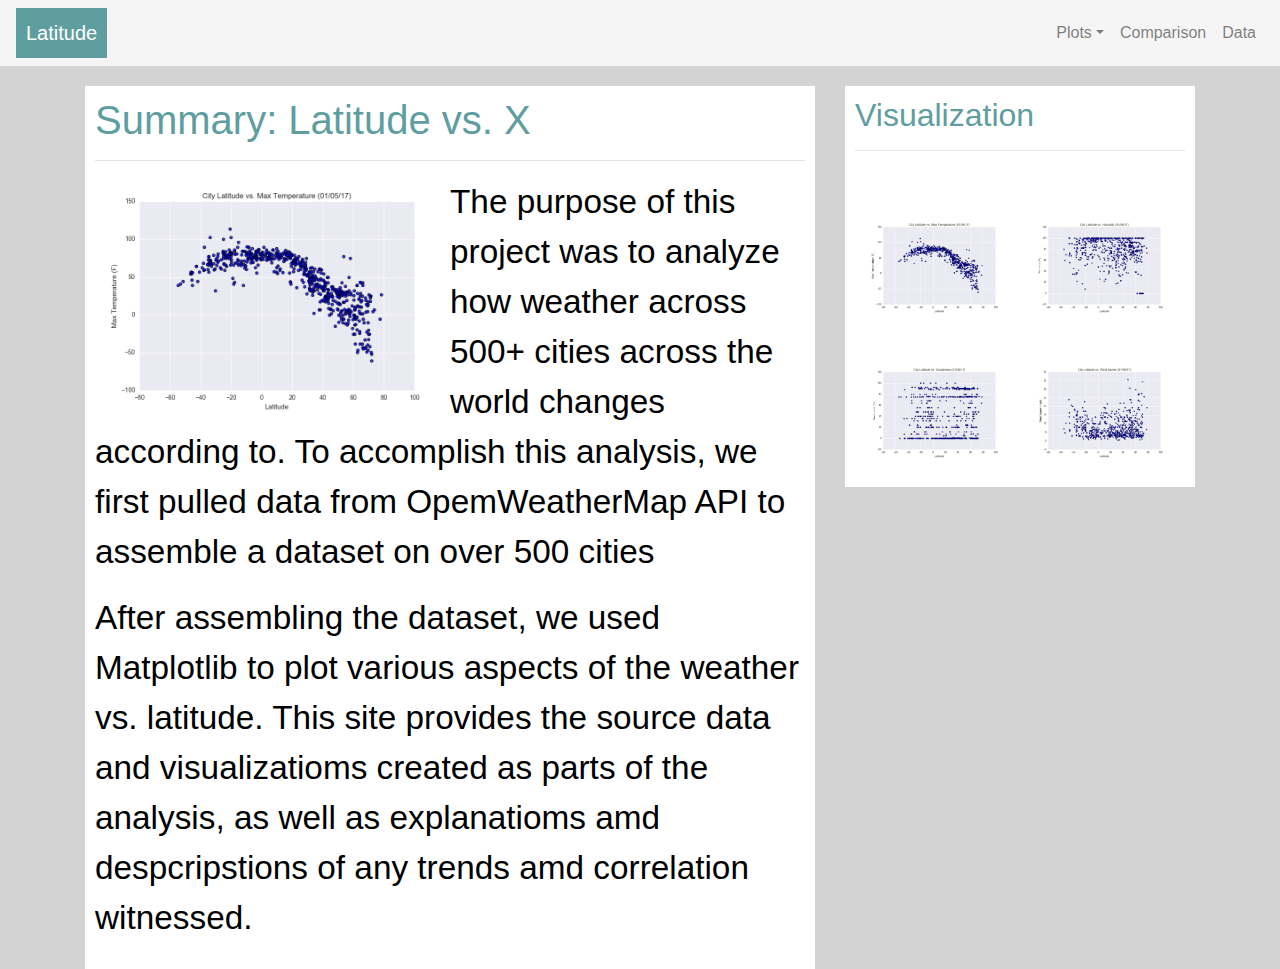
<file: index.html>
<!DOCTYPE html>
<html lang = "en-us">
    <head>
        <meta charset = "UTF-8">
        <title>Landing Page</title>
        <link rel="stylesheet" href="https://stackpath.bootstrapcdn.com/bootstrap/4.3.1/css/bootstrap.min.css" integrity="sha384-ggOyR0iXCbMQv3Xipma34MD+dH/1fQ784/j6cY/iJTQUOhcWr7x9JvoRxT2MZw1T" crossorigin="anonymous">
        <link rel="stylesheet" type = "text/css" href="assets/css/style.css">
    </head>


    <body>
        <div class = "navigation">
            <nav class="navbar navbar-expand-lg navbar-light ">
                <a class="navbar-brand" style = "color:white" href = "index.html">Latitude</a>
                <button class="navbar-toggler" type="button" data-toggle="collapse" data-target="#navbarSupportedContent" aria-controls="#navbarSupportedContent" aria-expanded="false" aria-label="Toggle navigation">
                    <span class="navbar-toggler-icon"></span>
                </button>
        
                <div class="collapse navbar-collapse" id ="navbarSupportedContent">
                    <ul class="navbar-nav ml-auto"> <!--ml to move all to right, mr move all to left-->
                        <li class="nav-item dropdown">
                            <a class="nav-link dropdown-toggle" href="#" id="navbarDropdown" role="button" data-toggle="dropdown" aria-haspopup="true" aria-expanded="false"> Plots</a>
                            <div class="dropdown-menu" aria-labelledby="navbarDropdown">
                                <a class="dropdown-item" href="visualizations/temperature.html">Latitude vs. Max Temperature</a>
                                <a class="dropdown-item" href="visualizations/humidity.html">Latitude vs. Humidity</a>
                                <a class="dropdown-item" href="visualizations/cloudiness.html">Latitude vs. Cloudiness</a>
                                <a class="dropdown-item" href="visualizations/wind_speed.html">Latitude vs. Wind Speed</a>
                            </div>
                        </li>
                        <li class="nav-item ">
                            <a class="nav-link" href="visualizations/comparison.html">Comparison</a>
                        </li>
                        <li class="nav-item">
                            <a class="nav-link" href="visualizations/data.html">Data</a>
                        </li>
                    </ul>
                </div>
            </nav>
        </div>

        <div class = "container">
            <div class = "row">
                <div class = "col-md-8">
                    <div class = "box">
                        <h1 class = "title">Summary: Latitude vs. X</h1>
                        <hr class = solid>
                        <img src="assets/Images/Fig1.png" alt="Max Temperature Graph" class = "visualization rounded float-left">
                        <p> The purpose of this project was to analyze how weather across 500+ cities across the world
                            changes according to. To accomplish this analysis, we first pulled data from OpemWeatherMap API to assemble a dataset on over 500 cities
                        </p>
                        <p> After assembling the dataset, we used Matplotlib to plot various aspects of the weather vs. latitude. 
                          This site provides the source data and visualizatioms created as parts of the analysis, as well as explanatioms amd despcripstions of any trends amd correlation witnessed. 
                        </p>
                            
                    </div>
                    
                </div>
                <div class = "col-md-4">
                    <div class = "box">
                        <h2 class = "title">Visualization</h2>
                        <hr class = solid>
                        <div class = "container">
                            <div class = "row" style = "padding-top: 20px;">
                                <div class = "box col-3 col-md-6">
                                    
                                    <a href="visualizations/temperature.html">
                                    <img class="panel" src="assets/Images/Fig1.png" alt="Max Temperature Graph"> </a>
                                </div>
                                <div class = "box col-3 col-md-6">
                                    
                                    <a href="visualizations/humidity.html">
                                    <img class="panel" src="assets/Images/Fig2.png" alt="Humidity Graph"> </a>
                                </div>
                                <div class = "box col-3 col-md-6">
                                    <a href="visualizations/temperature.html">
                                    <img class="panel" src="assets/Images/Fig3.png" alt="Cloudiness"> </a>
                                </div>
                                <div class = "box col-3 col-md-6">
                                    
                                    <a href="visualizations/temperature.html">
                                    <img class="panel" src="assets/Images/Fig4.png" alt="Wind Speed"> </a>
                                </div>
                            
                            </div>

                            
                        </div>
                    </div>
                </div>

            </div>




        </div>
        
        <script src="https://code.jquery.com/jquery-3.3.1.slim.min.js" integrity="sha384-q8i/X+965DzO0rT7abK41JStQIAqVgRVzpbzo5smXKp4YfRvH+8abtTE1Pi6jizo" crossorigin="anonymous"></script>
        <script src="https://cdnjs.cloudflare.com/ajax/libs/popper.js/1.14.7/umd/popper.min.js" integrity="sha384-UO2eT0CpHqdSJQ6hJty5KVphtPhzWj9WO1clHTMGa3JDZwrnQq4sF86dIHNDz0W1" crossorigin="anonymous"></script>
        <script src="https://stackpath.bootstrapcdn.com/bootstrap/4.3.1/js/bootstrap.min.js" integrity="sha384-JjSmVgyd0p3pXB1rRibZUAYoIIy6OrQ6VrjIEaFf/nJGzIxFDsf4x0xIM+B07jRM" crossorigin="anonymous"></script>


    </body>
</html>
</file>
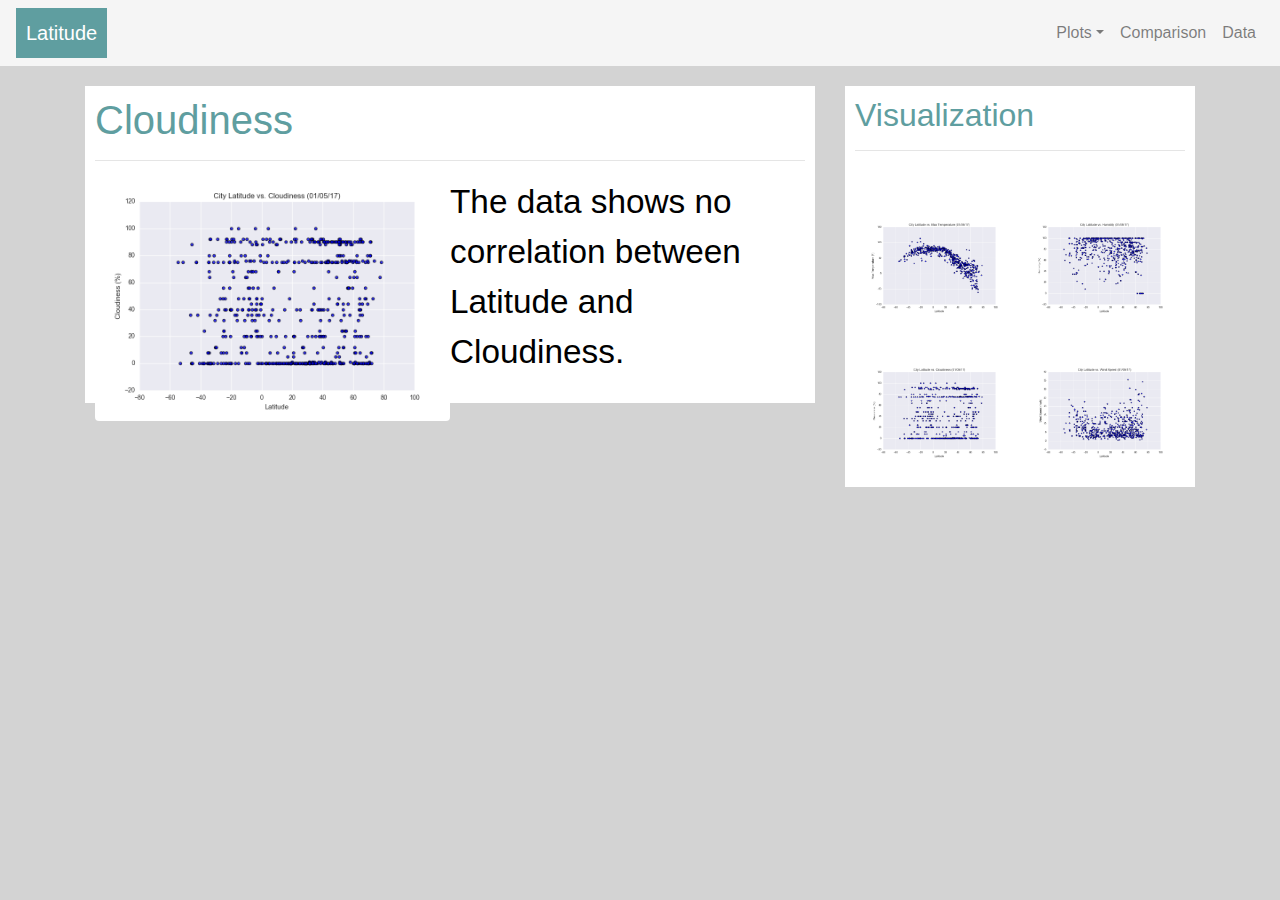
<file: visualizations/cloudiness.html>
<!DOCTYPE html>
<html lang = "en-us">
    <head>
        <meta charset = "UTF-8">
        <title>Latitude vs. Cloudiness Page</title>
        <link rel="stylesheet" href="https://stackpath.bootstrapcdn.com/bootstrap/4.3.1/css/bootstrap.min.css" integrity="sha384-ggOyR0iXCbMQv3Xipma34MD+dH/1fQ784/j6cY/iJTQUOhcWr7x9JvoRxT2MZw1T" crossorigin="anonymous">
        <link rel="stylesheet" type = "text/css" href="../assets/css/style.css">
    </head>
    <body>
        <div class = "navigation">
            <nav class="navbar navbar-expand-lg navbar-light">
                <a class="navbar-brand" style = "color:white" href = "../index.html">Latitude</a>
                <button class="navbar-toggler" type="button" data-toggle="collapse" data-target="#navbarSupportedContent" aria-controls="#navbarSupportedContent" aria-expanded="false" aria-label="Toggle navigation">
                    <span class="navbar-toggler-icon"></span>
                </button>
        
                <div class="collapse navbar-collapse" id ="navbarSupportedContent">
                    <ul class="navbar-nav ml-auto">
                        <li class="nav-item dropdown">
                            <a class="nav-link dropdown-toggle" href="#" id="navbarDropdown" role="button" data-toggle="dropdown" aria-haspopup="true" aria-expanded="false"> Plots</a>
                            <div class="dropdown-menu" aria-labelledby="navbarDropdown">
                                <a class="dropdown-item" href="temperature.html">Latitude vs. Max Temperature</a>
                                <a class="dropdown-item" href="humidity.html">Latitude vs. Humidity</a>
                                 <a class="dropdown-item" href="cloudiness.html">Latitude vs. Cloudiness</a>
                                 <a class="dropdown-item" href="wind_speed.html">Latitude vs. Wind Speed</a>
                            </div>
                        </li>
                        <li class="nav-item ">
                            <a class="nav-link" href="comparison.html">Comparison</a>
                        </li>
                        <li class="nav-item">
                            <a class="nav-link" href="data.html">Data</a>
                        </li>
                    </ul>
                </div>
            </nav>
        </div>

        
        <div class = "container">
            <div class = "row">
                <div class = "col-md-8">
                    <div class = "box">
                        <h1 class = "title">Cloudiness</h1>
                        <hr class = solid>
                        <img src="../assets/Images/Fig3.png" alt="Cloudiness Graph" class = "visualization rounded float-left">
                        <p> The data shows no correlation between Latitude and Cloudiness.
                        </p>
                        
                            
                    </div>
                    
                </div>
                <div class = "col-md-4">
                    <div class = "box">
                        <h2 class = "title">Visualization</h2>
                        <hr class = solid>
                        <div class = "container">
                            <div class = "row" style = "padding-top: 20px;">
                                <div class = "box col-3 col-md-6">
                                    
                                    <a href="temperature.html">
                                    <img class="panel" src="../assets/Images/Fig1.png" alt="Max Temperature Graph"> </a>
                                </div>
                                <div class = "box col-3 col-md-6">
                                    
                                    <a href="humidity.html">
                                    <img class="panel" src="../assets/Images/Fig2.png" alt="Humidity Graph"> </a>
                                </div>
                                <div class = "box col-3 col-md-6">
                                    
                                    <a href="cloudiness.html">
                                    <img class="panel" src="../assets/Images/Fig3.png" alt="Cloudiness"> </a>
                                </div>
                                <div class = "box col-3 col-md-6">
                                    
                                    <a href="wind_speed.html">
                                    <img class="panel" src="../assets/Images/Fig4.png" alt="Wind Speed"> </a>
                                </div>
                            
                            </div>

                            
                        </div>
                    </div>
                </div>

            </div>




        </div>
        
        <script src="https://code.jquery.com/jquery-3.3.1.slim.min.js" integrity="sha384-q8i/X+965DzO0rT7abK41JStQIAqVgRVzpbzo5smXKp4YfRvH+8abtTE1Pi6jizo" crossorigin="anonymous"></script>
        <script src="https://cdnjs.cloudflare.com/ajax/libs/popper.js/1.14.7/umd/popper.min.js" integrity="sha384-UO2eT0CpHqdSJQ6hJty5KVphtPhzWj9WO1clHTMGa3JDZwrnQq4sF86dIHNDz0W1" crossorigin="anonymous"></script>
        <script src="https://stackpath.bootstrapcdn.com/bootstrap/4.3.1/js/bootstrap.min.js" integrity="sha384-JjSmVgyd0p3pXB1rRibZUAYoIIy6OrQ6VrjIEaFf/nJGzIxFDsf4x0xIM+B07jRM" crossorigin="anonymous"></script>


    </body>
</html>
</file>
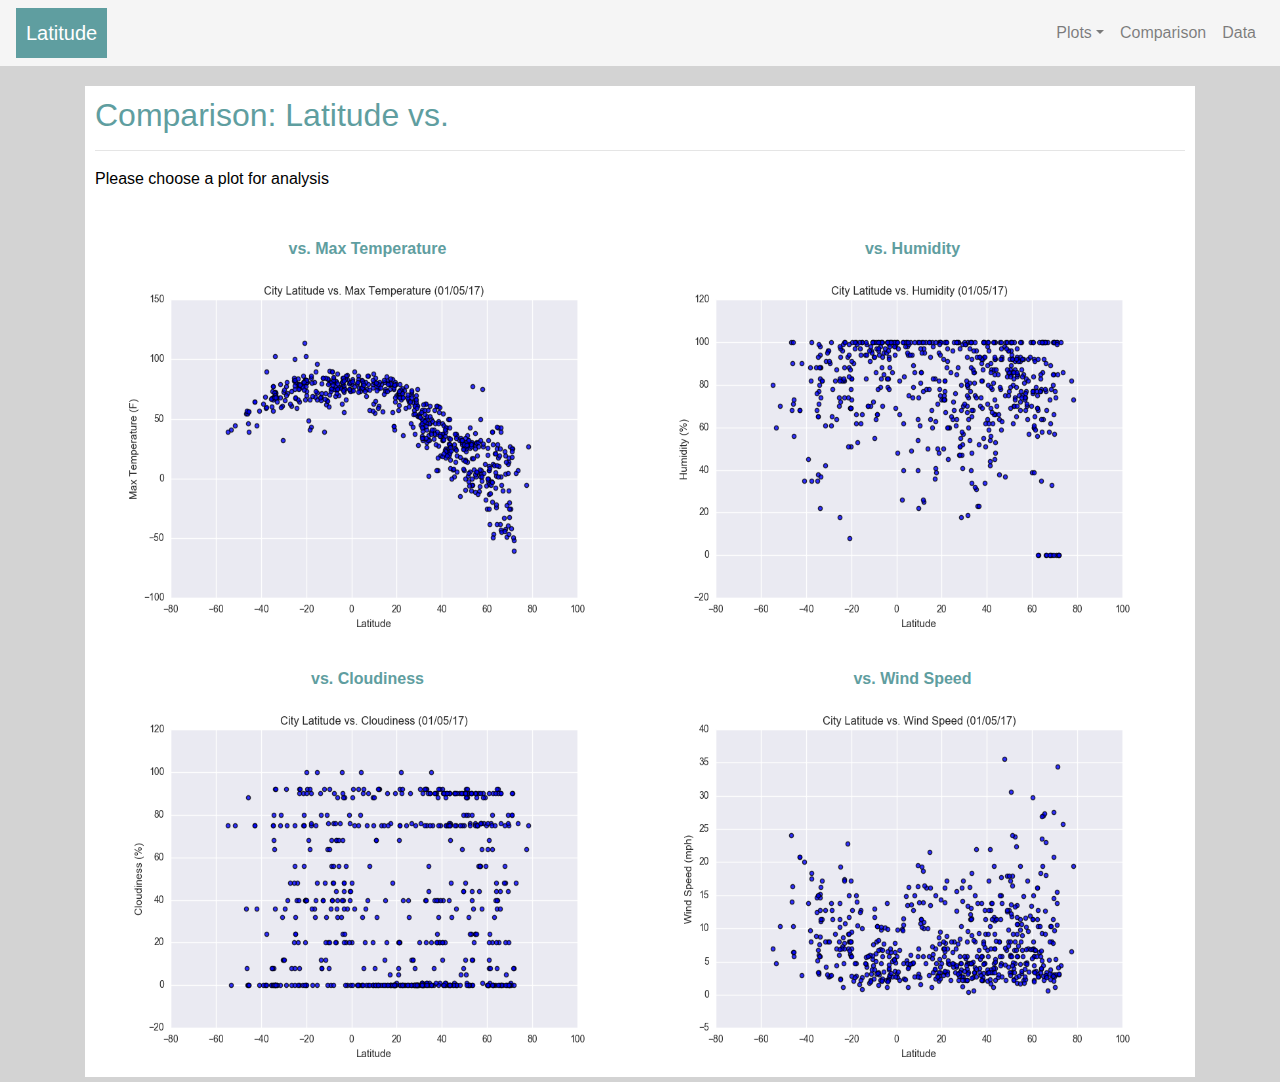
<file: visualizations/comparison.html>
<!DOCTYPE html>
<html lang = "en-us">
    <head>
        <meta charset = "UTF-8">
        <title>Comparison</title>
        <link rel="stylesheet" href="https://stackpath.bootstrapcdn.com/bootstrap/4.3.1/css/bootstrap.min.css" integrity="sha384-ggOyR0iXCbMQv3Xipma34MD+dH/1fQ784/j6cY/iJTQUOhcWr7x9JvoRxT2MZw1T" crossorigin="anonymous">
        <link rel="stylesheet" type = "text/css" href="../assets/css/style.css">
    </head>
    <body>
        <div class = "navigation">
            <nav class="navbar navbar-expand-lg navbar-light">
                <a class="navbar-brand" style = "color:white" href = "../index.html">Latitude</a>
                <button class="navbar-toggler" type="button" data-toggle="collapse" data-target="#navbarSupportedContent" aria-controls="#navbarSupportedContent" aria-expanded="false" aria-label="Toggle navigation">
                    <span class="navbar-toggler-icon"></span>
                </button>
        
                <div class="collapse navbar-collapse" id ="navbarSupportedContent">
                    <ul class="navbar-nav ml-auto">
                        <li class="nav-item dropdown">
                            <a class="nav-link dropdown-toggle" href="#" id="navbarDropdown" role="button" data-toggle="dropdown" aria-haspopup="true" aria-expanded="false"> Plots</a>
                            <div class="dropdown-menu" aria-labelledby="navbarDropdown">
                                <a class="dropdown-item" href="temperature.html">Latitude vs. Max Temperature</a>
                                <a class="dropdown-item" href="humidity.html">Latitude vs. Humidity</a>
                                 <a class="dropdown-item" href="cloudiness.html">Latitude vs. Cloudiness</a>
                                 <a class="dropdown-item" href="wind_speed.html">Latitude vs. Wind Speed</a>
                            </div>
                        </li>
                        <li class="nav-item ">
                            <a class="nav-link" href="comparison.html">Comparison</a>
                        </li>
                        <li class="nav-item">
                            <a class="nav-link" href="data.html">Data</a>
                        </li>
                    </ul>
                </div>
            </nav>
        </div>
        <div class = "container">
            <div class = "box">
                <h2 class = "title">Comparison: Latitude vs.</h2>
                <hr class = solid>
                <p>Please choose a plot for analysis</p>
                <div class = "container">
                    <div class = "row">
                        <div class = "box col-md-6">
                            <div class = "sub_heading" "><strong>vs. Max Temperature</strong></div>   <!--use sub heading to enter value and strong to bold --> 
                            <a href="temperature.html"> 
                            <img src="../assets/Images/Fig1.png" alt="Max Temperature"> </a>
                            
                        </div>
                        <div class = "box col-md-6">
                            <div class = "sub_heading"><strong>vs. Humidity</strong></div>
                            <a href="humidity.html">
                            <img src="../assets/Images/Fig2.png" alt="Humidity"> </a>
                            
                        </div>
                        <div class = "box col-md-6">
                            <div class = "sub_heading" ><strong>vs. Cloudiness</strong></div>
                            <a href="cloudiness.html">
                            <img src="../assets/Images/Fig3.png" alt="Cloudiness"> </a>
                            
                        </div>
                        <div class = "box col-md-6">
                            <div class = "sub_heading"><strong>vs. Wind Speed</strong></div>
                            <a href="wind_speed.html">
                            <img src="../assets/Images/Fig4.png" alt="Wind Speed"> </a>
                            
                        </div>
                    
                    </div>

                    
                </div>
            </div>




        </div>
        
        <script src="https://code.jquery.com/jquery-3.3.1.slim.min.js" integrity="sha384-q8i/X+965DzO0rT7abK41JStQIAqVgRVzpbzo5smXKp4YfRvH+8abtTE1Pi6jizo" crossorigin="anonymous"></script>
        <script src="https://cdnjs.cloudflare.com/ajax/libs/popper.js/1.14.7/umd/popper.min.js" integrity="sha384-UO2eT0CpHqdSJQ6hJty5KVphtPhzWj9WO1clHTMGa3JDZwrnQq4sF86dIHNDz0W1" crossorigin="anonymous"></script>
        <script src="https://stackpath.bootstrapcdn.com/bootstrap/4.3.1/js/bootstrap.min.js" integrity="sha384-JjSmVgyd0p3pXB1rRibZUAYoIIy6OrQ6VrjIEaFf/nJGzIxFDsf4x0xIM+B07jRM" crossorigin="anonymous"></script>


    </body>
</html>
</file>
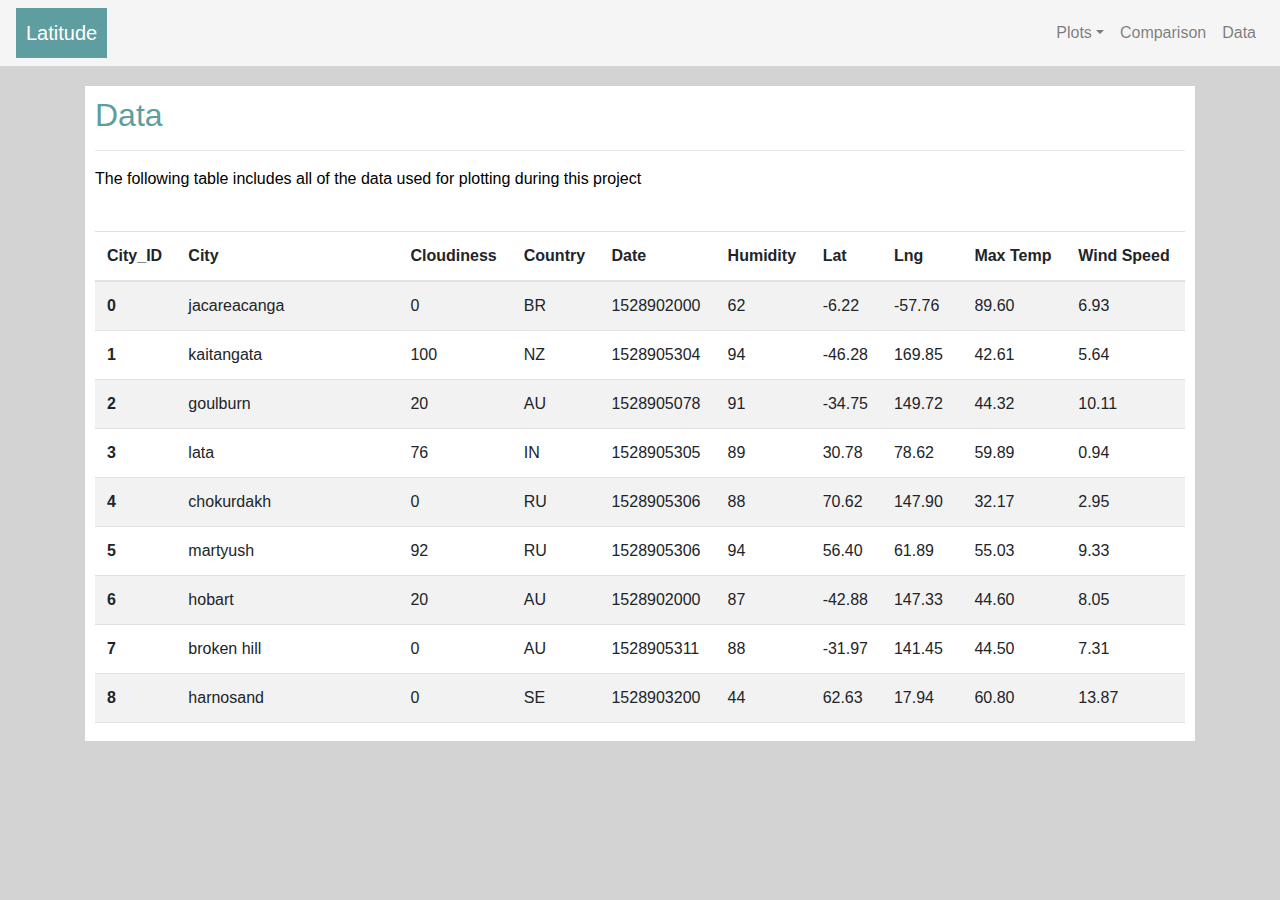
<file: visualizations/data.html>
<!DOCTYPE html>
<html lang = "en-us">
    <head>
        <meta charset = "UTF-8">
        <title>Data</title>
        <link rel="stylesheet" href="https://stackpath.bootstrapcdn.com/bootstrap/4.3.1/css/bootstrap.min.css" integrity="sha384-ggOyR0iXCbMQv3Xipma34MD+dH/1fQ784/j6cY/iJTQUOhcWr7x9JvoRxT2MZw1T" crossorigin="anonymous">
        <link rel="stylesheet" type = "text/css" href="../assets/css/style.css">
    </head>
    <body>
        <div class = "navigation">
            <nav class="navbar navbar-expand-lg navbar-light">
                <a class="navbar-brand" style = "color:white" href = "../index.html">Latitude</a>
                <button class="navbar-toggler" type="button" data-toggle="collapse" data-target="#navbarSupportedContent" aria-controls="#navbarSupportedContent" aria-expanded="false" aria-label="Toggle navigation">
                    <span class="navbar-toggler-icon"></span>
                </button>
        
                <div class="collapse navbar-collapse" id ="navbarSupportedContent">
                    <ul class="navbar-nav ml-auto">
                        <li class="nav-item dropdown">
                            <a class="nav-link dropdown-toggle" href="#" id="navbarDropdown" role="button" data-toggle="dropdown" aria-haspopup="true" aria-expanded="false"> Plots</a>
                            <div class="dropdown-menu" aria-labelledby="navbarDropdown">
                                <a class="dropdown-item" href="temperature.html">Latitude vs. Max Temperature</a>
                                <a class="dropdown-item" href="humidity.html">Latitude vs. Humidity</a>
                                 <a class="dropdown-item" href="cloudiness.html">Latitude vs. Cloudiness</a>
                                 <a class="dropdown-item" href="wind_speed.html">Latitude vs. Wind Speed</a>
                            </div>
                        </li>
                        <li class="nav-item ">
                            <a class="nav-link" href="comparison.html">Comparison</a>
                        </li>
                        <li class="nav-item">
                            <a class="nav-link" href="data.html">Data</a>
                        </li>
                    </ul>
                </div>
            </nav>
        </div>
        <div class = "container">
            <div class = "box">
                <h2 class = "title">Data</h2>
                <hr class = solid>
                <p>The following table includes all of the data used for plotting during this project</p>
                <br>
                <div class = "table-responsive" style="overflow-x: auto; overflow-y:auto; max-height:500px; max-width: auto;">
                    <table class = "table table-striped table-hover table-condensed">
                        <thead class = "thread-dark">
                            <tr style="text-align: left;"> 
                                <th>City_ID</th>
                                <th>City</th>
                                <th>Cloudiness</th>
                                <th>Country</th>
                                <th>Date</th>
                                <th>Humidity</th>
                                <th>Lat</th>
                                <th>Lng</th>
                                <th>Max Temp</th>
                                <th>Wind Speed</th>
                              </tr>
                        </thead>
                        <tbody> <!--data from csv conversion-->
                            <tr>
                              <th>0</th>
                              <td>jacareacanga</td>
                              <td>0</td>
                              <td>BR</td>
                              <td>1528902000</td>
                              <td>62</td>
                              <td>-6.22</td>
                              <td>-57.76</td>
                              <td>89.60</td>
                              <td>6.93</td>
                            </tr>
                            <tr>
                              <th>1</th>
                              <td>kaitangata</td>
                              <td>100</td>
                              <td>NZ</td>
                              <td>1528905304</td>
                              <td>94</td>
                              <td>-46.28</td>
                              <td>169.85</td>
                              <td>42.61</td>
                              <td>5.64</td>
                            </tr>
                            <tr>
                              <th>2</th>
                              <td>goulburn</td>
                              <td>20</td>
                              <td>AU</td>
                              <td>1528905078</td>
                              <td>91</td>
                              <td>-34.75</td>
                              <td>149.72</td>
                              <td>44.32</td>
                              <td>10.11</td>
                            </tr>
                            <tr>
                              <th>3</th>
                              <td>lata</td>
                              <td>76</td>
                              <td>IN</td>
                              <td>1528905305</td>
                              <td>89</td>
                              <td>30.78</td>
                              <td>78.62</td>
                              <td>59.89</td>
                              <td>0.94</td>
                            </tr>
                            <tr>
                              <th>4</th>
                              <td>chokurdakh</td>
                              <td>0</td>
                              <td>RU</td>
                              <td>1528905306</td>
                              <td>88</td>
                              <td>70.62</td>
                              <td>147.90</td>
                              <td>32.17</td>
                              <td>2.95</td>
                            </tr>
                            <tr>
                              <th>5</th>
                              <td>martyush</td>
                              <td>92</td>
                              <td>RU</td>
                              <td>1528905306</td>
                              <td>94</td>
                              <td>56.40</td>
                              <td>61.89</td>
                              <td>55.03</td>
                              <td>9.33</td>
                            </tr>
                            <tr>
                              <th>6</th>
                              <td>hobart</td>
                              <td>20</td>
                              <td>AU</td>
                              <td>1528902000</td>
                              <td>87</td>
                              <td>-42.88</td>
                              <td>147.33</td>
                              <td>44.60</td>
                              <td>8.05</td>
                            </tr>
                            <tr>
                              <th>7</th>
                              <td>broken hill</td>
                              <td>0</td>
                              <td>AU</td>
                              <td>1528905311</td>
                              <td>88</td>
                              <td>-31.97</td>
                              <td>141.45</td>
                              <td>44.50</td>
                              <td>7.31</td>
                            </tr>
                            <tr>
                              <th>8</th>
                              <td>harnosand</td>
                              <td>0</td>
                              <td>SE</td>
                              <td>1528903200</td>
                              <td>44</td>
                              <td>62.63</td>
                              <td>17.94</td>
                              <td>60.80</td>
                              <td>13.87</td>
                            </tr>
                            <tr>
                              <th>9</th>
                              <td>tuatapere</td>
                              <td>0</td>
                              <td>NZ</td>
                              <td>1528905312</td>
                              <td>100</td>
                              <td>-46.13</td>
                              <td>167.69</td>
                              <td>38.92</td>
                              <td>3.40</td>
                            </tr>
                            <tr>
                              <th>10</th>
                              <td>puerto ayora</td>
                              <td>90</td>
                              <td>EC</td>
                              <td>1528902000</td>
                              <td>69</td>
                              <td>-0.74</td>
                              <td>-90.35</td>
                              <td>77.00</td>
                              <td>13.87</td>
                            </tr>
                            <tr>
                              <th>11</th>
                              <td>havre-saint-pierre</td>
                              <td>75</td>
                              <td>CA</td>
                              <td>1528902000</td>
                              <td>58</td>
                              <td>50.23</td>
                              <td>-63.60</td>
                              <td>53.60</td>
                              <td>19.46</td>
                            </tr>
                            <tr>
                              <th>12</th>
                              <td>punta arenas</td>
                              <td>0</td>
                              <td>CL</td>
                              <td>1528902000</td>
                              <td>100</td>
                              <td>-53.16</td>
                              <td>-70.91</td>
                              <td>35.60</td>
                              <td>9.17</td>
                            </tr>
                            <tr>
                              <th>13</th>
                              <td>tasiilaq</td>
                              <td>75</td>
                              <td>GL</td>
                              <td>1528901400</td>
                              <td>60</td>
                              <td>65.61</td>
                              <td>-37.64</td>
                              <td>39.20</td>
                              <td>2.24</td>
                            </tr>
                            <tr>
                              <th>14</th>
                              <td>chapais</td>
                              <td>40</td>
                              <td>CA</td>
                              <td>1528902000</td>
                              <td>38</td>
                              <td>49.78</td>
                              <td>-74.86</td>
                              <td>59.00</td>
                              <td>10.29</td>
                            </tr>
                            <tr>
                              <th>15</th>
                              <td>avarua</td>
                              <td>40</td>
                              <td>CK</td>
                              <td>1528902000</td>
                              <td>56</td>
                              <td>-21.21</td>
                              <td>-159.78</td>
                              <td>73.40</td>
                              <td>10.29</td>
                            </tr>
                            <tr>
                              <th>16</th>
                              <td>hofn</td>
                              <td>75</td>
                              <td>IS</td>
                              <td>1528902000</td>
                              <td>87</td>
                              <td>64.25</td>
                              <td>-15.21</td>
                              <td>51.80</td>
                              <td>8.05</td>
                            </tr>
                            <tr>
                              <th>17</th>
                              <td>yukamenskoye</td>
                              <td>92</td>
                              <td>RU</td>
                              <td>1528905315</td>
                              <td>98</td>
                              <td>57.89</td>
                              <td>52.24</td>
                              <td>56.65</td>
                              <td>10.22</td>
                            </tr>
                            <tr>
                              <th>18</th>
                              <td>khandbari</td>
                              <td>80</td>
                              <td>NP</td>
                              <td>1528905315</td>
                              <td>67</td>
                              <td>27.38</td>
                              <td>87.21</td>
                              <td>44.59</td>
                              <td>1.39</td>
                            </tr>
                            <tr>
                              <th>19</th>
                              <td>bethel</td>
                              <td>1</td>
                              <td>US</td>
                              <td>1528901580</td>
                              <td>93</td>
                              <td>60.79</td>
                              <td>-161.76</td>
                              <td>44.60</td>
                              <td>8.05</td>
                            </tr>
                            <tr>
                              <th>20</th>
                              <td>ushuaia</td>
                              <td>75</td>
                              <td>AR</td>
                              <td>1528902000</td>
                              <td>64</td>
                              <td>-54.81</td>
                              <td>-68.31</td>
                              <td>41.00</td>
                              <td>3.36</td>
                            </tr>
                            <tr>
                              <th>21</th>
                              <td>east london</td>
                              <td>0</td>
                              <td>ZA</td>
                              <td>1528902000</td>
                              <td>37</td>
                              <td>-33.02</td>
                              <td>27.91</td>
                              <td>69.80</td>
                              <td>5.82</td>
                            </tr>
                            <tr>
                              <th>22</th>
                              <td>bluff</td>
                              <td>76</td>
                              <td>AU</td>
                              <td>1528905321</td>
                              <td>76</td>
                              <td>-23.58</td>
                              <td>149.07</td>
                              <td>61.96</td>
                              <td>4.74</td>
                            </tr>
                            <tr>
                              <th>23</th>
                              <td>mount isa</td>
                              <td>75</td>
                              <td>AU</td>
                              <td>1528902000</td>
                              <td>100</td>
                              <td>-20.73</td>
                              <td>139.49</td>
                              <td>64.40</td>
                              <td>3.29</td>
                            </tr>
                            <tr>
                              <th>24</th>
                              <td>pevek</td>
                              <td>0</td>
                              <td>RU</td>
                              <td>1528905321</td>
                              <td>71</td>
                              <td>69.70</td>
                              <td>170.27</td>
                              <td>36.94</td>
                              <td>6.98</td>
                            </tr>
                            <tr>
                              <th>25</th>
                              <td>gao</td>
                              <td>24</td>
                              <td>ML</td>
                              <td>1528905321</td>
                              <td>16</td>
                              <td>16.28</td>
                              <td>-0.04</td>
                              <td>110.02</td>
                              <td>4.97</td>
                            </tr>
                            <tr>
                              <th>26</th>
                              <td>cabo san lucas</td>
                              <td>75</td>
                              <td>MX</td>
                              <td>1528901160</td>
                              <td>74</td>
                              <td>22.89</td>
                              <td>-109.91</td>
                              <td>84.20</td>
                              <td>10.29</td>
                            </tr>
                            <tr>
                              <th>27</th>
                              <td>sao filipe</td>
                              <td>0</td>
                              <td>CV</td>
                              <td>1528905323</td>
                              <td>88</td>
                              <td>14.90</td>
                              <td>-24.50</td>
                              <td>75.73</td>
                              <td>13.02</td>
                            </tr>
                            <tr>
                              <th>28</th>
                              <td>tiksi</td>
                              <td>44</td>
                              <td>RU</td>
                              <td>1528905298</td>
                              <td>58</td>
                              <td>71.64</td>
                              <td>128.87</td>
                              <td>57.73</td>
                              <td>10.11</td>
                            </tr>
                            <tr>
                              <th>29</th>
                              <td>busselton</td>
                              <td>92</td>
                              <td>AU</td>
                              <td>1528905323</td>
                              <td>100</td>
                              <td>-33.64</td>
                              <td>115.35</td>
                              <td>60.43</td>
                              <td>10.56</td>
                            </tr>
                            <tr>
                              <th>30</th>
                              <td>alofi</td>
                              <td>76</td>
                              <td>NU</td>
                              <td>1528902000</td>
                              <td>88</td>
                              <td>-19.06</td>
                              <td>-169.92</td>
                              <td>71.60</td>
                              <td>3.36</td>
                            </tr>
                            <tr>
                              <th>31</th>
                              <td>ola</td>
                              <td>75</td>
                              <td>RU</td>
                              <td>1528902000</td>
                              <td>100</td>
                              <td>59.58</td>
                              <td>151.30</td>
                              <td>42.80</td>
                              <td>7.76</td>
                            </tr>
                            <tr>
                              <th>32</th>
                              <td>atar</td>
                              <td>20</td>
                              <td>MR</td>
                              <td>1528902000</td>
                              <td>19</td>
                              <td>20.52</td>
                              <td>-13.05</td>
                              <td>91.40</td>
                              <td>9.17</td>
                            </tr>
                            <tr>
                              <th>33</th>
                              <td>rikitea</td>
                              <td>0</td>
                              <td>PF</td>
                              <td>1528905325</td>
                              <td>100</td>
                              <td>-23.12</td>
                              <td>-134.97</td>
                              <td>73.57</td>
                              <td>8.66</td>
                            </tr>
                            <tr>
                              <th>34</th>
                              <td>hermanus</td>
                              <td>0</td>
                              <td>ZA</td>
                              <td>1528905325</td>
                              <td>24</td>
                              <td>-34.42</td>
                              <td>19.24</td>
                              <td>77.17</td>
                              <td>8.66</td>
                            </tr>
                            <tr>
                              <th>35</th>
                              <td>ponta delgada</td>
                              <td>75</td>
                              <td>PT</td>
                              <td>1528903800</td>
                              <td>88</td>
                              <td>37.73</td>
                              <td>-25.67</td>
                              <td>71.60</td>
                              <td>12.75</td>
                            </tr>
                            <tr>
                              <th>36</th>
                              <td>bambari</td>
                              <td>24</td>
                              <td>CF</td>
                              <td>1528905326</td>
                              <td>84</td>
                              <td>5.77</td>
                              <td>20.68</td>
                              <td>81.85</td>
                              <td>7.65</td>
                            </tr>
                            <tr>
                              <th>37</th>
                              <td>cap malheureux</td>
                              <td>75</td>
                              <td>MU</td>
                              <td>1528902000</td>
                              <td>69</td>
                              <td>-19.98</td>
                              <td>57.61</td>
                              <td>75.20</td>
                              <td>14.99</td>
                            </tr>
                            <tr>
                              <th>38</th>
                              <td>puerto escondido</td>
                              <td>75</td>
                              <td>MX</td>
                              <td>1528901100</td>
                              <td>65</td>
                              <td>15.86</td>
                              <td>-97.07</td>
                              <td>80.60</td>
                              <td>3.36</td>
                            </tr>
                            <tr>
                              <th>39</th>
                              <td>qaanaaq</td>
                              <td>32</td>
                              <td>GL</td>
                              <td>1528905330</td>
                              <td>100</td>
                              <td>77.48</td>
                              <td>-69.36</td>
                              <td>31.45</td>
                              <td>6.31</td>
                            </tr>
                            <tr>
                              <th>40</th>
                              <td>new norfolk</td>
                              <td>20</td>
                              <td>AU</td>
                              <td>1528902000</td>
                              <td>87</td>
                              <td>-42.78</td>
                              <td>147.06</td>
                              <td>44.60</td>
                              <td>8.05</td>
                            </tr>
                            <tr>
                              <th>41</th>
                              <td>najran</td>
                              <td>40</td>
                              <td>SA</td>
                              <td>1528902000</td>
                              <td>13</td>
                              <td>17.54</td>
                              <td>44.22</td>
                              <td>98.60</td>
                              <td>11.41</td>
                            </tr>
                            <tr>
                              <th>42</th>
                              <td>isla mujeres</td>
                              <td>90</td>
                              <td>MX</td>
                              <td>1528904340</td>
                              <td>100</td>
                              <td>21.23</td>
                              <td>-86.73</td>
                              <td>75.20</td>
                              <td>16.11</td>
                            </tr>
                            <tr>
                              <th>43</th>
                              <td>mar del plata</td>
                              <td>0</td>
                              <td>AR</td>
                              <td>1528905297</td>
                              <td>100</td>
                              <td>-46.43</td>
                              <td>-67.52</td>
                              <td>32.53</td>
                              <td>7.31</td>
                            </tr>
                            <tr>
                              <th>44</th>
                              <td>provideniya</td>
                              <td>0</td>
                              <td>RU</td>
                              <td>1528905332</td>
                              <td>91</td>
                              <td>64.42</td>
                              <td>-173.23</td>
                              <td>40.63</td>
                              <td>10.78</td>
                            </tr>
                            <tr>
                              <th>45</th>
                              <td>jamestown</td>
                              <td>12</td>
                              <td>AU</td>
                              <td>1528905333</td>
                              <td>88</td>
                              <td>-33.21</td>
                              <td>138.60</td>
                              <td>43.15</td>
                              <td>10.89</td>
                            </tr>
                            <tr>
                              <th>46</th>
                              <td>medicine hat</td>
                              <td>20</td>
                              <td>CA</td>
                              <td>1528902000</td>
                              <td>34</td>
                              <td>50.04</td>
                              <td>-110.68</td>
                              <td>66.20</td>
                              <td>14.99</td>
                            </tr>
                            <tr>
                              <th>47</th>
                              <td>katsuura</td>
                              <td>8</td>
                              <td>JP</td>
                              <td>1528905334</td>
                              <td>88</td>
                              <td>33.93</td>
                              <td>134.50</td>
                              <td>62.05</td>
                              <td>7.54</td>
                            </tr>
                            <tr>
                              <th>48</th>
                              <td>aklavik</td>
                              <td>20</td>
                              <td>CA</td>
                              <td>1528902000</td>
                              <td>53</td>
                              <td>68.22</td>
                              <td>-135.01</td>
                              <td>51.80</td>
                              <td>11.41</td>
                            </tr>
                            <tr>
                              <th>49</th>
                              <td>tuktoyaktuk</td>
                              <td>20</td>
                              <td>CA</td>
                              <td>1528902000</td>
                              <td>61</td>
                              <td>69.44</td>
                              <td>-133.03</td>
                              <td>46.40</td>
                              <td>6.93</td>
                            </tr>
                            <tr>
                              <th>50</th>
                              <td>kapaa</td>
                              <td>90</td>
                              <td>US</td>
                              <td>1528901760</td>
                              <td>88</td>
                              <td>22.08</td>
                              <td>-159.32</td>
                              <td>75.20</td>
                              <td>14.99</td>
                            </tr>
                            <tr>
                              <th>51</th>
                              <td>mildura</td>
                              <td>0</td>
                              <td>AU</td>
                              <td>1528905300</td>
                              <td>92</td>
                              <td>-34.18</td>
                              <td>142.16</td>
                              <td>45.67</td>
                              <td>9.66</td>
                            </tr>
                            <tr>
                              <th>52</th>
                              <td>souillac</td>
                              <td>75</td>
                              <td>FR</td>
                              <td>1528903800</td>
                              <td>49</td>
                              <td>45.60</td>
                              <td>-0.60</td>
                              <td>73.40</td>
                              <td>10.29</td>
                            </tr>
                            <tr>
                              <th>53</th>
                              <td>lorengau</td>
                              <td>100</td>
                              <td>PG</td>
                              <td>1528905336</td>
                              <td>100</td>
                              <td>-2.02</td>
                              <td>147.27</td>
                              <td>80.59</td>
                              <td>3.85</td>
                            </tr>
                            <tr>
                              <th>54</th>
                              <td>praia</td>
                              <td>20</td>
                              <td>BR</td>
                              <td>1528902000</td>
                              <td>47</td>
                              <td>-20.25</td>
                              <td>-43.81</td>
                              <td>82.40</td>
                              <td>3.36</td>
                            </tr>
                            <tr>
                              <th>55</th>
                              <td>port alfred</td>
                              <td>0</td>
                              <td>ZA</td>
                              <td>1528905338</td>
                              <td>50</td>
                              <td>-33.59</td>
                              <td>26.89</td>
                              <td>76.54</td>
                              <td>7.20</td>
                            </tr>
                            <tr>
                              <th>56</th>
                              <td>barranca</td>
                              <td>0</td>
                              <td>PE</td>
                              <td>1528905339</td>
                              <td>98</td>
                              <td>-10.75</td>
                              <td>-77.76</td>
                              <td>61.87</td>
                              <td>9.89</td>
                            </tr>
                            <tr>
                              <th>57</th>
                              <td>nome</td>
                              <td>40</td>
                              <td>US</td>
                              <td>1528902900</td>
                              <td>70</td>
                              <td>30.04</td>
                              <td>-94.42</td>
                              <td>87.80</td>
                              <td>3.36</td>
                            </tr>
                            <tr>
                              <th>58</th>
                              <td>matay</td>
                              <td>0</td>
                              <td>EG</td>
                              <td>1528905339</td>
                              <td>23</td>
                              <td>28.42</td>
                              <td>30.79</td>
                              <td>97.69</td>
                              <td>6.98</td>
                            </tr>
                            <tr>
                              <th>59</th>
                              <td>saskylakh</td>
                              <td>48</td>
                              <td>RU</td>
                              <td>1528905339</td>
                              <td>55</td>
                              <td>71.97</td>
                              <td>114.09</td>
                              <td>59.53</td>
                              <td>5.86</td>
                            </tr>
                            <tr>
                              <th>60</th>
                              <td>itarema</td>
                              <td>0</td>
                              <td>BR</td>
                              <td>1528905340</td>
                              <td>61</td>
                              <td>-2.92</td>
                              <td>-39.92</td>
                              <td>88.33</td>
                              <td>12.57</td>
                            </tr>
                            <tr>
                              <th>61</th>
                              <td>butaritari</td>
                              <td>56</td>
                              <td>KI</td>
                              <td>1528905340</td>
                              <td>100</td>
                              <td>3.07</td>
                              <td>172.79</td>
                              <td>81.13</td>
                              <td>7.31</td>
                            </tr>
                            <tr>
                              <th>62</th>
                              <td>peniche</td>
                              <td>20</td>
                              <td>PT</td>
                              <td>1528903800</td>
                              <td>64</td>
                              <td>39.36</td>
                              <td>-9.38</td>
                              <td>75.20</td>
                              <td>12.75</td>
                            </tr>
                            <tr>
                              <th>63</th>
                              <td>beloha</td>
                              <td>0</td>
                              <td>MG</td>
                              <td>1528905340</td>
                              <td>57</td>
                              <td>-25.17</td>
                              <td>45.06</td>
                              <td>71.95</td>
                              <td>16.37</td>
                            </tr>
                            <tr>
                              <th>64</th>
                              <td>anadyr</td>
                              <td>0</td>
                              <td>RU</td>
                              <td>1528902000</td>
                              <td>57</td>
                              <td>64.73</td>
                              <td>177.51</td>
                              <td>48.20</td>
                              <td>4.47</td>
                            </tr>
                            <tr>
                              <th>65</th>
                              <td>luderitz</td>
                              <td>12</td>
                              <td>NaN</td>
                              <td>1528905342</td>
                              <td>64</td>
                              <td>-26.65</td>
                              <td>15.16</td>
                              <td>64.03</td>
                              <td>17.38</td>
                            </tr>
                            <tr>
                              <th>66</th>
                              <td>rochester</td>
                              <td>1</td>
                              <td>US</td>
                              <td>1528902960</td>
                              <td>37</td>
                              <td>44.02</td>
                              <td>-92.46</td>
                              <td>73.40</td>
                              <td>6.93</td>
                            </tr>
                            <tr>
                              <th>67</th>
                              <td>bosaso</td>
                              <td>0</td>
                              <td>SO</td>
                              <td>1528905347</td>
                              <td>86</td>
                              <td>11.28</td>
                              <td>49.18</td>
                              <td>89.77</td>
                              <td>3.96</td>
                            </tr>
                            <tr>
                              <th>68</th>
                              <td>faanui</td>
                              <td>0</td>
                              <td>PF</td>
                              <td>1528905347</td>
                              <td>100</td>
                              <td>-16.48</td>
                              <td>-151.75</td>
                              <td>79.96</td>
                              <td>11.79</td>
                            </tr>
                            <tr>
                              <th>69</th>
                              <td>grindavik</td>
                              <td>75</td>
                              <td>IS</td>
                              <td>1528902000</td>
                              <td>70</td>
                              <td>63.84</td>
                              <td>-22.43</td>
                              <td>48.20</td>
                              <td>5.82</td>
                            </tr>
                            <tr>
                              <th>70</th>
                              <td>margate</td>
                              <td>20</td>
                              <td>AU</td>
                              <td>1528902000</td>
                              <td>87</td>
                              <td>-43.03</td>
                              <td>147.26</td>
                              <td>44.60</td>
                              <td>8.05</td>
                            </tr>
                            <tr>
                              <th>71</th>
                              <td>marsh harbour</td>
                              <td>88</td>
                              <td>BS</td>
                              <td>1528905349</td>
                              <td>95</td>
                              <td>26.54</td>
                              <td>-77.06</td>
                              <td>82.39</td>
                              <td>10.00</td>
                            </tr>
                            <tr>
                              <th>72</th>
                              <td>comodoro rivadavia</td>
                              <td>40</td>
                              <td>AR</td>
                              <td>1528902000</td>
                              <td>60</td>
                              <td>-45.87</td>
                              <td>-67.48</td>
                              <td>42.80</td>
                              <td>9.17</td>
                            </tr>
                            <tr>
                              <th>73</th>
                              <td>upernavik</td>
                              <td>92</td>
                              <td>GL</td>
                              <td>1528905350</td>
                              <td>100</td>
                              <td>72.79</td>
                              <td>-56.15</td>
                              <td>29.29</td>
                              <td>3.74</td>
                            </tr>
                            <tr>
                              <th>74</th>
                              <td>uige</td>
                              <td>0</td>
                              <td>AO</td>
                              <td>1528905350</td>
                              <td>29</td>
                              <td>-7.61</td>
                              <td>15.06</td>
                              <td>86.80</td>
                              <td>3.18</td>
                            </tr>
                            <tr>
                              <th>75</th>
                              <td>bredasdorp</td>
                              <td>0</td>
                              <td>ZA</td>
                              <td>1528902000</td>
                              <td>23</td>
                              <td>-34.53</td>
                              <td>20.04</td>
                              <td>82.40</td>
                              <td>5.82</td>
                            </tr>
                            <tr>
                              <th>76</th>
                              <td>bodden town</td>
                              <td>40</td>
                              <td>KY</td>
                              <td>1528902000</td>
                              <td>78</td>
                              <td>19.28</td>
                              <td>-81.25</td>
                              <td>80.60</td>
                              <td>16.11</td>
                            </tr>
                            <tr>
                              <th>77</th>
                              <td>guerrero negro</td>
                              <td>44</td>
                              <td>MX</td>
                              <td>1528905350</td>
                              <td>88</td>
                              <td>27.97</td>
                              <td>-114.04</td>
                              <td>63.85</td>
                              <td>3.74</td>
                            </tr>
                            <tr>
                              <th>78</th>
                              <td>bilma</td>
                              <td>0</td>
                              <td>NE</td>
                              <td>1528905351</td>
                              <td>12</td>
                              <td>18.69</td>
                              <td>12.92</td>
                              <td>110.47</td>
                              <td>4.63</td>
                            </tr>
                            <tr>
                              <th>79</th>
                              <td>carnarvon</td>
                              <td>0</td>
                              <td>ZA</td>
                              <td>1528905351</td>
                              <td>30</td>
                              <td>-30.97</td>
                              <td>22.13</td>
                              <td>60.43</td>
                              <td>14.25</td>
                            </tr>
                            <tr>
                              <th>80</th>
                              <td>ponta do sol</td>
                              <td>12</td>
                              <td>BR</td>
                              <td>1528905352</td>
                              <td>72</td>
                              <td>-20.63</td>
                              <td>-46.00</td>
                              <td>78.25</td>
                              <td>3.96</td>
                            </tr>
                            <tr>
                              <th>81</th>
                              <td>vila franca do campo</td>
                              <td>75</td>
                              <td>PT</td>
                              <td>1528903800</td>
                              <td>88</td>
                              <td>37.72</td>
                              <td>-25.43</td>
                              <td>71.60</td>
                              <td>12.75</td>
                            </tr>
                            <tr>
                              <th>82</th>
                              <td>puerto del rosario</td>
                              <td>20</td>
                              <td>ES</td>
                              <td>1528903800</td>
                              <td>60</td>
                              <td>28.50</td>
                              <td>-13.86</td>
                              <td>73.40</td>
                              <td>17.22</td>
                            </tr>
                            <tr>
                              <th>83</th>
                              <td>sitka</td>
                              <td>20</td>
                              <td>US</td>
                              <td>1528905353</td>
                              <td>92</td>
                              <td>37.17</td>
                              <td>-99.65</td>
                              <td>74.02</td>
                              <td>5.97</td>
                            </tr>
                            <tr>
                              <th>84</th>
                              <td>camacha</td>
                              <td>75</td>
                              <td>PT</td>
                              <td>1528903800</td>
                              <td>72</td>
                              <td>33.08</td>
                              <td>-16.33</td>
                              <td>68.00</td>
                              <td>16.11</td>
                            </tr>
                            <tr>
                              <th>85</th>
                              <td>saint-philippe</td>
                              <td>1</td>
                              <td>CA</td>
                              <td>1528902900</td>
                              <td>54</td>
                              <td>45.36</td>
                              <td>-73.48</td>
                              <td>78.80</td>
                              <td>11.41</td>
                            </tr>
                            <tr>
                              <th>86</th>
                              <td>port blair</td>
                              <td>92</td>
                              <td>IN</td>
                              <td>1528905357</td>
                              <td>97</td>
                              <td>11.67</td>
                              <td>92.75</td>
                              <td>84.37</td>
                              <td>25.10</td>
                            </tr>
                            <tr>
                              <th>87</th>
                              <td>albany</td>
                              <td>90</td>
                              <td>US</td>
                              <td>1528903860</td>
                              <td>68</td>
                              <td>42.65</td>
                              <td>-73.75</td>
                              <td>69.80</td>
                              <td>3.36</td>
                            </tr>
                            <tr>
                              <th>88</th>
                              <td>barrow</td>
                              <td>88</td>
                              <td>AR</td>
                              <td>1528905182</td>
                              <td>72</td>
                              <td>-38.31</td>
                              <td>-60.23</td>
                              <td>50.26</td>
                              <td>8.21</td>
                            </tr>
                            <tr>
                              <th>89</th>
                              <td>qorveh</td>
                              <td>92</td>
                              <td>IR</td>
                              <td>1528905357</td>
                              <td>22</td>
                              <td>35.17</td>
                              <td>47.80</td>
                              <td>76.72</td>
                              <td>3.18</td>
                            </tr>
                            <tr>
                              <th>90</th>
                              <td>san jeronimo</td>
                              <td>90</td>
                              <td>PE</td>
                              <td>1528902000</td>
                              <td>81</td>
                              <td>-13.65</td>
                              <td>-73.37</td>
                              <td>46.40</td>
                              <td>2.39</td>
                            </tr>
                            <tr>
                              <th>91</th>
                              <td>mataura</td>
                              <td>24</td>
                              <td>NZ</td>
                              <td>1528905299</td>
                              <td>79</td>
                              <td>-46.19</td>
                              <td>168.86</td>
                              <td>25.69</td>
                              <td>3.18</td>
                            </tr>
                            <tr>
                              <th>92</th>
                              <td>buala</td>
                              <td>64</td>
                              <td>SB</td>
                              <td>1528905359</td>
                              <td>100</td>
                              <td>-8.15</td>
                              <td>159.59</td>
                              <td>78.70</td>
                              <td>4.18</td>
                            </tr>
                            <tr>
                              <th>93</th>
                              <td>eyl</td>
                              <td>20</td>
                              <td>SO</td>
                              <td>1528905359</td>
                              <td>57</td>
                              <td>7.98</td>
                              <td>49.82</td>
                              <td>86.62</td>
                              <td>22.41</td>
                            </tr>
                            <tr>
                              <th>94</th>
                              <td>abu dhabi</td>
                              <td>0</td>
                              <td>AE</td>
                              <td>1528902000</td>
                              <td>29</td>
                              <td>24.47</td>
                              <td>54.37</td>
                              <td>98.60</td>
                              <td>16.11</td>
                            </tr>
                            <tr>
                              <th>95</th>
                              <td>tahe</td>
                              <td>92</td>
                              <td>CN</td>
                              <td>1528905359</td>
                              <td>98</td>
                              <td>52.34</td>
                              <td>124.71</td>
                              <td>51.43</td>
                              <td>2.17</td>
                            </tr>
                            <tr>
                              <th>96</th>
                              <td>chuy</td>
                              <td>80</td>
                              <td>UY</td>
                              <td>1528905099</td>
                              <td>93</td>
                              <td>-33.69</td>
                              <td>-53.46</td>
                              <td>52.87</td>
                              <td>28.90</td>
                            </tr>
                            <tr>
                              <th>97</th>
                              <td>dzerzhinskoye</td>
                              <td>8</td>
                              <td>RU</td>
                              <td>1528905360</td>
                              <td>69</td>
                              <td>56.84</td>
                              <td>95.22</td>
                              <td>65.11</td>
                              <td>3.85</td>
                            </tr>
                            <tr>
                              <th>98</th>
                              <td>vanavara</td>
                              <td>0</td>
                              <td>RU</td>
                              <td>1528905360</td>
                              <td>50</td>
                              <td>60.35</td>
                              <td>102.28</td>
                              <td>64.21</td>
                              <td>5.64</td>
                            </tr>
                            <tr>
                              <th>99</th>
                              <td>muros</td>
                              <td>40</td>
                              <td>ES</td>
                              <td>1528903800</td>
                              <td>72</td>
                              <td>42.77</td>
                              <td>-9.06</td>
                              <td>66.20</td>
                              <td>10.29</td>
                            </tr>
                            <tr>
                              <th>100</th>
                              <td>auchel</td>
                              <td>0</td>
                              <td>FR</td>
                              <td>1528903800</td>
                              <td>49</td>
                              <td>50.51</td>
                              <td>2.47</td>
                              <td>68.00</td>
                              <td>3.36</td>
                            </tr>
                            <tr>
                              <th>101</th>
                              <td>bubaque</td>
                              <td>40</td>
                              <td>GW</td>
                              <td>1528902000</td>
                              <td>55</td>
                              <td>11.28</td>
                              <td>-15.83</td>
                              <td>91.40</td>
                              <td>11.41</td>
                            </tr>
                            <tr>
                              <th>102</th>
                              <td>khatanga</td>
                              <td>8</td>
                              <td>RU</td>
                              <td>1528905361</td>
                              <td>65</td>
                              <td>71.98</td>
                              <td>102.47</td>
                              <td>60.97</td>
                              <td>4.63</td>
                            </tr>
                            <tr>
                              <th>103</th>
                              <td>los banos</td>
                              <td>1</td>
                              <td>US</td>
                              <td>1528904100</td>
                              <td>67</td>
                              <td>37.06</td>
                              <td>-120.85</td>
                              <td>75.20</td>
                              <td>4.74</td>
                            </tr>
                            <tr>
                              <th>104</th>
                              <td>labuhan</td>
                              <td>12</td>
                              <td>ID</td>
                              <td>1528905361</td>
                              <td>95</td>
                              <td>-2.54</td>
                              <td>115.51</td>
                              <td>72.94</td>
                              <td>1.83</td>
                            </tr>
                            <tr>
                              <th>105</th>
                              <td>saint-paul</td>
                              <td>75</td>
                              <td>FR</td>
                              <td>1528903800</td>
                              <td>56</td>
                              <td>45.22</td>
                              <td>1.90</td>
                              <td>68.00</td>
                              <td>14.99</td>
                            </tr>
                            <tr>
                              <th>106</th>
                              <td>petatlan</td>
                              <td>90</td>
                              <td>MX</td>
                              <td>1528901220</td>
                              <td>74</td>
                              <td>17.52</td>
                              <td>-101.27</td>
                              <td>84.20</td>
                              <td>1.83</td>
                            </tr>
                            <tr>
                              <th>107</th>
                              <td>baykit</td>
                              <td>36</td>
                              <td>RU</td>
                              <td>1528905366</td>
                              <td>68</td>
                              <td>61.68</td>
                              <td>96.39</td>
                              <td>63.94</td>
                              <td>4.29</td>
                            </tr>
                            <tr>
                              <th>108</th>
                              <td>dalby</td>
                              <td>75</td>
                              <td>AU</td>
                              <td>1528902000</td>
                              <td>93</td>
                              <td>-27.18</td>
                              <td>151.26</td>
                              <td>53.60</td>
                              <td>2.24</td>
                            </tr>
                            <tr>
                              <th>109</th>
                              <td>yellowknife</td>
                              <td>90</td>
                              <td>CA</td>
                              <td>1528902540</td>
                              <td>93</td>
                              <td>62.45</td>
                              <td>-114.38</td>
                              <td>46.40</td>
                              <td>8.05</td>
                            </tr>
                            <tr>
                              <th>110</th>
                              <td>hilo</td>
                              <td>75</td>
                              <td>US</td>
                              <td>1528901580</td>
                              <td>88</td>
                              <td>19.71</td>
                              <td>-155.08</td>
                              <td>66.20</td>
                              <td>5.82</td>
                            </tr>
                            <tr>
                              <th>111</th>
                              <td>turukhansk</td>
                              <td>36</td>
                              <td>RU</td>
                              <td>1528905297</td>
                              <td>76</td>
                              <td>65.80</td>
                              <td>87.96</td>
                              <td>66.37</td>
                              <td>6.42</td>
                            </tr>
                            <tr>
                              <th>112</th>
                              <td>dingle</td>
                              <td>68</td>
                              <td>PH</td>
                              <td>1528905368</td>
                              <td>82</td>
                              <td>11.00</td>
                              <td>122.67</td>
                              <td>79.96</td>
                              <td>8.21</td>
                            </tr>
                            <tr>
                              <th>113</th>
                              <td>dillon</td>
                              <td>1</td>
                              <td>US</td>
                              <td>1528901580</td>
                              <td>44</td>
                              <td>45.22</td>
                              <td>-112.64</td>
                              <td>57.20</td>
                              <td>5.82</td>
                            </tr>
                            <tr>
                              <th>114</th>
                              <td>labytnangi</td>
                              <td>64</td>
                              <td>RU</td>
                              <td>1528905370</td>
                              <td>75</td>
                              <td>66.66</td>
                              <td>66.39</td>
                              <td>47.11</td>
                              <td>17.49</td>
                            </tr>
                            <tr>
                              <th>115</th>
                              <td>gigmoto</td>
                              <td>36</td>
                              <td>PH</td>
                              <td>1528905370</td>
                              <td>98</td>
                              <td>13.78</td>
                              <td>124.39</td>
                              <td>83.56</td>
                              <td>17.60</td>
                            </tr>
                            <tr>
                              <th>116</th>
                              <td>nouakchott</td>
                              <td>68</td>
                              <td>MR</td>
                              <td>1528905371</td>
                              <td>76</td>
                              <td>18.08</td>
                              <td>-15.98</td>
                              <td>76.72</td>
                              <td>1.39</td>
                            </tr>
                            <tr>
                              <th>117</th>
                              <td>rumoi</td>
                              <td>92</td>
                              <td>JP</td>
                              <td>1528905371</td>
                              <td>100</td>
                              <td>43.93</td>
                              <td>141.67</td>
                              <td>44.41</td>
                              <td>8.10</td>
                            </tr>
                            <tr>
                              <th>118</th>
                              <td>dikson</td>
                              <td>32</td>
                              <td>RU</td>
                              <td>1528905373</td>
                              <td>100</td>
                              <td>73.51</td>
                              <td>80.55</td>
                              <td>31.09</td>
                              <td>13.13</td>
                            </tr>
                            <tr>
                              <th>119</th>
                              <td>chinsali</td>
                              <td>0</td>
                              <td>ZM</td>
                              <td>1528905377</td>
                              <td>36</td>
                              <td>-10.55</td>
                              <td>32.07</td>
                              <td>73.39</td>
                              <td>9.22</td>
                            </tr>
                            <tr>
                              <th>120</th>
                              <td>georgetown</td>
                              <td>75</td>
                              <td>GY</td>
                              <td>1528902000</td>
                              <td>78</td>
                              <td>6.80</td>
                              <td>-58.16</td>
                              <td>82.40</td>
                              <td>9.17</td>
                            </tr>
                            <tr>
                              <th>121</th>
                              <td>tooele</td>
                              <td>1</td>
                              <td>US</td>
                              <td>1528902900</td>
                              <td>35</td>
                              <td>40.53</td>
                              <td>-112.30</td>
                              <td>73.40</td>
                              <td>9.17</td>
                            </tr>
                            <tr>
                              <th>122</th>
                              <td>nikolskoye</td>
                              <td>40</td>
                              <td>RU</td>
                              <td>1528902000</td>
                              <td>41</td>
                              <td>59.70</td>
                              <td>30.79</td>
                              <td>60.80</td>
                              <td>4.47</td>
                            </tr>
                            <tr>
                              <th>123</th>
                              <td>bodo</td>
                              <td>80</td>
                              <td>CI</td>
                              <td>1528905379</td>
                              <td>66</td>
                              <td>5.91</td>
                              <td>-4.68</td>
                              <td>87.70</td>
                              <td>8.21</td>
                            </tr>
                            <tr>
                              <th>124</th>
                              <td>minador do negrao</td>
                              <td>32</td>
                              <td>BR</td>
                              <td>1528905379</td>
                              <td>80</td>
                              <td>-9.31</td>
                              <td>-36.86</td>
                              <td>76.81</td>
                              <td>13.24</td>
                            </tr>
                            <tr>
                              <th>125</th>
                              <td>sambava</td>
                              <td>88</td>
                              <td>MG</td>
                              <td>1528905379</td>
                              <td>100</td>
                              <td>-14.27</td>
                              <td>50.17</td>
                              <td>77.35</td>
                              <td>19.73</td>
                            </tr>
                            <tr>
                              <th>126</th>
                              <td>yerbogachen</td>
                              <td>0</td>
                              <td>RU</td>
                              <td>1528905380</td>
                              <td>44</td>
                              <td>61.28</td>
                              <td>108.01</td>
                              <td>64.93</td>
                              <td>7.43</td>
                            </tr>
                            <tr>
                              <th>127</th>
                              <td>kahului</td>
                              <td>1</td>
                              <td>US</td>
                              <td>1528901760</td>
                              <td>93</td>
                              <td>20.89</td>
                              <td>-156.47</td>
                              <td>66.20</td>
                              <td>3.36</td>
                            </tr>
                            <tr>
                              <th>128</th>
                              <td>clyde river</td>
                              <td>75</td>
                              <td>CA</td>
                              <td>1528902660</td>
                              <td>100</td>
                              <td>70.47</td>
                              <td>-68.59</td>
                              <td>35.60</td>
                              <td>21.92</td>
                            </tr>
                            <tr>
                              <th>129</th>
                              <td>ancud</td>
                              <td>20</td>
                              <td>CL</td>
                              <td>1528905381</td>
                              <td>90</td>
                              <td>-41.87</td>
                              <td>-73.83</td>
                              <td>39.10</td>
                              <td>2.73</td>
                            </tr>
                            <tr>
                              <th>130</th>
                              <td>beringovskiy</td>
                              <td>0</td>
                              <td>RU</td>
                              <td>1528905381</td>
                              <td>88</td>
                              <td>63.05</td>
                              <td>179.32</td>
                              <td>39.37</td>
                              <td>3.40</td>
                            </tr>
                            <tr>
                              <th>131</th>
                              <td>majene</td>
                              <td>32</td>
                              <td>ID</td>
                              <td>1528905382</td>
                              <td>100</td>
                              <td>-3.54</td>
                              <td>118.97</td>
                              <td>81.85</td>
                              <td>11.01</td>
                            </tr>
                            <tr>
                              <th>132</th>
                              <td>ahar</td>
                              <td>36</td>
                              <td>IR</td>
                              <td>1528905382</td>
                              <td>62</td>
                              <td>38.48</td>
                              <td>47.07</td>
                              <td>62.77</td>
                              <td>3.74</td>
                            </tr>
                            <tr>
                              <th>133</th>
                              <td>ilhabela</td>
                              <td>80</td>
                              <td>BR</td>
                              <td>1528905382</td>
                              <td>98</td>
                              <td>-23.78</td>
                              <td>-45.36</td>
                              <td>72.85</td>
                              <td>2.28</td>
                            </tr>
                            <tr>
                              <th>134</th>
                              <td>listvyagi</td>
                              <td>0</td>
                              <td>RU</td>
                              <td>1528905382</td>
                              <td>78</td>
                              <td>53.68</td>
                              <td>86.95</td>
                              <td>65.11</td>
                              <td>2.06</td>
                            </tr>
                            <tr>
                              <th>135</th>
                              <td>skjervoy</td>
                              <td>40</td>
                              <td>NO</td>
                              <td>1528903200</td>
                              <td>65</td>
                              <td>70.03</td>
                              <td>20.97</td>
                              <td>44.60</td>
                              <td>10.29</td>
                            </tr>
                            <tr>
                              <th>136</th>
                              <td>cape town</td>
                              <td>0</td>
                              <td>ZA</td>
                              <td>1528902000</td>
                              <td>35</td>
                              <td>-33.93</td>
                              <td>18.42</td>
                              <td>73.40</td>
                              <td>9.17</td>
                            </tr>
                            <tr>
                              <th>137</th>
                              <td>iqaluit</td>
                              <td>90</td>
                              <td>CA</td>
                              <td>1528902000</td>
                              <td>96</td>
                              <td>63.75</td>
                              <td>-68.52</td>
                              <td>35.60</td>
                              <td>20.80</td>
                            </tr>
                            <tr>
                              <th>138</th>
                              <td>fort-shevchenko</td>
                              <td>0</td>
                              <td>KZ</td>
                              <td>1528905387</td>
                              <td>59</td>
                              <td>44.51</td>
                              <td>50.26</td>
                              <td>74.20</td>
                              <td>3.62</td>
                            </tr>
                            <tr>
                              <th>139</th>
                              <td>severo-kurilsk</td>
                              <td>92</td>
                              <td>RU</td>
                              <td>1528905387</td>
                              <td>100</td>
                              <td>50.68</td>
                              <td>156.12</td>
                              <td>38.02</td>
                              <td>16.26</td>
                            </tr>
                            <tr>
                              <th>140</th>
                              <td>arraial do cabo</td>
                              <td>0</td>
                              <td>BR</td>
                              <td>1528905600</td>
                              <td>65</td>
                              <td>-22.97</td>
                              <td>-42.02</td>
                              <td>80.60</td>
                              <td>4.70</td>
                            </tr>
                            <tr>
                              <th>141</th>
                              <td>torbay</td>
                              <td>90</td>
                              <td>CA</td>
                              <td>1528903560</td>
                              <td>93</td>
                              <td>47.66</td>
                              <td>-52.73</td>
                              <td>50.00</td>
                              <td>19.46</td>
                            </tr>
                            <tr>
                              <th>142</th>
                              <td>ahipara</td>
                              <td>88</td>
                              <td>NZ</td>
                              <td>1528905388</td>
                              <td>91</td>
                              <td>-35.17</td>
                              <td>173.16</td>
                              <td>56.65</td>
                              <td>9.66</td>
                            </tr>
                            <tr>
                              <th>143</th>
                              <td>bandarbeyla</td>
                              <td>0</td>
                              <td>SO</td>
                              <td>1528905389</td>
                              <td>79</td>
                              <td>9.49</td>
                              <td>50.81</td>
                              <td>79.15</td>
                              <td>32.93</td>
                            </tr>
                            <tr>
                              <th>144</th>
                              <td>vuktyl</td>
                              <td>92</td>
                              <td>RU</td>
                              <td>1528905389</td>
                              <td>96</td>
                              <td>63.86</td>
                              <td>57.31</td>
                              <td>52.60</td>
                              <td>7.43</td>
                            </tr>
                            <tr>
                              <th>145</th>
                              <td>caravelas</td>
                              <td>0</td>
                              <td>BR</td>
                              <td>1528905390</td>
                              <td>98</td>
                              <td>-17.73</td>
                              <td>-39.27</td>
                              <td>77.62</td>
                              <td>10.45</td>
                            </tr>
                            <tr>
                              <th>146</th>
                              <td>waipawa</td>
                              <td>92</td>
                              <td>NZ</td>
                              <td>1528905390</td>
                              <td>94</td>
                              <td>-39.94</td>
                              <td>176.59</td>
                              <td>50.89</td>
                              <td>9.44</td>
                            </tr>
                            <tr>
                              <th>147</th>
                              <td>khomutovo</td>
                              <td>0</td>
                              <td>RU</td>
                              <td>1528905390</td>
                              <td>65</td>
                              <td>52.85</td>
                              <td>37.45</td>
                              <td>72.31</td>
                              <td>5.97</td>
                            </tr>
                            <tr>
                              <th>148</th>
                              <td>acajutla</td>
                              <td>40</td>
                              <td>SV</td>
                              <td>1528901400</td>
                              <td>79</td>
                              <td>13.59</td>
                              <td>-89.83</td>
                              <td>84.20</td>
                              <td>1.12</td>
                            </tr>
                            <tr>
                              <th>149</th>
                              <td>buritis</td>
                              <td>0</td>
                              <td>BR</td>
                              <td>1528905391</td>
                              <td>53</td>
                              <td>-15.62</td>
                              <td>-46.42</td>
                              <td>83.74</td>
                              <td>6.87</td>
                            </tr>
                            <tr>
                              <th>150</th>
                              <td>meulaboh</td>
                              <td>48</td>
                              <td>ID</td>
                              <td>1528905392</td>
                              <td>100</td>
                              <td>4.14</td>
                              <td>96.13</td>
                              <td>82.03</td>
                              <td>3.40</td>
                            </tr>
                            <tr>
                              <th>151</th>
                              <td>vaini</td>
                              <td>100</td>
                              <td>IN</td>
                              <td>1528905392</td>
                              <td>98</td>
                              <td>15.34</td>
                              <td>74.49</td>
                              <td>70.42</td>
                              <td>4.29</td>
                            </tr>
                            <tr>
                              <th>152</th>
                              <td>teya</td>
                              <td>75</td>
                              <td>MX</td>
                              <td>1528901400</td>
                              <td>66</td>
                              <td>21.05</td>
                              <td>-89.07</td>
                              <td>86.00</td>
                              <td>13.87</td>
                            </tr>
                            <tr>
                              <th>153</th>
                              <td>bambous virieux</td>
                              <td>75</td>
                              <td>MU</td>
                              <td>1528902000</td>
                              <td>69</td>
                              <td>-20.34</td>
                              <td>57.76</td>
                              <td>75.20</td>
                              <td>14.99</td>
                            </tr>
                            <tr>
                              <th>154</th>
                              <td>zaragoza</td>
                              <td>20</td>
                              <td>ES</td>
                              <td>1528903800</td>
                              <td>49</td>
                              <td>41.65</td>
                              <td>-0.88</td>
                              <td>77.00</td>
                              <td>28.86</td>
                            </tr>
                            <tr>
                              <th>155</th>
                              <td>thompson</td>
                              <td>75</td>
                              <td>CA</td>
                              <td>1528902600</td>
                              <td>76</td>
                              <td>55.74</td>
                              <td>-97.86</td>
                              <td>57.20</td>
                              <td>3.36</td>
                            </tr>
                            <tr>
                              <th>156</th>
                              <td>kodiak</td>
                              <td>1</td>
                              <td>US</td>
                              <td>1528901580</td>
                              <td>50</td>
                              <td>39.95</td>
                              <td>-94.76</td>
                              <td>75.20</td>
                              <td>13.87</td>
                            </tr>
                            <tr>
                              <th>157</th>
                              <td>nsanje</td>
                              <td>92</td>
                              <td>MZ</td>
                              <td>1528905397</td>
                              <td>84</td>
                              <td>-16.92</td>
                              <td>35.26</td>
                              <td>70.33</td>
                              <td>4.18</td>
                            </tr>
                            <tr>
                              <th>158</th>
                              <td>the pas</td>
                              <td>1</td>
                              <td>CA</td>
                              <td>1528902000</td>
                              <td>63</td>
                              <td>53.82</td>
                              <td>-101.24</td>
                              <td>60.80</td>
                              <td>10.29</td>
                            </tr>
                            <tr>
                              <th>159</th>
                              <td>masalli</td>
                              <td>12</td>
                              <td>KR</td>
                              <td>1528902000</td>
                              <td>77</td>
                              <td>34.80</td>
                              <td>126.66</td>
                              <td>68.00</td>
                              <td>9.17</td>
                            </tr>
                            <tr>
                              <th>160</th>
                              <td>talnakh</td>
                              <td>20</td>
                              <td>RU</td>
                              <td>1528905398</td>
                              <td>100</td>
                              <td>69.49</td>
                              <td>88.39</td>
                              <td>42.79</td>
                              <td>3.18</td>
                            </tr>
                            <tr>
                              <th>161</th>
                              <td>ilulissat</td>
                              <td>90</td>
                              <td>GL</td>
                              <td>1528901400</td>
                              <td>97</td>
                              <td>69.22</td>
                              <td>-51.10</td>
                              <td>32.00</td>
                              <td>4.70</td>
                            </tr>
                            <tr>
                              <th>162</th>
                              <td>vallenar</td>
                              <td>0</td>
                              <td>CL</td>
                              <td>1528905399</td>
                              <td>56</td>
                              <td>-28.58</td>
                              <td>-70.76</td>
                              <td>54.40</td>
                              <td>1.28</td>
                            </tr>
                            <tr>
                              <th>163</th>
                              <td>cap-aux-meules</td>
                              <td>40</td>
                              <td>CA</td>
                              <td>1528902000</td>
                              <td>62</td>
                              <td>47.38</td>
                              <td>-61.86</td>
                              <td>51.80</td>
                              <td>20.80</td>
                            </tr>
                            <tr>
                              <th>164</th>
                              <td>san quintin</td>
                              <td>90</td>
                              <td>PH</td>
                              <td>1528902000</td>
                              <td>100</td>
                              <td>17.54</td>
                              <td>120.52</td>
                              <td>77.00</td>
                              <td>13.87</td>
                            </tr>
                            <tr>
                              <th>165</th>
                              <td>victoria</td>
                              <td>75</td>
                              <td>BN</td>
                              <td>1528902000</td>
                              <td>94</td>
                              <td>5.28</td>
                              <td>115.24</td>
                              <td>80.60</td>
                              <td>1.12</td>
                            </tr>
                            <tr>
                              <th>166</th>
                              <td>okhotsk</td>
                              <td>12</td>
                              <td>RU</td>
                              <td>1528905400</td>
                              <td>100</td>
                              <td>59.36</td>
                              <td>143.24</td>
                              <td>38.02</td>
                              <td>2.17</td>
                            </tr>
                            <tr>
                              <th>167</th>
                              <td>bonavista</td>
                              <td>92</td>
                              <td>CA</td>
                              <td>1528905401</td>
                              <td>82</td>
                              <td>48.65</td>
                              <td>-53.11</td>
                              <td>46.57</td>
                              <td>22.97</td>
                            </tr>
                            <tr>
                              <th>168</th>
                              <td>manokwari</td>
                              <td>80</td>
                              <td>ID</td>
                              <td>1528905401</td>
                              <td>100</td>
                              <td>-0.87</td>
                              <td>134.08</td>
                              <td>78.07</td>
                              <td>8.10</td>
                            </tr>
                            <tr>
                              <th>169</th>
                              <td>lebu</td>
                              <td>92</td>
                              <td>ET</td>
                              <td>1528905404</td>
                              <td>100</td>
                              <td>8.96</td>
                              <td>38.73</td>
                              <td>55.30</td>
                              <td>0.72</td>
                            </tr>
                            <tr>
                              <th>170</th>
                              <td>qostanay</td>
                              <td>75</td>
                              <td>KZ</td>
                              <td>1528902000</td>
                              <td>54</td>
                              <td>53.17</td>
                              <td>63.58</td>
                              <td>59.00</td>
                              <td>6.71</td>
                            </tr>
                            <tr>
                              <th>171</th>
                              <td>victor harbor</td>
                              <td>75</td>
                              <td>AU</td>
                              <td>1528902000</td>
                              <td>82</td>
                              <td>-35.55</td>
                              <td>138.62</td>
                              <td>55.40</td>
                              <td>17.22</td>
                            </tr>
                            <tr>
                              <th>172</th>
                              <td>kamenka</td>
                              <td>12</td>
                              <td>RU</td>
                              <td>1528905405</td>
                              <td>98</td>
                              <td>53.19</td>
                              <td>44.05</td>
                              <td>61.60</td>
                              <td>9.44</td>
                            </tr>
                            <tr>
                              <th>173</th>
                              <td>cherskiy</td>
                              <td>8</td>
                              <td>RU</td>
                              <td>1528905405</td>
                              <td>48</td>
                              <td>68.75</td>
                              <td>161.30</td>
                              <td>55.21</td>
                              <td>3.18</td>
                            </tr>
                            <tr>
                              <th>174</th>
                              <td>kimbe</td>
                              <td>92</td>
                              <td>PG</td>
                              <td>1528905405</td>
                              <td>100</td>
                              <td>-5.56</td>
                              <td>150.15</td>
                              <td>78.43</td>
                              <td>6.64</td>
                            </tr>
                            <tr>
                              <th>175</th>
                              <td>guba</td>
                              <td>75</td>
                              <td>PH</td>
                              <td>1528902000</td>
                              <td>74</td>
                              <td>10.43</td>
                              <td>123.89</td>
                              <td>84.20</td>
                              <td>8.05</td>
                            </tr>
                            <tr>
                              <th>176</th>
                              <td>inuvik</td>
                              <td>40</td>
                              <td>CA</td>
                              <td>1528902000</td>
                              <td>53</td>
                              <td>68.36</td>
                              <td>-133.71</td>
                              <td>51.80</td>
                              <td>3.36</td>
                            </tr>
                            <tr>
                              <th>177</th>
                              <td>jiazi</td>
                              <td>20</td>
                              <td>CN</td>
                              <td>1528902000</td>
                              <td>78</td>
                              <td>19.61</td>
                              <td>110.49</td>
                              <td>82.40</td>
                              <td>4.47</td>
                            </tr>
                            <tr>
                              <th>178</th>
                              <td>namatanai</td>
                              <td>76</td>
                              <td>PG</td>
                              <td>1528905407</td>
                              <td>100</td>
                              <td>-3.66</td>
                              <td>152.44</td>
                              <td>78.07</td>
                              <td>11.68</td>
                            </tr>
                            <tr>
                              <th>179</th>
                              <td>port elizabeth</td>
                              <td>90</td>
                              <td>US</td>
                              <td>1528903500</td>
                              <td>83</td>
                              <td>39.31</td>
                              <td>-74.98</td>
                              <td>75.20</td>
                              <td>9.17</td>
                            </tr>
                            <tr>
                              <th>180</th>
                              <td>chilca</td>
                              <td>75</td>
                              <td>PE</td>
                              <td>1528903800</td>
                              <td>47</td>
                              <td>-13.22</td>
                              <td>-72.34</td>
                              <td>55.40</td>
                              <td>3.36</td>
                            </tr>
                            <tr>
                              <th>181</th>
                              <td>tual</td>
                              <td>68</td>
                              <td>ID</td>
                              <td>1528905408</td>
                              <td>100</td>
                              <td>-5.67</td>
                              <td>132.75</td>
                              <td>79.78</td>
                              <td>12.12</td>
                            </tr>
                            <tr>
                              <th>182</th>
                              <td>puerto colombia</td>
                              <td>40</td>
                              <td>CO</td>
                              <td>1528902000</td>
                              <td>74</td>
                              <td>10.99</td>
                              <td>-74.96</td>
                              <td>87.80</td>
                              <td>6.93</td>
                            </tr>
                            <tr>
                              <th>183</th>
                              <td>muzhi</td>
                              <td>0</td>
                              <td>RU</td>
                              <td>1528905409</td>
                              <td>63</td>
                              <td>65.40</td>
                              <td>64.70</td>
                              <td>55.57</td>
                              <td>10.67</td>
                            </tr>
                            <tr>
                              <th>184</th>
                              <td>tabuk</td>
                              <td>92</td>
                              <td>PH</td>
                              <td>1528905413</td>
                              <td>86</td>
                              <td>17.41</td>
                              <td>121.44</td>
                              <td>72.40</td>
                              <td>1.83</td>
                            </tr>
                            <tr>
                              <th>185</th>
                              <td>palauig</td>
                              <td>92</td>
                              <td>PH</td>
                              <td>1528905413</td>
                              <td>100</td>
                              <td>15.44</td>
                              <td>119.90</td>
                              <td>74.11</td>
                              <td>10.67</td>
                            </tr>
                            <tr>
                              <th>186</th>
                              <td>komsomolskiy</td>
                              <td>0</td>
                              <td>RU</td>
                              <td>1528905413</td>
                              <td>84</td>
                              <td>67.55</td>
                              <td>63.78</td>
                              <td>37.39</td>
                              <td>9.22</td>
                            </tr>
                            <tr>
                              <th>187</th>
                              <td>atuona</td>
                              <td>44</td>
                              <td>PF</td>
                              <td>1528905298</td>
                              <td>100</td>
                              <td>-9.80</td>
                              <td>-139.03</td>
                              <td>79.60</td>
                              <td>12.91</td>
                            </tr>
                            <tr>
                              <th>188</th>
                              <td>sinnamary</td>
                              <td>92</td>
                              <td>GF</td>
                              <td>1528905414</td>
                              <td>100</td>
                              <td>5.38</td>
                              <td>-52.96</td>
                              <td>75.19</td>
                              <td>3.40</td>
                            </tr>
                            <tr>
                              <th>189</th>
                              <td>kavieng</td>
                              <td>92</td>
                              <td>PG</td>
                              <td>1528905414</td>
                              <td>100</td>
                              <td>-2.57</td>
                              <td>150.80</td>
                              <td>78.97</td>
                              <td>5.41</td>
                            </tr>
                            <tr>
                              <th>190</th>
                              <td>moron</td>
                              <td>0</td>
                              <td>VE</td>
                              <td>1528905415</td>
                              <td>70</td>
                              <td>10.49</td>
                              <td>-68.20</td>
                              <td>81.67</td>
                              <td>3.06</td>
                            </tr>
                            <tr>
                              <th>191</th>
                              <td>fortuna</td>
                              <td>20</td>
                              <td>ES</td>
                              <td>1528903800</td>
                              <td>64</td>
                              <td>38.18</td>
                              <td>-1.13</td>
                              <td>86.00</td>
                              <td>12.75</td>
                            </tr>
                            <tr>
                              <th>192</th>
                              <td>pangnirtung</td>
                              <td>90</td>
                              <td>CA</td>
                              <td>1528902000</td>
                              <td>93</td>
                              <td>66.15</td>
                              <td>-65.72</td>
                              <td>35.60</td>
                              <td>4.70</td>
                            </tr>
                            <tr>
                              <th>193</th>
                              <td>paamiut</td>
                              <td>68</td>
                              <td>GL</td>
                              <td>1528905416</td>
                              <td>100</td>
                              <td>61.99</td>
                              <td>-49.67</td>
                              <td>35.32</td>
                              <td>12.46</td>
                            </tr>
                            <tr>
                              <th>194</th>
                              <td>juegang</td>
                              <td>36</td>
                              <td>CN</td>
                              <td>1528905417</td>
                              <td>76</td>
                              <td>32.31</td>
                              <td>121.18</td>
                              <td>75.28</td>
                              <td>16.60</td>
                            </tr>
                            <tr>
                              <th>195</th>
                              <td>kiama</td>
                              <td>0</td>
                              <td>AU</td>
                              <td>1528905418</td>
                              <td>86</td>
                              <td>-34.67</td>
                              <td>150.86</td>
                              <td>50.44</td>
                              <td>6.87</td>
                            </tr>
                            <tr>
                              <th>196</th>
                              <td>yamada</td>
                              <td>20</td>
                              <td>JP</td>
                              <td>1528902000</td>
                              <td>72</td>
                              <td>36.58</td>
                              <td>137.08</td>
                              <td>60.80</td>
                              <td>14.99</td>
                            </tr>
                            <tr>
                              <th>197</th>
                              <td>russell</td>
                              <td>0</td>
                              <td>AR</td>
                              <td>1528902000</td>
                              <td>48</td>
                              <td>-33.01</td>
                              <td>-68.80</td>
                              <td>42.80</td>
                              <td>3.36</td>
                            </tr>
                            <tr>
                              <th>198</th>
                              <td>port hawkesbury</td>
                              <td>1</td>
                              <td>CA</td>
                              <td>1528902000</td>
                              <td>63</td>
                              <td>45.62</td>
                              <td>-61.36</td>
                              <td>64.40</td>
                              <td>16.11</td>
                            </tr>
                            <tr>
                              <th>199</th>
                              <td>naze</td>
                              <td>75</td>
                              <td>NG</td>
                              <td>1528902000</td>
                              <td>62</td>
                              <td>5.43</td>
                              <td>7.07</td>
                              <td>89.60</td>
                              <td>9.17</td>
                            </tr>
                            <tr>
                              <th>200</th>
                              <td>namibe</td>
                              <td>0</td>
                              <td>AO</td>
                              <td>1528905419</td>
                              <td>89</td>
                              <td>-15.19</td>
                              <td>12.15</td>
                              <td>74.02</td>
                              <td>17.49</td>
                            </tr>
                            <tr>
                              <th>201</th>
                              <td>lodja</td>
                              <td>0</td>
                              <td>CD</td>
                              <td>1528905419</td>
                              <td>20</td>
                              <td>-3.52</td>
                              <td>23.60</td>
                              <td>94.36</td>
                              <td>4.97</td>
                            </tr>
                            <tr>
                              <th>202</th>
                              <td>basco</td>
                              <td>1</td>
                              <td>US</td>
                              <td>1528904100</td>
                              <td>44</td>
                              <td>40.33</td>
                              <td>-91.20</td>
                              <td>77.00</td>
                              <td>13.87</td>
                            </tr>
                            <tr>
                              <th>203</th>
                              <td>suleja</td>
                              <td>20</td>
                              <td>NG</td>
                              <td>1528905420</td>
                              <td>74</td>
                              <td>9.18</td>
                              <td>7.18</td>
                              <td>87.34</td>
                              <td>2.95</td>
                            </tr>
                            <tr>
                              <th>204</th>
                              <td>tazovskiy</td>
                              <td>12</td>
                              <td>RU</td>
                              <td>1528905420</td>
                              <td>60</td>
                              <td>67.47</td>
                              <td>78.70</td>
                              <td>67.72</td>
                              <td>14.81</td>
                            </tr>
                            <tr>
                              <th>205</th>
                              <td>waterloo</td>
                              <td>75</td>
                              <td>CA</td>
                              <td>1528902000</td>
                              <td>78</td>
                              <td>43.47</td>
                              <td>-80.52</td>
                              <td>75.20</td>
                              <td>12.75</td>
                            </tr>
                            <tr>
                              <th>206</th>
                              <td>kruisfontein</td>
                              <td>0</td>
                              <td>ZA</td>
                              <td>1528905421</td>
                              <td>47</td>
                              <td>-34.00</td>
                              <td>24.73</td>
                              <td>75.82</td>
                              <td>8.43</td>
                            </tr>
                            <tr>
                              <th>207</th>
                              <td>hithadhoo</td>
                              <td>12</td>
                              <td>MV</td>
                              <td>1528905421</td>
                              <td>100</td>
                              <td>-0.60</td>
                              <td>73.08</td>
                              <td>83.65</td>
                              <td>6.42</td>
                            </tr>
                            <tr>
                              <th>208</th>
                              <td>aqtobe</td>
                              <td>0</td>
                              <td>KZ</td>
                              <td>1528902000</td>
                              <td>24</td>
                              <td>50.28</td>
                              <td>57.21</td>
                              <td>71.60</td>
                              <td>6.71</td>
                            </tr>
                            <tr>
                              <th>209</th>
                              <td>trinidad</td>
                              <td>75</td>
                              <td>UY</td>
                              <td>1528902000</td>
                              <td>76</td>
                              <td>-33.52</td>
                              <td>-56.90</td>
                              <td>50.00</td>
                              <td>17.22</td>
                            </tr>
                            <tr>
                              <th>210</th>
                              <td>jasper</td>
                              <td>12</td>
                              <td>US</td>
                              <td>1528904100</td>
                              <td>83</td>
                              <td>33.83</td>
                              <td>-87.28</td>
                              <td>78.80</td>
                              <td>5.19</td>
                            </tr>
                            <tr>
                              <th>211</th>
                              <td>tempio pausania</td>
                              <td>40</td>
                              <td>IT</td>
                              <td>1528903800</td>
                              <td>77</td>
                              <td>40.90</td>
                              <td>9.10</td>
                              <td>69.80</td>
                              <td>11.41</td>
                            </tr>
                            <tr>
                              <th>212</th>
                              <td>kununurra</td>
                              <td>75</td>
                              <td>AU</td>
                              <td>1528902000</td>
                              <td>73</td>
                              <td>-15.77</td>
                              <td>128.74</td>
                              <td>73.40</td>
                              <td>5.82</td>
                            </tr>
                            <tr>
                              <th>213</th>
                              <td>zhob</td>
                              <td>0</td>
                              <td>PK</td>
                              <td>1528905423</td>
                              <td>10</td>
                              <td>31.34</td>
                              <td>69.45</td>
                              <td>80.95</td>
                              <td>5.64</td>
                            </tr>
                            <tr>
                              <th>214</th>
                              <td>los llanos de aridane</td>
                              <td>20</td>
                              <td>ES</td>
                              <td>1528903800</td>
                              <td>60</td>
                              <td>28.66</td>
                              <td>-17.92</td>
                              <td>73.40</td>
                              <td>12.75</td>
                            </tr>
                            <tr>
                              <th>215</th>
                              <td>nohar</td>
                              <td>0</td>
                              <td>IN</td>
                              <td>1528905423</td>
                              <td>22</td>
                              <td>29.18</td>
                              <td>74.77</td>
                              <td>98.50</td>
                              <td>9.55</td>
                            </tr>
                            <tr>
                              <th>216</th>
                              <td>sainte-suzanne</td>
                              <td>76</td>
                              <td>CH</td>
                              <td>1528903800</td>
                              <td>48</td>
                              <td>47.51</td>
                              <td>6.77</td>
                              <td>66.20</td>
                              <td>10.29</td>
                            </tr>
                            <tr>
                              <th>217</th>
                              <td>crotone</td>
                              <td>0</td>
                              <td>IT</td>
                              <td>1528901400</td>
                              <td>42</td>
                              <td>39.09</td>
                              <td>17.12</td>
                              <td>82.40</td>
                              <td>23.04</td>
                            </tr>
                            <tr>
                              <th>218</th>
                              <td>gambela</td>
                              <td>92</td>
                              <td>ET</td>
                              <td>1528905424</td>
                              <td>94</td>
                              <td>8.25</td>
                              <td>34.59</td>
                              <td>68.62</td>
                              <td>2.95</td>
                            </tr>
                            <tr>
                              <th>219</th>
                              <td>kavaratti</td>
                              <td>80</td>
                              <td>IN</td>
                              <td>1528905424</td>
                              <td>100</td>
                              <td>10.57</td>
                              <td>72.64</td>
                              <td>81.67</td>
                              <td>22.64</td>
                            </tr>
                            <tr>
                              <th>220</th>
                              <td>ust-ilimsk</td>
                              <td>12</td>
                              <td>RU</td>
                              <td>1528905425</td>
                              <td>87</td>
                              <td>57.96</td>
                              <td>102.73</td>
                              <td>60.61</td>
                              <td>1.95</td>
                            </tr>
                            <tr>
                              <th>221</th>
                              <td>leo</td>
                              <td>0</td>
                              <td>BF</td>
                              <td>1528905429</td>
                              <td>66</td>
                              <td>11.10</td>
                              <td>-2.10</td>
                              <td>94.72</td>
                              <td>4.63</td>
                            </tr>
                            <tr>
                              <th>222</th>
                              <td>totolapan</td>
                              <td>75</td>
                              <td>MX</td>
                              <td>1528902840</td>
                              <td>77</td>
                              <td>18.99</td>
                              <td>-98.92</td>
                              <td>59.00</td>
                              <td>5.82</td>
                            </tr>
                            <tr>
                              <th>223</th>
                              <td>funtua</td>
                              <td>44</td>
                              <td>NG</td>
                              <td>1528905429</td>
                              <td>50</td>
                              <td>11.52</td>
                              <td>7.31</td>
                              <td>90.67</td>
                              <td>2.17</td>
                            </tr>
                            <tr>
                              <th>224</th>
                              <td>salalah</td>
                              <td>75</td>
                              <td>OM</td>
                              <td>1528901400</td>
                              <td>89</td>
                              <td>17.01</td>
                              <td>54.10</td>
                              <td>84.20</td>
                              <td>10.29</td>
                            </tr>
                            <tr>
                              <th>225</th>
                              <td>burnie</td>
                              <td>92</td>
                              <td>AU</td>
                              <td>1528905430</td>
                              <td>100</td>
                              <td>-41.05</td>
                              <td>145.91</td>
                              <td>51.88</td>
                              <td>21.07</td>
                            </tr>
                            <tr>
                              <th>226</th>
                              <td>boulder city</td>
                              <td>1</td>
                              <td>US</td>
                              <td>1528902900</td>
                              <td>11</td>
                              <td>35.98</td>
                              <td>-114.83</td>
                              <td>89.60</td>
                              <td>3.51</td>
                            </tr>
                            <tr>
                              <th>227</th>
                              <td>massakory</td>
                              <td>0</td>
                              <td>TD</td>
                              <td>1528905431</td>
                              <td>46</td>
                              <td>13.00</td>
                              <td>15.73</td>
                              <td>100.21</td>
                              <td>6.98</td>
                            </tr>
                            <tr>
                              <th>228</th>
                              <td>arlit</td>
                              <td>0</td>
                              <td>NE</td>
                              <td>1528905432</td>
                              <td>14</td>
                              <td>18.74</td>
                              <td>7.39</td>
                              <td>110.92</td>
                              <td>4.74</td>
                            </tr>
                            <tr>
                              <th>229</th>
                              <td>zhigansk</td>
                              <td>0</td>
                              <td>RU</td>
                              <td>1528905432</td>
                              <td>56</td>
                              <td>66.77</td>
                              <td>123.37</td>
                              <td>56.83</td>
                              <td>4.97</td>
                            </tr>
                            <tr>
                              <th>230</th>
                              <td>florianopolis</td>
                              <td>40</td>
                              <td>BR</td>
                              <td>1528902000</td>
                              <td>64</td>
                              <td>-27.60</td>
                              <td>-48.55</td>
                              <td>69.80</td>
                              <td>3.36</td>
                            </tr>
                            <tr>
                              <th>231</th>
                              <td>lavrentiya</td>
                              <td>0</td>
                              <td>RU</td>
                              <td>1528905432</td>
                              <td>76</td>
                              <td>65.58</td>
                              <td>-170.99</td>
                              <td>35.95</td>
                              <td>8.43</td>
                            </tr>
                            <tr>
                              <th>232</th>
                              <td>bluefield</td>
                              <td>90</td>
                              <td>US</td>
                              <td>1528902900</td>
                              <td>78</td>
                              <td>37.27</td>
                              <td>-81.22</td>
                              <td>78.80</td>
                              <td>11.41</td>
                            </tr>
                            <tr>
                              <th>233</th>
                              <td>te anau</td>
                              <td>8</td>
                              <td>NZ</td>
                              <td>1528905433</td>
                              <td>80</td>
                              <td>-45.41</td>
                              <td>167.72</td>
                              <td>27.22</td>
                              <td>2.84</td>
                            </tr>
                            <tr>
                              <th>234</th>
                              <td>marawi</td>
                              <td>44</td>
                              <td>PH</td>
                              <td>1528905433</td>
                              <td>99</td>
                              <td>8.00</td>
                              <td>124.29</td>
                              <td>66.73</td>
                              <td>2.28</td>
                            </tr>
                            <tr>
                              <th>235</th>
                              <td>amapa</td>
                              <td>75</td>
                              <td>HN</td>
                              <td>1528905600</td>
                              <td>83</td>
                              <td>15.09</td>
                              <td>-87.97</td>
                              <td>84.20</td>
                              <td>4.70</td>
                            </tr>
                            <tr>
                              <th>236</th>
                              <td>palmer</td>
                              <td>75</td>
                              <td>AU</td>
                              <td>1528902000</td>
                              <td>82</td>
                              <td>-34.85</td>
                              <td>139.16</td>
                              <td>55.40</td>
                              <td>17.22</td>
                            </tr>
                            <tr>
                              <th>237</th>
                              <td>cidreira</td>
                              <td>0</td>
                              <td>BR</td>
                              <td>1528905434</td>
                              <td>81</td>
                              <td>-30.17</td>
                              <td>-50.22</td>
                              <td>51.97</td>
                              <td>26.33</td>
                            </tr>
                            <tr>
                              <th>238</th>
                              <td>saint-pierre</td>
                              <td>90</td>
                              <td>FR</td>
                              <td>1528903800</td>
                              <td>67</td>
                              <td>48.95</td>
                              <td>4.24</td>
                              <td>66.20</td>
                              <td>12.75</td>
                            </tr>
                            <tr>
                              <th>239</th>
                              <td>aykhal</td>
                              <td>32</td>
                              <td>RU</td>
                              <td>1528905439</td>
                              <td>57</td>
                              <td>65.95</td>
                              <td>111.51</td>
                              <td>62.23</td>
                              <td>4.74</td>
                            </tr>
                            <tr>
                              <th>240</th>
                              <td>ondangwa</td>
                              <td>0</td>
                              <td>NaN</td>
                              <td>1528902000</td>
                              <td>13</td>
                              <td>-17.91</td>
                              <td>15.98</td>
                              <td>84.20</td>
                              <td>2.24</td>
                            </tr>
                            <tr>
                              <th>241</th>
                              <td>pitimbu</td>
                              <td>40</td>
                              <td>BR</td>
                              <td>1528902000</td>
                              <td>54</td>
                              <td>-7.47</td>
                              <td>-34.81</td>
                              <td>84.20</td>
                              <td>17.22</td>
                            </tr>
                            <tr>
                              <th>242</th>
                              <td>grandview</td>
                              <td>1</td>
                              <td>US</td>
                              <td>1528905300</td>
                              <td>65</td>
                              <td>38.89</td>
                              <td>-94.53</td>
                              <td>80.60</td>
                              <td>10.29</td>
                            </tr>
                            <tr>
                              <th>243</th>
                              <td>williston</td>
                              <td>1</td>
                              <td>US</td>
                              <td>1528902900</td>
                              <td>36</td>
                              <td>48.15</td>
                              <td>-103.62</td>
                              <td>71.60</td>
                              <td>8.05</td>
                            </tr>
                            <tr>
                              <th>244</th>
                              <td>maniitsoq</td>
                              <td>68</td>
                              <td>GL</td>
                              <td>1528905442</td>
                              <td>97</td>
                              <td>65.42</td>
                              <td>-52.90</td>
                              <td>36.31</td>
                              <td>5.53</td>
                            </tr>
                            <tr>
                              <th>245</th>
                              <td>krasnyy yar</td>
                              <td>92</td>
                              <td>RU</td>
                              <td>1528905443</td>
                              <td>86</td>
                              <td>50.70</td>
                              <td>44.73</td>
                              <td>64.03</td>
                              <td>8.21</td>
                            </tr>
                            <tr>
                              <th>246</th>
                              <td>nouadhibou</td>
                              <td>20</td>
                              <td>MR</td>
                              <td>1528902000</td>
                              <td>47</td>
                              <td>20.93</td>
                              <td>-17.03</td>
                              <td>80.60</td>
                              <td>14.99</td>
                            </tr>
                            <tr>
                              <th>247</th>
                              <td>buritama</td>
                              <td>68</td>
                              <td>BR</td>
                              <td>1528905444</td>
                              <td>95</td>
                              <td>-21.07</td>
                              <td>-50.14</td>
                              <td>75.10</td>
                              <td>6.31</td>
                            </tr>
                            <tr>
                              <th>248</th>
                              <td>longyearbyen</td>
                              <td>90</td>
                              <td>NO</td>
                              <td>1528901400</td>
                              <td>86</td>
                              <td>78.22</td>
                              <td>15.63</td>
                              <td>33.80</td>
                              <td>18.34</td>
                            </tr>
                            <tr>
                              <th>249</th>
                              <td>lasa</td>
                              <td>20</td>
                              <td>CY</td>
                              <td>1528903800</td>
                              <td>74</td>
                              <td>34.92</td>
                              <td>32.53</td>
                              <td>80.60</td>
                              <td>6.93</td>
                            </tr>
                            <tr>
                              <th>250</th>
                              <td>college</td>
                              <td>1</td>
                              <td>US</td>
                              <td>1528901880</td>
                              <td>75</td>
                              <td>64.86</td>
                              <td>-147.80</td>
                              <td>42.80</td>
                              <td>3.36</td>
                            </tr>
                            <tr>
                              <th>251</th>
                              <td>ust-tsilma</td>
                              <td>12</td>
                              <td>RU</td>
                              <td>1528905445</td>
                              <td>84</td>
                              <td>65.44</td>
                              <td>52.15</td>
                              <td>54.40</td>
                              <td>3.62</td>
                            </tr>
                            <tr>
                              <th>252</th>
                              <td>saint-augustin</td>
                              <td>64</td>
                              <td>FR</td>
                              <td>1528903800</td>
                              <td>82</td>
                              <td>44.83</td>
                              <td>-0.61</td>
                              <td>69.80</td>
                              <td>12.75</td>
                            </tr>
                            <tr>
                              <th>253</th>
                              <td>berlevag</td>
                              <td>75</td>
                              <td>NO</td>
                              <td>1528901400</td>
                              <td>70</td>
                              <td>70.86</td>
                              <td>29.09</td>
                              <td>42.80</td>
                              <td>13.87</td>
                            </tr>
                            <tr>
                              <th>254</th>
                              <td>havoysund</td>
                              <td>75</td>
                              <td>NO</td>
                              <td>1528903200</td>
                              <td>87</td>
                              <td>71.00</td>
                              <td>24.66</td>
                              <td>42.80</td>
                              <td>13.87</td>
                            </tr>
                            <tr>
                              <th>255</th>
                              <td>kamina</td>
                              <td>0</td>
                              <td>CD</td>
                              <td>1528905450</td>
                              <td>23</td>
                              <td>-8.74</td>
                              <td>25.00</td>
                              <td>85.00</td>
                              <td>7.99</td>
                            </tr>
                            <tr>
                              <th>256</th>
                              <td>yaan</td>
                              <td>48</td>
                              <td>NG</td>
                              <td>1528905450</td>
                              <td>100</td>
                              <td>7.38</td>
                              <td>8.57</td>
                              <td>85.90</td>
                              <td>7.09</td>
                            </tr>
                            <tr>
                              <th>257</th>
                              <td>makakilo city</td>
                              <td>1</td>
                              <td>US</td>
                              <td>1528901820</td>
                              <td>83</td>
                              <td>21.35</td>
                              <td>-158.09</td>
                              <td>77.00</td>
                              <td>4.70</td>
                            </tr>
                            <tr>
                              <th>258</th>
                              <td>along</td>
                              <td>100</td>
                              <td>IN</td>
                              <td>1528905450</td>
                              <td>98</td>
                              <td>28.17</td>
                              <td>94.80</td>
                              <td>68.89</td>
                              <td>1.50</td>
                            </tr>
                            <tr>
                              <th>259</th>
                              <td>vanimo</td>
                              <td>88</td>
                              <td>PG</td>
                              <td>1528905451</td>
                              <td>100</td>
                              <td>-2.67</td>
                              <td>141.30</td>
                              <td>83.65</td>
                              <td>4.29</td>
                            </tr>
                            <tr>
                              <th>260</th>
                              <td>hovd</td>
                              <td>75</td>
                              <td>NO</td>
                              <td>1528903200</td>
                              <td>48</td>
                              <td>63.83</td>
                              <td>10.70</td>
                              <td>62.60</td>
                              <td>4.70</td>
                            </tr>
                            <tr>
                              <th>261</th>
                              <td>la maddalena</td>
                              <td>40</td>
                              <td>IT</td>
                              <td>1528903200</td>
                              <td>57</td>
                              <td>39.15</td>
                              <td>9.02</td>
                              <td>75.20</td>
                              <td>17.22</td>
                            </tr>
                            <tr>
                              <th>262</th>
                              <td>grand gaube</td>
                              <td>75</td>
                              <td>MU</td>
                              <td>1528902000</td>
                              <td>69</td>
                              <td>-20.01</td>
                              <td>57.66</td>
                              <td>75.20</td>
                              <td>14.99</td>
                            </tr>
                            <tr>
                              <th>263</th>
                              <td>novoagansk</td>
                              <td>20</td>
                              <td>RU</td>
                              <td>1528905453</td>
                              <td>37</td>
                              <td>61.94</td>
                              <td>76.66</td>
                              <td>67.81</td>
                              <td>8.43</td>
                            </tr>
                            <tr>
                              <th>264</th>
                              <td>kearney</td>
                              <td>90</td>
                              <td>US</td>
                              <td>1528902900</td>
                              <td>64</td>
                              <td>40.70</td>
                              <td>-99.08</td>
                              <td>71.60</td>
                              <td>14.99</td>
                            </tr>
                            <tr>
                              <th>265</th>
                              <td>geraldton</td>
                              <td>75</td>
                              <td>CA</td>
                              <td>1528902000</td>
                              <td>63</td>
                              <td>49.72</td>
                              <td>-86.95</td>
                              <td>62.60</td>
                              <td>8.05</td>
                            </tr>
                            <tr>
                              <th>266</th>
                              <td>castro</td>
                              <td>0</td>
                              <td>CL</td>
                              <td>1528905454</td>
                              <td>99</td>
                              <td>-42.48</td>
                              <td>-73.76</td>
                              <td>39.73</td>
                              <td>2.73</td>
                            </tr>
                            <tr>
                              <th>267</th>
                              <td>luganville</td>
                              <td>92</td>
                              <td>VU</td>
                              <td>1528905455</td>
                              <td>100</td>
                              <td>-15.51</td>
                              <td>167.18</td>
                              <td>75.19</td>
                              <td>4.85</td>
                            </tr>
                            <tr>
                              <th>268</th>
                              <td>mahebourg</td>
                              <td>75</td>
                              <td>MU</td>
                              <td>1528902000</td>
                              <td>69</td>
                              <td>-20.41</td>
                              <td>57.70</td>
                              <td>75.20</td>
                              <td>14.99</td>
                            </tr>
                            <tr>
                              <th>269</th>
                              <td>vostok</td>
                              <td>44</td>
                              <td>RU</td>
                              <td>1528905455</td>
                              <td>83</td>
                              <td>46.45</td>
                              <td>135.83</td>
                              <td>45.04</td>
                              <td>1.95</td>
                            </tr>
                            <tr>
                              <th>270</th>
                              <td>esperance</td>
                              <td>75</td>
                              <td>TT</td>
                              <td>1528902000</td>
                              <td>88</td>
                              <td>10.24</td>
                              <td>-61.45</td>
                              <td>80.60</td>
                              <td>12.75</td>
                            </tr>
                            <tr>
                              <th>271</th>
                              <td>fare</td>
                              <td>0</td>
                              <td>PF</td>
                              <td>1528905456</td>
                              <td>100</td>
                              <td>-16.70</td>
                              <td>-151.02</td>
                              <td>79.42</td>
                              <td>13.91</td>
                            </tr>
                            <tr>
                              <th>272</th>
                              <td>toora-khem</td>
                              <td>92</td>
                              <td>RU</td>
                              <td>1528905456</td>
                              <td>83</td>
                              <td>52.47</td>
                              <td>96.11</td>
                              <td>57.82</td>
                              <td>2.84</td>
                            </tr>
                            <tr>
                              <th>273</th>
                              <td>santa rita</td>
                              <td>36</td>
                              <td>VE</td>
                              <td>1528905458</td>
                              <td>64</td>
                              <td>10.21</td>
                              <td>-67.56</td>
                              <td>83.65</td>
                              <td>2.73</td>
                            </tr>
                            <tr>
                              <th>274</th>
                              <td>west bay</td>
                              <td>40</td>
                              <td>GB</td>
                              <td>1528903200</td>
                              <td>77</td>
                              <td>50.71</td>
                              <td>-2.76</td>
                              <td>68.00</td>
                              <td>12.75</td>
                            </tr>
                            <tr>
                              <th>275</th>
                              <td>gamba</td>
                              <td>92</td>
                              <td>CN</td>
                              <td>1528905459</td>
                              <td>91</td>
                              <td>28.28</td>
                              <td>88.52</td>
                              <td>32.35</td>
                              <td>2.28</td>
                            </tr>
                            <tr>
                              <th>276</th>
                              <td>rudnya</td>
                              <td>92</td>
                              <td>RU</td>
                              <td>1528905459</td>
                              <td>88</td>
                              <td>50.80</td>
                              <td>44.56</td>
                              <td>63.31</td>
                              <td>7.65</td>
                            </tr>
                            <tr>
                              <th>277</th>
                              <td>norman wells</td>
                              <td>90</td>
                              <td>CA</td>
                              <td>1528902000</td>
                              <td>65</td>
                              <td>65.28</td>
                              <td>-126.83</td>
                              <td>44.60</td>
                              <td>5.82</td>
                            </tr>
                            <tr>
                              <th>278</th>
                              <td>salinas</td>
                              <td>1</td>
                              <td>US</td>
                              <td>1528904100</td>
                              <td>67</td>
                              <td>36.67</td>
                              <td>-121.66</td>
                              <td>60.80</td>
                              <td>3.62</td>
                            </tr>
                            <tr>
                              <th>279</th>
                              <td>ugoofaaru</td>
                              <td>80</td>
                              <td>MV</td>
                              <td>1528905461</td>
                              <td>100</td>
                              <td>5.67</td>
                              <td>73.00</td>
                              <td>82.93</td>
                              <td>8.77</td>
                            </tr>
                            <tr>
                              <th>280</th>
                              <td>kiunga</td>
                              <td>88</td>
                              <td>PG</td>
                              <td>1528905464</td>
                              <td>94</td>
                              <td>-6.12</td>
                              <td>141.30</td>
                              <td>74.29</td>
                              <td>2.06</td>
                            </tr>
                            <tr>
                              <th>281</th>
                              <td>koumac</td>
                              <td>76</td>
                              <td>NC</td>
                              <td>1528905465</td>
                              <td>96</td>
                              <td>-20.56</td>
                              <td>164.28</td>
                              <td>67.90</td>
                              <td>4.07</td>
                            </tr>
                            <tr>
                              <th>282</th>
                              <td>adre</td>
                              <td>20</td>
                              <td>TD</td>
                              <td>1528905465</td>
                              <td>16</td>
                              <td>13.47</td>
                              <td>22.20</td>
                              <td>103.27</td>
                              <td>8.66</td>
                            </tr>
                            <tr>
                              <th>283</th>
                              <td>ahtopol</td>
                              <td>0</td>
                              <td>BG</td>
                              <td>1528903800</td>
                              <td>57</td>
                              <td>42.10</td>
                              <td>27.94</td>
                              <td>77.00</td>
                              <td>13.87</td>
                            </tr>
                            <tr>
                              <th>284</th>
                              <td>slantsy</td>
                              <td>0</td>
                              <td>RU</td>
                              <td>1528905466</td>
                              <td>55</td>
                              <td>59.12</td>
                              <td>28.09</td>
                              <td>62.50</td>
                              <td>4.18</td>
                            </tr>
                            <tr>
                              <th>285</th>
                              <td>mallaig</td>
                              <td>92</td>
                              <td>GB</td>
                              <td>1528905466</td>
                              <td>99</td>
                              <td>57.01</td>
                              <td>-5.83</td>
                              <td>53.95</td>
                              <td>24.09</td>
                            </tr>
                            <tr>
                              <th>286</th>
                              <td>auch</td>
                              <td>40</td>
                              <td>FR</td>
                              <td>1528903800</td>
                              <td>56</td>
                              <td>43.65</td>
                              <td>0.59</td>
                              <td>73.40</td>
                              <td>10.29</td>
                            </tr>
                            <tr>
                              <th>287</th>
                              <td>pathein</td>
                              <td>92</td>
                              <td>MM</td>
                              <td>1528905467</td>
                              <td>96</td>
                              <td>16.78</td>
                              <td>94.73</td>
                              <td>76.90</td>
                              <td>14.81</td>
                            </tr>
                            <tr>
                              <th>288</th>
                              <td>maceio</td>
                              <td>75</td>
                              <td>BR</td>
                              <td>1528905600</td>
                              <td>88</td>
                              <td>-9.67</td>
                              <td>-35.74</td>
                              <td>75.20</td>
                              <td>6.93</td>
                            </tr>
                            <tr>
                              <th>289</th>
                              <td>oloron-sainte-marie</td>
                              <td>88</td>
                              <td>FR</td>
                              <td>1528903800</td>
                              <td>93</td>
                              <td>43.19</td>
                              <td>-0.61</td>
                              <td>68.00</td>
                              <td>11.41</td>
                            </tr>
                            <tr>
                              <th>290</th>
                              <td>isangel</td>
                              <td>68</td>
                              <td>VU</td>
                              <td>1528905468</td>
                              <td>100</td>
                              <td>-19.55</td>
                              <td>169.27</td>
                              <td>74.20</td>
                              <td>14.36</td>
                            </tr>
                            <tr>
                              <th>291</th>
                              <td>manglaur</td>
                              <td>0</td>
                              <td>IN</td>
                              <td>1528905468</td>
                              <td>64</td>
                              <td>29.79</td>
                              <td>77.88</td>
                              <td>82.57</td>
                              <td>2.39</td>
                            </tr>
                            <tr>
                              <th>292</th>
                              <td>wenling</td>
                              <td>92</td>
                              <td>CN</td>
                              <td>1528905468</td>
                              <td>95</td>
                              <td>28.38</td>
                              <td>121.38</td>
                              <td>74.56</td>
                              <td>3.96</td>
                            </tr>
                            <tr>
                              <th>293</th>
                              <td>pak phanang</td>
                              <td>48</td>
                              <td>TH</td>
                              <td>1528905469</td>
                              <td>93</td>
                              <td>8.35</td>
                              <td>100.20</td>
                              <td>85.99</td>
                              <td>10.22</td>
                            </tr>
                            <tr>
                              <th>294</th>
                              <td>aksay</td>
                              <td>0</td>
                              <td>RU</td>
                              <td>1528905469</td>
                              <td>21</td>
                              <td>47.27</td>
                              <td>39.86</td>
                              <td>87.43</td>
                              <td>3.74</td>
                            </tr>
                            <tr>
                              <th>295</th>
                              <td>baghdad</td>
                              <td>0</td>
                              <td>IQ</td>
                              <td>1528902000</td>
                              <td>14</td>
                              <td>33.30</td>
                              <td>44.38</td>
                              <td>104.00</td>
                              <td>4.70</td>
                            </tr>
                            <tr>
                              <th>296</th>
                              <td>fort nelson</td>
                              <td>90</td>
                              <td>CA</td>
                              <td>1528902000</td>
                              <td>86</td>
                              <td>58.81</td>
                              <td>-122.69</td>
                              <td>41.00</td>
                              <td>9.17</td>
                            </tr>
                            <tr>
                              <th>297</th>
                              <td>fuerte olimpo</td>
                              <td>92</td>
                              <td>BR</td>
                              <td>1528905470</td>
                              <td>75</td>
                              <td>-21.04</td>
                              <td>-57.87</td>
                              <td>60.97</td>
                              <td>12.80</td>
                            </tr>
                            <tr>
                              <th>298</th>
                              <td>bandarban</td>
                              <td>90</td>
                              <td>BD</td>
                              <td>1528902000</td>
                              <td>94</td>
                              <td>22.20</td>
                              <td>92.22</td>
                              <td>80.60</td>
                              <td>13.87</td>
                            </tr>
                            <tr>
                              <th>299</th>
                              <td>mao</td>
                              <td>40</td>
                              <td>DO</td>
                              <td>1528902000</td>
                              <td>62</td>
                              <td>19.55</td>
                              <td>-71.08</td>
                              <td>89.60</td>
                              <td>12.75</td>
                            </tr>
                            <tr>
                              <th>300</th>
                              <td>christchurch</td>
                              <td>100</td>
                              <td>NZ</td>
                              <td>1528903800</td>
                              <td>93</td>
                              <td>-43.53</td>
                              <td>172.64</td>
                              <td>48.20</td>
                              <td>8.05</td>
                            </tr>
                            <tr>
                              <th>301</th>
                              <td>goderich</td>
                              <td>32</td>
                              <td>CA</td>
                              <td>1528905435</td>
                              <td>88</td>
                              <td>43.74</td>
                              <td>-81.71</td>
                              <td>68.17</td>
                              <td>11.45</td>
                            </tr>
                            <tr>
                              <th>302</th>
                              <td>kizema</td>
                              <td>56</td>
                              <td>RU</td>
                              <td>1528905476</td>
                              <td>66</td>
                              <td>61.11</td>
                              <td>44.83</td>
                              <td>53.86</td>
                              <td>18.39</td>
                            </tr>
                            <tr>
                              <th>303</th>
                              <td>quatre cocos</td>
                              <td>75</td>
                              <td>MU</td>
                              <td>1528902000</td>
                              <td>69</td>
                              <td>-20.21</td>
                              <td>57.76</td>
                              <td>75.20</td>
                              <td>14.99</td>
                            </tr>
                            <tr>
                              <th>304</th>
                              <td>kalur kot</td>
                              <td>44</td>
                              <td>PK</td>
                              <td>1528905476</td>
                              <td>41</td>
                              <td>32.16</td>
                              <td>71.27</td>
                              <td>91.03</td>
                              <td>1.95</td>
                            </tr>
                            <tr>
                              <th>305</th>
                              <td>singaraja</td>
                              <td>64</td>
                              <td>ID</td>
                              <td>1528905476</td>
                              <td>100</td>
                              <td>-8.11</td>
                              <td>115.08</td>
                              <td>66.73</td>
                              <td>1.95</td>
                            </tr>
                            <tr>
                              <th>306</th>
                              <td>coquimbo</td>
                              <td>0</td>
                              <td>CL</td>
                              <td>1528902000</td>
                              <td>62</td>
                              <td>-29.95</td>
                              <td>-71.34</td>
                              <td>53.60</td>
                              <td>8.05</td>
                            </tr>
                            <tr>
                              <th>307</th>
                              <td>urengoy</td>
                              <td>12</td>
                              <td>RU</td>
                              <td>1528905477</td>
                              <td>59</td>
                              <td>65.96</td>
                              <td>78.37</td>
                              <td>69.25</td>
                              <td>12.24</td>
                            </tr>
                            <tr>
                              <th>308</th>
                              <td>yaypan</td>
                              <td>24</td>
                              <td>UZ</td>
                              <td>1528905477</td>
                              <td>43</td>
                              <td>40.38</td>
                              <td>70.82</td>
                              <td>76.54</td>
                              <td>3.62</td>
                            </tr>
                            <tr>
                              <th>309</th>
                              <td>seoul</td>
                              <td>75</td>
                              <td>KR</td>
                              <td>1528902000</td>
                              <td>68</td>
                              <td>37.57</td>
                              <td>126.98</td>
                              <td>71.60</td>
                              <td>3.36</td>
                            </tr>
                            <tr>
                              <th>310</th>
                              <td>acopiara</td>
                              <td>0</td>
                              <td>BR</td>
                              <td>1528905477</td>
                              <td>51</td>
                              <td>-6.09</td>
                              <td>-39.45</td>
                              <td>83.20</td>
                              <td>11.23</td>
                            </tr>
                            <tr>
                              <th>311</th>
                              <td>warrnambool</td>
                              <td>76</td>
                              <td>AU</td>
                              <td>1528905363</td>
                              <td>100</td>
                              <td>-38.38</td>
                              <td>142.48</td>
                              <td>51.43</td>
                              <td>17.72</td>
                            </tr>
                            <tr>
                              <th>312</th>
                              <td>phan thiet</td>
                              <td>36</td>
                              <td>VN</td>
                              <td>1528905478</td>
                              <td>100</td>
                              <td>10.93</td>
                              <td>108.10</td>
                              <td>78.61</td>
                              <td>10.00</td>
                            </tr>
                            <tr>
                              <th>313</th>
                              <td>ilebo</td>
                              <td>12</td>
                              <td>CD</td>
                              <td>1528905478</td>
                              <td>22</td>
                              <td>-4.33</td>
                              <td>20.59</td>
                              <td>94.72</td>
                              <td>5.19</td>
                            </tr>
                            <tr>
                              <th>314</th>
                              <td>kijang</td>
                              <td>40</td>
                              <td>KR</td>
                              <td>1528902000</td>
                              <td>72</td>
                              <td>35.24</td>
                              <td>129.21</td>
                              <td>68.00</td>
                              <td>13.87</td>
                            </tr>
                            <tr>
                              <th>315</th>
                              <td>krasnogorsk</td>
                              <td>75</td>
                              <td>RU</td>
                              <td>1528902000</td>
                              <td>59</td>
                              <td>55.82</td>
                              <td>37.34</td>
                              <td>69.80</td>
                              <td>13.42</td>
                            </tr>
                            <tr>
                              <th>316</th>
                              <td>husavik</td>
                              <td>44</td>
                              <td>CA</td>
                              <td>1528905479</td>
                              <td>72</td>
                              <td>50.56</td>
                              <td>-96.99</td>
                              <td>67.27</td>
                              <td>7.31</td>
                            </tr>
                            <tr>
                              <th>317</th>
                              <td>araouane</td>
                              <td>0</td>
                              <td>ML</td>
                              <td>1528905479</td>
                              <td>15</td>
                              <td>18.90</td>
                              <td>-3.53</td>
                              <td>111.46</td>
                              <td>5.75</td>
                            </tr>
                            <tr>
                              <th>318</th>
                              <td>tilichiki</td>
                              <td>0</td>
                              <td>RU</td>
                              <td>1528905480</td>
                              <td>88</td>
                              <td>60.47</td>
                              <td>166.10</td>
                              <td>37.93</td>
                              <td>2.62</td>
                            </tr>
                            <tr>
                              <th>319</th>
                              <td>bosobolo</td>
                              <td>20</td>
                              <td>CD</td>
                              <td>1528905481</td>
                              <td>70</td>
                              <td>4.19</td>
                              <td>19.88</td>
                              <td>84.19</td>
                              <td>6.42</td>
                            </tr>
                            <tr>
                              <th>320</th>
                              <td>villarrobledo</td>
                              <td>0</td>
                              <td>ES</td>
                              <td>1528905482</td>
                              <td>28</td>
                              <td>39.27</td>
                              <td>-2.60</td>
                              <td>76.99</td>
                              <td>12.01</td>
                            </tr>
                            <tr>
                              <th>321</th>
                              <td>ribeira grande</td>
                              <td>40</td>
                              <td>PT</td>
                              <td>1528903800</td>
                              <td>83</td>
                              <td>38.52</td>
                              <td>-28.70</td>
                              <td>75.20</td>
                              <td>11.41</td>
                            </tr>
                            <tr>
                              <th>322</th>
                              <td>shakawe</td>
                              <td>0</td>
                              <td>BW</td>
                              <td>1528905485</td>
                              <td>23</td>
                              <td>-18.36</td>
                              <td>21.84</td>
                              <td>73.93</td>
                              <td>5.19</td>
                            </tr>
                            <tr>
                              <th>323</th>
                              <td>nemuro</td>
                              <td>80</td>
                              <td>JP</td>
                              <td>1528905486</td>
                              <td>100</td>
                              <td>43.32</td>
                              <td>145.57</td>
                              <td>48.64</td>
                              <td>17.83</td>
                            </tr>
                            <tr>
                              <th>324</th>
                              <td>miramar</td>
                              <td>0</td>
                              <td>CR</td>
                              <td>1528902000</td>
                              <td>61</td>
                              <td>10.09</td>
                              <td>-84.73</td>
                              <td>80.60</td>
                              <td>3.36</td>
                            </tr>
                            <tr>
                              <th>325</th>
                              <td>kerman</td>
                              <td>20</td>
                              <td>IR</td>
                              <td>1528902000</td>
                              <td>5</td>
                              <td>30.29</td>
                              <td>57.06</td>
                              <td>91.40</td>
                              <td>13.87</td>
                            </tr>
                            <tr>
                              <th>326</th>
                              <td>davidson</td>
                              <td>40</td>
                              <td>US</td>
                              <td>1528905600</td>
                              <td>65</td>
                              <td>35.50</td>
                              <td>-80.85</td>
                              <td>78.80</td>
                              <td>4.70</td>
                            </tr>
                            <tr>
                              <th>327</th>
                              <td>oksfjord</td>
                              <td>40</td>
                              <td>NO</td>
                              <td>1528903200</td>
                              <td>65</td>
                              <td>70.24</td>
                              <td>22.35</td>
                              <td>46.40</td>
                              <td>10.29</td>
                            </tr>
                            <tr>
                              <th>328</th>
                              <td>wattegama</td>
                              <td>92</td>
                              <td>LK</td>
                              <td>1528905487</td>
                              <td>97</td>
                              <td>7.35</td>
                              <td>80.68</td>
                              <td>71.41</td>
                              <td>5.75</td>
                            </tr>
                            <tr>
                              <th>329</th>
                              <td>inyonga</td>
                              <td>0</td>
                              <td>TZ</td>
                              <td>1528905487</td>
                              <td>32</td>
                              <td>-6.72</td>
                              <td>32.06</td>
                              <td>79.42</td>
                              <td>3.18</td>
                            </tr>
                            <tr>
                              <th>330</th>
                              <td>saint george</td>
                              <td>40</td>
                              <td>GR</td>
                              <td>1528903200</td>
                              <td>54</td>
                              <td>39.45</td>
                              <td>22.34</td>
                              <td>80.60</td>
                              <td>8.05</td>
                            </tr>
                            <tr>
                              <th>331</th>
                              <td>jabinyanah</td>
                              <td>0</td>
                              <td>TN</td>
                              <td>1528902000</td>
                              <td>47</td>
                              <td>35.03</td>
                              <td>10.91</td>
                              <td>80.60</td>
                              <td>13.87</td>
                            </tr>
                            <tr>
                              <th>332</th>
                              <td>siddipet</td>
                              <td>56</td>
                              <td>IN</td>
                              <td>1528905488</td>
                              <td>58</td>
                              <td>18.10</td>
                              <td>78.85</td>
                              <td>84.10</td>
                              <td>11.68</td>
                            </tr>
                            <tr>
                              <th>333</th>
                              <td>praia da vitoria</td>
                              <td>40</td>
                              <td>PT</td>
                              <td>1528902000</td>
                              <td>78</td>
                              <td>38.73</td>
                              <td>-27.07</td>
                              <td>75.20</td>
                              <td>10.22</td>
                            </tr>
                            <tr>
                              <th>334</th>
                              <td>duluth</td>
                              <td>1</td>
                              <td>US</td>
                              <td>1528904100</td>
                              <td>46</td>
                              <td>46.77</td>
                              <td>-92.13</td>
                              <td>73.40</td>
                              <td>8.05</td>
                            </tr>
                            <tr>
                              <th>335</th>
                              <td>oistins</td>
                              <td>20</td>
                              <td>BB</td>
                              <td>1528902000</td>
                              <td>66</td>
                              <td>13.07</td>
                              <td>-59.53</td>
                              <td>86.00</td>
                              <td>25.28</td>
                            </tr>
                            <tr>
                              <th>336</th>
                              <td>san onofre</td>
                              <td>0</td>
                              <td>CO</td>
                              <td>1528905495</td>
                              <td>93</td>
                              <td>9.74</td>
                              <td>-75.52</td>
                              <td>86.44</td>
                              <td>5.30</td>
                            </tr>
                            <tr>
                              <th>337</th>
                              <td>avera</td>
                              <td>90</td>
                              <td>US</td>
                              <td>1528904100</td>
                              <td>83</td>
                              <td>33.19</td>
                              <td>-82.53</td>
                              <td>78.80</td>
                              <td>3.74</td>
                            </tr>
                            <tr>
                              <th>338</th>
                              <td>alizai</td>
                              <td>0</td>
                              <td>PK</td>
                              <td>1528905496</td>
                              <td>30</td>
                              <td>33.94</td>
                              <td>71.55</td>
                              <td>89.77</td>
                              <td>3.29</td>
                            </tr>
                            <tr>
                              <th>339</th>
                              <td>bela</td>
                              <td>36</td>
                              <td>PK</td>
                              <td>1528905496</td>
                              <td>29</td>
                              <td>26.23</td>
                              <td>66.31</td>
                              <td>93.37</td>
                              <td>10.33</td>
                            </tr>
                            <tr>
                              <th>340</th>
                              <td>kalas</td>
                              <td>0</td>
                              <td>PK</td>
                              <td>1528903800</td>
                              <td>25</td>
                              <td>33.49</td>
                              <td>72.96</td>
                              <td>98.60</td>
                              <td>4.97</td>
                            </tr>
                            <tr>
                              <th>341</th>
                              <td>gisborne</td>
                              <td>12</td>
                              <td>NZ</td>
                              <td>1528905498</td>
                              <td>86</td>
                              <td>-38.66</td>
                              <td>178.02</td>
                              <td>52.60</td>
                              <td>10.67</td>
                            </tr>
                            <tr>
                              <th>342</th>
                              <td>yuryevets</td>
                              <td>24</td>
                              <td>RU</td>
                              <td>1528905498</td>
                              <td>69</td>
                              <td>57.32</td>
                              <td>43.11</td>
                              <td>60.70</td>
                              <td>15.03</td>
                            </tr>
                            <tr>
                              <th>343</th>
                              <td>bundaberg</td>
                              <td>88</td>
                              <td>AU</td>
                              <td>1528905498</td>
                              <td>100</td>
                              <td>-24.87</td>
                              <td>152.35</td>
                              <td>64.66</td>
                              <td>12.01</td>
                            </tr>
                            <tr>
                              <th>344</th>
                              <td>griffith</td>
                              <td>80</td>
                              <td>AU</td>
                              <td>1528905499</td>
                              <td>90</td>
                              <td>-34.29</td>
                              <td>146.06</td>
                              <td>50.62</td>
                              <td>8.88</td>
                            </tr>
                            <tr>
                              <th>345</th>
                              <td>raudeberg</td>
                              <td>75</td>
                              <td>NO</td>
                              <td>1528903200</td>
                              <td>71</td>
                              <td>61.99</td>
                              <td>5.14</td>
                              <td>60.80</td>
                              <td>11.41</td>
                            </tr>
                            <tr>
                              <th>346</th>
                              <td>rio gallegos</td>
                              <td>20</td>
                              <td>AR</td>
                              <td>1528902000</td>
                              <td>86</td>
                              <td>-51.62</td>
                              <td>-69.22</td>
                              <td>33.80</td>
                              <td>5.82</td>
                            </tr>
                            <tr>
                              <th>347</th>
                              <td>antalaha</td>
                              <td>88</td>
                              <td>MG</td>
                              <td>1528905500</td>
                              <td>85</td>
                              <td>-14.90</td>
                              <td>50.28</td>
                              <td>75.01</td>
                              <td>14.14</td>
                            </tr>
                            <tr>
                              <th>348</th>
                              <td>houma</td>
                              <td>0</td>
                              <td>CN</td>
                              <td>1528905500</td>
                              <td>58</td>
                              <td>35.63</td>
                              <td>111.36</td>
                              <td>62.32</td>
                              <td>2.51</td>
                            </tr>
                            <tr>
                              <th>349</th>
                              <td>verkhoyansk</td>
                              <td>0</td>
                              <td>RU</td>
                              <td>1528905500</td>
                              <td>63</td>
                              <td>67.55</td>
                              <td>133.39</td>
                              <td>56.29</td>
                              <td>2.62</td>
                            </tr>
                            <tr>
                              <th>350</th>
                              <td>donskoye</td>
                              <td>0</td>
                              <td>RU</td>
                              <td>1528902000</td>
                              <td>30</td>
                              <td>45.45</td>
                              <td>41.98</td>
                              <td>80.60</td>
                              <td>6.71</td>
                            </tr>
                            <tr>
                              <th>351</th>
                              <td>mogadishu</td>
                              <td>64</td>
                              <td>SO</td>
                              <td>1528905402</td>
                              <td>100</td>
                              <td>2.04</td>
                              <td>45.34</td>
                              <td>78.25</td>
                              <td>22.08</td>
                            </tr>
                            <tr>
                              <th>352</th>
                              <td>lewistown</td>
                              <td>1</td>
                              <td>US</td>
                              <td>1528904100</td>
                              <td>53</td>
                              <td>40.39</td>
                              <td>-90.15</td>
                              <td>78.80</td>
                              <td>12.75</td>
                            </tr>
                            <tr>
                              <th>353</th>
                              <td>leningradskiy</td>
                              <td>0</td>
                              <td>RU</td>
                              <td>1528905501</td>
                              <td>88</td>
                              <td>69.38</td>
                              <td>178.42</td>
                              <td>33.79</td>
                              <td>21.74</td>
                            </tr>
                            <tr>
                              <th>354</th>
                              <td>airai</td>
                              <td>76</td>
                              <td>TL</td>
                              <td>1528905503</td>
                              <td>93</td>
                              <td>-8.93</td>
                              <td>125.41</td>
                              <td>68.98</td>
                              <td>1.72</td>
                            </tr>
                            <tr>
                              <th>355</th>
                              <td>nantucket</td>
                              <td>90</td>
                              <td>US</td>
                              <td>1528904100</td>
                              <td>77</td>
                              <td>41.28</td>
                              <td>-70.10</td>
                              <td>69.80</td>
                              <td>17.22</td>
                            </tr>
                            <tr>
                              <th>356</th>
                              <td>mount gambier</td>
                              <td>92</td>
                              <td>AU</td>
                              <td>1528905506</td>
                              <td>81</td>
                              <td>-37.83</td>
                              <td>140.78</td>
                              <td>49.72</td>
                              <td>6.87</td>
                            </tr>
                            <tr>
                              <th>357</th>
                              <td>katobu</td>
                              <td>24</td>
                              <td>ID</td>
                              <td>1528905506</td>
                              <td>100</td>
                              <td>-4.94</td>
                              <td>122.53</td>
                              <td>77.98</td>
                              <td>2.62</td>
                            </tr>
                            <tr>
                              <th>358</th>
                              <td>baiyin</td>
                              <td>0</td>
                              <td>CN</td>
                              <td>1528902000</td>
                              <td>31</td>
                              <td>36.55</td>
                              <td>104.13</td>
                              <td>60.80</td>
                              <td>4.47</td>
                            </tr>
                            <tr>
                              <th>359</th>
                              <td>jumla</td>
                              <td>88</td>
                              <td>NP</td>
                              <td>1528905507</td>
                              <td>95</td>
                              <td>29.28</td>
                              <td>82.18</td>
                              <td>37.75</td>
                              <td>2.51</td>
                            </tr>
                            <tr>
                              <th>360</th>
                              <td>voh</td>
                              <td>8</td>
                              <td>NC</td>
                              <td>1528905507</td>
                              <td>100</td>
                              <td>-20.95</td>
                              <td>164.69</td>
                              <td>71.59</td>
                              <td>14.81</td>
                            </tr>
                            <tr>
                              <th>361</th>
                              <td>kamaishi</td>
                              <td>0</td>
                              <td>JP</td>
                              <td>1528905507</td>
                              <td>78</td>
                              <td>39.28</td>
                              <td>141.86</td>
                              <td>53.95</td>
                              <td>12.80</td>
                            </tr>
                            <tr>
                              <th>362</th>
                              <td>jurm</td>
                              <td>56</td>
                              <td>AF</td>
                              <td>1528905508</td>
                              <td>100</td>
                              <td>36.86</td>
                              <td>70.83</td>
                              <td>40.09</td>
                              <td>1.61</td>
                            </tr>
                            <tr>
                              <th>363</th>
                              <td>la ronge</td>
                              <td>75</td>
                              <td>CA</td>
                              <td>1528902000</td>
                              <td>76</td>
                              <td>55.10</td>
                              <td>-105.30</td>
                              <td>53.60</td>
                              <td>8.05</td>
                            </tr>
                            <tr>
                              <th>364</th>
                              <td>paragominas</td>
                              <td>20</td>
                              <td>BR</td>
                              <td>1528905508</td>
                              <td>56</td>
                              <td>-3.00</td>
                              <td>-47.35</td>
                              <td>91.93</td>
                              <td>5.41</td>
                            </tr>
                            <tr>
                              <th>365</th>
                              <td>fairbanks</td>
                              <td>1</td>
                              <td>US</td>
                              <td>1528901880</td>
                              <td>75</td>
                              <td>64.84</td>
                              <td>-147.72</td>
                              <td>42.80</td>
                              <td>3.36</td>
                            </tr>
                            <tr>
                              <th>366</th>
                              <td>poum</td>
                              <td>40</td>
                              <td>MK</td>
                              <td>1528903800</td>
                              <td>47</td>
                              <td>41.28</td>
                              <td>20.71</td>
                              <td>78.80</td>
                              <td>8.05</td>
                            </tr>
                            <tr>
                              <th>367</th>
                              <td>boyle</td>
                              <td>75</td>
                              <td>IE</td>
                              <td>1528902000</td>
                              <td>100</td>
                              <td>53.97</td>
                              <td>-8.30</td>
                              <td>55.40</td>
                              <td>18.34</td>
                            </tr>
                            <tr>
                              <th>368</th>
                              <td>klaksvik</td>
                              <td>92</td>
                              <td>FO</td>
                              <td>1528903200</td>
                              <td>93</td>
                              <td>62.23</td>
                              <td>-6.59</td>
                              <td>48.20</td>
                              <td>19.46</td>
                            </tr>
                            <tr>
                              <th>369</th>
                              <td>aleksandro-nevskiy</td>
                              <td>0</td>
                              <td>RU</td>
                              <td>1528905510</td>
                              <td>49</td>
                              <td>53.48</td>
                              <td>40.21</td>
                              <td>74.20</td>
                              <td>9.78</td>
                            </tr>
                            <tr>
                              <th>370</th>
                              <td>graham</td>
                              <td>75</td>
                              <td>US</td>
                              <td>1528905240</td>
                              <td>78</td>
                              <td>36.07</td>
                              <td>-79.40</td>
                              <td>75.20</td>
                              <td>9.17</td>
                            </tr>
                            <tr>
                              <th>371</th>
                              <td>paraiso</td>
                              <td>75</td>
                              <td>MX</td>
                              <td>1528901040</td>
                              <td>68</td>
                              <td>24.01</td>
                              <td>-104.61</td>
                              <td>66.20</td>
                              <td>3.36</td>
                            </tr>
                            <tr>
                              <th>372</th>
                              <td>nishihara</td>
                              <td>75</td>
                              <td>JP</td>
                              <td>1528902000</td>
                              <td>68</td>
                              <td>35.74</td>
                              <td>139.53</td>
                              <td>69.80</td>
                              <td>3.36</td>
                            </tr>
                            <tr>
                              <th>373</th>
                              <td>charyshskoye</td>
                              <td>8</td>
                              <td>RU</td>
                              <td>1528905511</td>
                              <td>37</td>
                              <td>51.40</td>
                              <td>83.56</td>
                              <td>69.70</td>
                              <td>3.40</td>
                            </tr>
                            <tr>
                              <th>374</th>
                              <td>struer</td>
                              <td>8</td>
                              <td>DK</td>
                              <td>1528903200</td>
                              <td>63</td>
                              <td>56.48</td>
                              <td>8.60</td>
                              <td>60.80</td>
                              <td>17.22</td>
                            </tr>
                            <tr>
                              <th>375</th>
                              <td>hualmay</td>
                              <td>12</td>
                              <td>PE</td>
                              <td>1528905511</td>
                              <td>77</td>
                              <td>-11.10</td>
                              <td>-77.61</td>
                              <td>65.02</td>
                              <td>3.62</td>
                            </tr>
                            <tr>
                              <th>376</th>
                              <td>ystad</td>
                              <td>75</td>
                              <td>SE</td>
                              <td>1528903200</td>
                              <td>60</td>
                              <td>55.43</td>
                              <td>13.82</td>
                              <td>68.00</td>
                              <td>13.87</td>
                            </tr>
                            <tr>
                              <th>377</th>
                              <td>buin</td>
                              <td>0</td>
                              <td>CL</td>
                              <td>1528905600</td>
                              <td>65</td>
                              <td>-33.73</td>
                              <td>-70.74</td>
                              <td>46.40</td>
                              <td>3.36</td>
                            </tr>
                            <tr>
                              <th>378</th>
                              <td>gamboma</td>
                              <td>0</td>
                              <td>CG</td>
                              <td>1528905516</td>
                              <td>64</td>
                              <td>-1.87</td>
                              <td>15.88</td>
                              <td>87.34</td>
                              <td>6.53</td>
                            </tr>
                            <tr>
                              <th>379</th>
                              <td>bristol</td>
                              <td>75</td>
                              <td>GB</td>
                              <td>1528903200</td>
                              <td>77</td>
                              <td>51.45</td>
                              <td>-2.60</td>
                              <td>68.00</td>
                              <td>10.29</td>
                            </tr>
                            <tr>
                              <th>380</th>
                              <td>imbituba</td>
                              <td>40</td>
                              <td>BR</td>
                              <td>1528902000</td>
                              <td>64</td>
                              <td>-28.24</td>
                              <td>-48.67</td>
                              <td>69.80</td>
                              <td>3.36</td>
                            </tr>
                            <tr>
                              <th>381</th>
                              <td>comrie</td>
                              <td>40</td>
                              <td>GB</td>
                              <td>1528903200</td>
                              <td>72</td>
                              <td>56.09</td>
                              <td>-3.58</td>
                              <td>60.80</td>
                              <td>14.99</td>
                            </tr>
                            <tr>
                              <th>382</th>
                              <td>esil</td>
                              <td>0</td>
                              <td>KZ</td>
                              <td>1528905517</td>
                              <td>50</td>
                              <td>51.96</td>
                              <td>66.41</td>
                              <td>60.25</td>
                              <td>7.65</td>
                            </tr>
                            <tr>
                              <th>383</th>
                              <td>lompoc</td>
                              <td>1</td>
                              <td>US</td>
                              <td>1528904100</td>
                              <td>63</td>
                              <td>34.64</td>
                              <td>-120.46</td>
                              <td>62.60</td>
                              <td>2.51</td>
                            </tr>
                            <tr>
                              <th>384</th>
                              <td>coihaique</td>
                              <td>80</td>
                              <td>CL</td>
                              <td>1528902000</td>
                              <td>85</td>
                              <td>-45.58</td>
                              <td>-72.07</td>
                              <td>33.80</td>
                              <td>2.24</td>
                            </tr>
                            <tr>
                              <th>385</th>
                              <td>hamilton</td>
                              <td>40</td>
                              <td>BM</td>
                              <td>1528901700</td>
                              <td>73</td>
                              <td>32.30</td>
                              <td>-64.78</td>
                              <td>77.00</td>
                              <td>10.29</td>
                            </tr>
                            <tr>
                              <th>386</th>
                              <td>hasaki</td>
                              <td>75</td>
                              <td>JP</td>
                              <td>1528902000</td>
                              <td>93</td>
                              <td>35.73</td>
                              <td>140.83</td>
                              <td>64.40</td>
                              <td>3.36</td>
                            </tr>
                            <tr>
                              <th>387</th>
                              <td>kajaani</td>
                              <td>0</td>
                              <td>FI</td>
                              <td>1528903200</td>
                              <td>52</td>
                              <td>64.22</td>
                              <td>27.73</td>
                              <td>53.60</td>
                              <td>4.70</td>
                            </tr>
                            <tr>
                              <th>388</th>
                              <td>tupik</td>
                              <td>0</td>
                              <td>RU</td>
                              <td>1528905520</td>
                              <td>63</td>
                              <td>54.43</td>
                              <td>119.94</td>
                              <td>51.25</td>
                              <td>4.63</td>
                            </tr>
                            <tr>
                              <th>389</th>
                              <td>kloulklubed</td>
                              <td>90</td>
                              <td>PW</td>
                              <td>1528901700</td>
                              <td>83</td>
                              <td>7.04</td>
                              <td>134.26</td>
                              <td>82.40</td>
                              <td>9.17</td>
                            </tr>
                            <tr>
                              <th>390</th>
                              <td>kieta</td>
                              <td>32</td>
                              <td>PG</td>
                              <td>1528905520</td>
                              <td>100</td>
                              <td>-6.22</td>
                              <td>155.63</td>
                              <td>76.81</td>
                              <td>2.73</td>
                            </tr>
                            <tr>
                              <th>391</th>
                              <td>maldonado</td>
                              <td>75</td>
                              <td>UY</td>
                              <td>1528902000</td>
                              <td>76</td>
                              <td>-34.91</td>
                              <td>-54.96</td>
                              <td>51.80</td>
                              <td>19.46</td>
                            </tr>
                            <tr>
                              <th>392</th>
                              <td>smithers</td>
                              <td>75</td>
                              <td>CA</td>
                              <td>1528902000</td>
                              <td>81</td>
                              <td>54.78</td>
                              <td>-127.17</td>
                              <td>48.20</td>
                              <td>2.62</td>
                            </tr>
                            <tr>
                              <th>393</th>
                              <td>mareeba</td>
                              <td>0</td>
                              <td>AU</td>
                              <td>1528902000</td>
                              <td>93</td>
                              <td>-16.99</td>
                              <td>145.42</td>
                              <td>60.80</td>
                              <td>3.40</td>
                            </tr>
                            <tr>
                              <th>394</th>
                              <td>kaputa</td>
                              <td>0</td>
                              <td>ZM</td>
                              <td>1528905521</td>
                              <td>29</td>
                              <td>-8.47</td>
                              <td>29.66</td>
                              <td>78.88</td>
                              <td>3.62</td>
                            </tr>
                            <tr>
                              <th>395</th>
                              <td>lira</td>
                              <td>68</td>
                              <td>UG</td>
                              <td>1528905521</td>
                              <td>45</td>
                              <td>2.25</td>
                              <td>32.90</td>
                              <td>82.39</td>
                              <td>8.21</td>
                            </tr>
                            <tr>
                              <th>396</th>
                              <td>constitucion</td>
                              <td>75</td>
                              <td>MX</td>
                              <td>1528901040</td>
                              <td>68</td>
                              <td>23.99</td>
                              <td>-104.67</td>
                              <td>66.20</td>
                              <td>3.36</td>
                            </tr>
                            <tr>
                              <th>397</th>
                              <td>ternate</td>
                              <td>90</td>
                              <td>PH</td>
                              <td>1528902000</td>
                              <td>100</td>
                              <td>14.29</td>
                              <td>120.72</td>
                              <td>77.00</td>
                              <td>10.29</td>
                            </tr>
                            <tr>
                              <th>398</th>
                              <td>haines junction</td>
                              <td>68</td>
                              <td>CA</td>
                              <td>1528905526</td>
                              <td>52</td>
                              <td>60.75</td>
                              <td>-137.51</td>
                              <td>42.79</td>
                              <td>2.62</td>
                            </tr>
                            <tr>
                              <th>399</th>
                              <td>zagora</td>
                              <td>75</td>
                              <td>HR</td>
                              <td>1528903800</td>
                              <td>73</td>
                              <td>46.19</td>
                              <td>15.87</td>
                              <td>71.60</td>
                              <td>2.24</td>
                            </tr>
                            <tr>
                              <th>400</th>
                              <td>zhongxing</td>
                              <td>8</td>
                              <td>CN</td>
                              <td>1528905527</td>
                              <td>69</td>
                              <td>32.02</td>
                              <td>116.14</td>
                              <td>74.29</td>
                              <td>7.99</td>
                            </tr>
                            <tr>
                              <th>401</th>
                              <td>snezhnogorsk</td>
                              <td>75</td>
                              <td>RU</td>
                              <td>1528903800</td>
                              <td>70</td>
                              <td>69.19</td>
                              <td>33.23</td>
                              <td>42.80</td>
                              <td>2.24</td>
                            </tr>
                            <tr>
                              <th>402</th>
                              <td>sola</td>
                              <td>75</td>
                              <td>FI</td>
                              <td>1528903200</td>
                              <td>76</td>
                              <td>62.78</td>
                              <td>29.36</td>
                              <td>50.00</td>
                              <td>10.29</td>
                            </tr>
                            <tr>
                              <th>403</th>
                              <td>sioux lookout</td>
                              <td>20</td>
                              <td>CA</td>
                              <td>1528902000</td>
                              <td>59</td>
                              <td>50.10</td>
                              <td>-91.92</td>
                              <td>66.20</td>
                              <td>4.70</td>
                            </tr>
                            <tr>
                              <th>404</th>
                              <td>sur</td>
                              <td>0</td>
                              <td>OM</td>
                              <td>1528905530</td>
                              <td>82</td>
                              <td>22.57</td>
                              <td>59.53</td>
                              <td>89.32</td>
                              <td>4.85</td>
                            </tr>
                            <tr>
                              <th>405</th>
                              <td>utete</td>
                              <td>12</td>
                              <td>TZ</td>
                              <td>1528905531</td>
                              <td>51</td>
                              <td>-7.99</td>
                              <td>38.76</td>
                              <td>81.76</td>
                              <td>6.08</td>
                            </tr>
                            <tr>
                              <th>406</th>
                              <td>saint-joseph</td>
                              <td>75</td>
                              <td>FR</td>
                              <td>1528903800</td>
                              <td>60</td>
                              <td>43.56</td>
                              <td>6.97</td>
                              <td>71.60</td>
                              <td>4.70</td>
                            </tr>
                            <tr>
                              <th>407</th>
                              <td>sadao</td>
                              <td>75</td>
                              <td>TH</td>
                              <td>1528902000</td>
                              <td>83</td>
                              <td>6.63</td>
                              <td>100.42</td>
                              <td>82.40</td>
                              <td>2.24</td>
                            </tr>
                            <tr>
                              <th>408</th>
                              <td>petropavlovsk-kamchatskiy</td>
                              <td>90</td>
                              <td>RU</td>
                              <td>1528902000</td>
                              <td>86</td>
                              <td>53.05</td>
                              <td>158.65</td>
                              <td>41.00</td>
                              <td>2.24</td>
                            </tr>
                            <tr>
                              <th>409</th>
                              <td>vestmanna</td>
                              <td>92</td>
                              <td>FO</td>
                              <td>1528903200</td>
                              <td>93</td>
                              <td>62.16</td>
                              <td>-7.17</td>
                              <td>48.20</td>
                              <td>19.46</td>
                            </tr>
                            <tr>
                              <th>410</th>
                              <td>chifeng</td>
                              <td>8</td>
                              <td>CN</td>
                              <td>1528905536</td>
                              <td>90</td>
                              <td>42.27</td>
                              <td>118.96</td>
                              <td>52.42</td>
                              <td>0.72</td>
                            </tr>
                            <tr>
                              <th>411</th>
                              <td>grants pass</td>
                              <td>90</td>
                              <td>US</td>
                              <td>1528901760</td>
                              <td>50</td>
                              <td>42.44</td>
                              <td>-123.33</td>
                              <td>59.00</td>
                              <td>2.62</td>
                            </tr>
                            <tr>
                              <th>412</th>
                              <td>lampazos de naranjo</td>
                              <td>0</td>
                              <td>MX</td>
                              <td>1528905536</td>
                              <td>57</td>
                              <td>27.02</td>
                              <td>-100.51</td>
                              <td>82.93</td>
                              <td>6.76</td>
                            </tr>
                            <tr>
                              <th>413</th>
                              <td>salym</td>
                              <td>48</td>
                              <td>RU</td>
                              <td>1528905536</td>
                              <td>51</td>
                              <td>60.06</td>
                              <td>71.48</td>
                              <td>60.61</td>
                              <td>5.08</td>
                            </tr>
                            <tr>
                              <th>414</th>
                              <td>verkh-chebula</td>
                              <td>0</td>
                              <td>RU</td>
                              <td>1528905536</td>
                              <td>75</td>
                              <td>56.03</td>
                              <td>87.61</td>
                              <td>67.36</td>
                              <td>2.73</td>
                            </tr>
                            <tr>
                              <th>415</th>
                              <td>tsiroanomandidy</td>
                              <td>64</td>
                              <td>MG</td>
                              <td>1528905537</td>
                              <td>36</td>
                              <td>-18.77</td>
                              <td>46.05</td>
                              <td>71.86</td>
                              <td>4.97</td>
                            </tr>
                            <tr>
                              <th>416</th>
                              <td>lagoa</td>
                              <td>20</td>
                              <td>PT</td>
                              <td>1528903800</td>
                              <td>56</td>
                              <td>37.14</td>
                              <td>-8.45</td>
                              <td>71.60</td>
                              <td>10.29</td>
                            </tr>
                            <tr>
                              <th>417</th>
                              <td>les cayes</td>
                              <td>88</td>
                              <td>HT</td>
                              <td>1528905538</td>
                              <td>92</td>
                              <td>18.19</td>
                              <td>-73.75</td>
                              <td>82.93</td>
                              <td>22.41</td>
                            </tr>
                            <tr>
                              <th>418</th>
                              <td>mackay</td>
                              <td>75</td>
                              <td>CA</td>
                              <td>1528902000</td>
                              <td>81</td>
                              <td>53.65</td>
                              <td>-115.58</td>
                              <td>50.00</td>
                              <td>3.36</td>
                            </tr>
                            <tr>
                              <th>419</th>
                              <td>treuchtlingen</td>
                              <td>75</td>
                              <td>DE</td>
                              <td>1528903200</td>
                              <td>67</td>
                              <td>48.96</td>
                              <td>10.91</td>
                              <td>60.80</td>
                              <td>8.05</td>
                            </tr>
                            <tr>
                              <th>420</th>
                              <td>witney</td>
                              <td>40</td>
                              <td>GB</td>
                              <td>1528903200</td>
                              <td>56</td>
                              <td>51.78</td>
                              <td>-1.49</td>
                              <td>69.80</td>
                              <td>16.11</td>
                            </tr>
                            <tr>
                              <th>421</th>
                              <td>tabou</td>
                              <td>0</td>
                              <td>CI</td>
                              <td>1528905538</td>
                              <td>100</td>
                              <td>4.42</td>
                              <td>-7.36</td>
                              <td>80.86</td>
                              <td>9.78</td>
                            </tr>
                            <tr>
                              <th>422</th>
                              <td>koson</td>
                              <td>0</td>
                              <td>UZ</td>
                              <td>1528902000</td>
                              <td>19</td>
                              <td>39.04</td>
                              <td>65.59</td>
                              <td>89.60</td>
                              <td>9.17</td>
                            </tr>
                            <tr>
                              <th>423</th>
                              <td>burewala</td>
                              <td>0</td>
                              <td>PK</td>
                              <td>1528905539</td>
                              <td>34</td>
                              <td>30.16</td>
                              <td>72.68</td>
                              <td>95.62</td>
                              <td>7.20</td>
                            </tr>
                            <tr>
                              <th>424</th>
                              <td>aksum</td>
                              <td>80</td>
                              <td>ET</td>
                              <td>1528905539</td>
                              <td>94</td>
                              <td>14.12</td>
                              <td>38.72</td>
                              <td>61.15</td>
                              <td>3.40</td>
                            </tr>
                            <tr>
                              <th>425</th>
                              <td>iquitos</td>
                              <td>20</td>
                              <td>PE</td>
                              <td>1528902000</td>
                              <td>74</td>
                              <td>-3.75</td>
                              <td>-73.25</td>
                              <td>84.20</td>
                              <td>4.70</td>
                            </tr>
                            <tr>
                              <th>426</th>
                              <td>bealanana</td>
                              <td>20</td>
                              <td>MG</td>
                              <td>1528905541</td>
                              <td>53</td>
                              <td>-14.54</td>
                              <td>48.75</td>
                              <td>69.07</td>
                              <td>6.98</td>
                            </tr>
                            <tr>
                              <th>427</th>
                              <td>linqiong</td>
                              <td>92</td>
                              <td>CN</td>
                              <td>1528902000</td>
                              <td>83</td>
                              <td>30.42</td>
                              <td>103.46</td>
                              <td>75.20</td>
                              <td>6.71</td>
                            </tr>
                            <tr>
                              <th>428</th>
                              <td>bonaventure</td>
                              <td>75</td>
                              <td>CA</td>
                              <td>1528902000</td>
                              <td>32</td>
                              <td>48.04</td>
                              <td>-65.49</td>
                              <td>66.20</td>
                              <td>8.05</td>
                            </tr>
                            <tr>
                              <th>429</th>
                              <td>ostrovnoy</td>
                              <td>92</td>
                              <td>RU</td>
                              <td>1528905546</td>
                              <td>82</td>
                              <td>68.05</td>
                              <td>39.51</td>
                              <td>36.58</td>
                              <td>18.28</td>
                            </tr>
                            <tr>
                              <th>430</th>
                              <td>narsaq</td>
                              <td>40</td>
                              <td>GL</td>
                              <td>1528905000</td>
                              <td>43</td>
                              <td>60.91</td>
                              <td>-46.05</td>
                              <td>55.40</td>
                              <td>9.17</td>
                            </tr>
                            <tr>
                              <th>431</th>
                              <td>richards bay</td>
                              <td>0</td>
                              <td>ZA</td>
                              <td>1528905547</td>
                              <td>75</td>
                              <td>-28.77</td>
                              <td>32.06</td>
                              <td>68.53</td>
                              <td>1.72</td>
                            </tr>
                            <tr>
                              <th>432</th>
                              <td>antofagasta</td>
                              <td>40</td>
                              <td>CL</td>
                              <td>1528902000</td>
                              <td>67</td>
                              <td>-23.65</td>
                              <td>-70.40</td>
                              <td>57.20</td>
                              <td>8.05</td>
                            </tr>
                            <tr>
                              <th>433</th>
                              <td>yeniseysk</td>
                              <td>8</td>
                              <td>RU</td>
                              <td>1528905547</td>
                              <td>71</td>
                              <td>58.45</td>
                              <td>92.17</td>
                              <td>63.49</td>
                              <td>2.84</td>
                            </tr>
                            <tr>
                              <th>434</th>
                              <td>taguatinga</td>
                              <td>20</td>
                              <td>BR</td>
                              <td>1528902000</td>
                              <td>36</td>
                              <td>-15.83</td>
                              <td>-48.06</td>
                              <td>78.80</td>
                              <td>5.82</td>
                            </tr>
                            <tr>
                              <th>435</th>
                              <td>port-gentil</td>
                              <td>20</td>
                              <td>GA</td>
                              <td>1528902000</td>
                              <td>78</td>
                              <td>-0.72</td>
                              <td>8.78</td>
                              <td>82.40</td>
                              <td>16.11</td>
                            </tr>
                            <tr>
                              <th>436</th>
                              <td>yulara</td>
                              <td>0</td>
                              <td>AU</td>
                              <td>1528902000</td>
                              <td>56</td>
                              <td>-25.24</td>
                              <td>130.99</td>
                              <td>41.00</td>
                              <td>4.70</td>
                            </tr>
                            <tr>
                              <th>437</th>
                              <td>adrar</td>
                              <td>0</td>
                              <td>DZ</td>
                              <td>1528902000</td>
                              <td>12</td>
                              <td>27.87</td>
                              <td>-0.29</td>
                              <td>109.40</td>
                              <td>11.41</td>
                            </tr>
                            <tr>
                              <th>438</th>
                              <td>samur</td>
                              <td>0</td>
                              <td>RU</td>
                              <td>1528905549</td>
                              <td>84</td>
                              <td>41.83</td>
                              <td>48.49</td>
                              <td>71.23</td>
                              <td>13.13</td>
                            </tr>
                            <tr>
                              <th>439</th>
                              <td>chicla</td>
                              <td>20</td>
                              <td>PE</td>
                              <td>1528905550</td>
                              <td>74</td>
                              <td>-11.71</td>
                              <td>-76.27</td>
                              <td>43.69</td>
                              <td>2.39</td>
                            </tr>
                            <tr>
                              <th>440</th>
                              <td>tombouctou</td>
                              <td>24</td>
                              <td>ML</td>
                              <td>1528905550</td>
                              <td>18</td>
                              <td>16.77</td>
                              <td>-3.01</td>
                              <td>110.65</td>
                              <td>4.74</td>
                            </tr>
                            <tr>
                              <th>441</th>
                              <td>pyaozerskiy</td>
                              <td>48</td>
                              <td>RU</td>
                              <td>1528905550</td>
                              <td>57</td>
                              <td>65.83</td>
                              <td>31.17</td>
                              <td>49.00</td>
                              <td>3.96</td>
                            </tr>
                            <tr>
                              <th>442</th>
                              <td>vagur</td>
                              <td>92</td>
                              <td>FO</td>
                              <td>1528905550</td>
                              <td>97</td>
                              <td>61.47</td>
                              <td>-6.81</td>
                              <td>49.63</td>
                              <td>27.89</td>
                            </tr>
                            <tr>
                              <th>443</th>
                              <td>yar-sale</td>
                              <td>76</td>
                              <td>RU</td>
                              <td>1528905551</td>
                              <td>89</td>
                              <td>66.83</td>
                              <td>70.83</td>
                              <td>36.22</td>
                              <td>14.81</td>
                            </tr>
                            <tr>
                              <th>444</th>
                              <td>ust-nera</td>
                              <td>48</td>
                              <td>RU</td>
                              <td>1528905551</td>
                              <td>65</td>
                              <td>64.57</td>
                              <td>143.24</td>
                              <td>46.93</td>
                              <td>1.72</td>
                            </tr>
                            <tr>
                              <th>445</th>
                              <td>solnechnyy</td>
                              <td>0</td>
                              <td>RU</td>
                              <td>1528905551</td>
                              <td>78</td>
                              <td>50.72</td>
                              <td>136.64</td>
                              <td>51.52</td>
                              <td>4.18</td>
                            </tr>
                            <tr>
                              <th>446</th>
                              <td>san patricio</td>
                              <td>0</td>
                              <td>PY</td>
                              <td>1528905551</td>
                              <td>74</td>
                              <td>-26.98</td>
                              <td>-56.83</td>
                              <td>51.79</td>
                              <td>4.63</td>
                            </tr>
                            <tr>
                              <th>447</th>
                              <td>angoram</td>
                              <td>88</td>
                              <td>PG</td>
                              <td>1528905555</td>
                              <td>100</td>
                              <td>-4.06</td>
                              <td>144.07</td>
                              <td>74.47</td>
                              <td>1.95</td>
                            </tr>
                            <tr>
                              <th>448</th>
                              <td>champerico</td>
                              <td>90</td>
                              <td>MX</td>
                              <td>1528900860</td>
                              <td>94</td>
                              <td>16.38</td>
                              <td>-93.60</td>
                              <td>71.60</td>
                              <td>2.62</td>
                            </tr>
                            <tr>
                              <th>449</th>
                              <td>san policarpo</td>
                              <td>80</td>
                              <td>PH</td>
                              <td>1528905556</td>
                              <td>100</td>
                              <td>12.18</td>
                              <td>125.51</td>
                              <td>78.43</td>
                              <td>7.76</td>
                            </tr>
                            <tr>
                              <th>450</th>
                              <td>port-cartier</td>
                              <td>40</td>
                              <td>CA</td>
                              <td>1528902000</td>
                              <td>47</td>
                              <td>50.03</td>
                              <td>-66.88</td>
                              <td>55.40</td>
                              <td>16.11</td>
                            </tr>
                            <tr>
                              <th>451</th>
                              <td>tateyama</td>
                              <td>12</td>
                              <td>JP</td>
                              <td>1528905556</td>
                              <td>100</td>
                              <td>36.66</td>
                              <td>137.31</td>
                              <td>49.45</td>
                              <td>1.95</td>
                            </tr>
                            <tr>
                              <th>452</th>
                              <td>mandalgovi</td>
                              <td>8</td>
                              <td>MN</td>
                              <td>1528905556</td>
                              <td>35</td>
                              <td>45.76</td>
                              <td>106.27</td>
                              <td>62.59</td>
                              <td>6.64</td>
                            </tr>
                            <tr>
                              <th>453</th>
                              <td>bartica</td>
                              <td>75</td>
                              <td>GY</td>
                              <td>1528902000</td>
                              <td>78</td>
                              <td>6.41</td>
                              <td>-58.62</td>
                              <td>82.40</td>
                              <td>9.17</td>
                            </tr>
                            <tr>
                              <th>454</th>
                              <td>bathsheba</td>
                              <td>20</td>
                              <td>BB</td>
                              <td>1528902000</td>
                              <td>66</td>
                              <td>13.22</td>
                              <td>-59.52</td>
                              <td>86.00</td>
                              <td>25.28</td>
                            </tr>
                            <tr>
                              <th>455</th>
                              <td>bueu</td>
                              <td>0</td>
                              <td>ES</td>
                              <td>1528903800</td>
                              <td>53</td>
                              <td>42.33</td>
                              <td>-8.79</td>
                              <td>71.60</td>
                              <td>16.11</td>
                            </tr>
                            <tr>
                              <th>456</th>
                              <td>chaltyr</td>
                              <td>0</td>
                              <td>RU</td>
                              <td>1528905557</td>
                              <td>21</td>
                              <td>47.28</td>
                              <td>39.48</td>
                              <td>87.43</td>
                              <td>3.74</td>
                            </tr>
                            <tr>
                              <th>457</th>
                              <td>prince rupert</td>
                              <td>90</td>
                              <td>CA</td>
                              <td>1528902000</td>
                              <td>93</td>
                              <td>54.32</td>
                              <td>-130.32</td>
                              <td>53.60</td>
                              <td>6.93</td>
                            </tr>
                            <tr>
                              <th>458</th>
                              <td>plouzane</td>
                              <td>90</td>
                              <td>FR</td>
                              <td>1528903800</td>
                              <td>63</td>
                              <td>48.38</td>
                              <td>-4.62</td>
                              <td>66.20</td>
                              <td>8.05</td>
                            </tr>
                            <tr>
                              <th>459</th>
                              <td>belaya gora</td>
                              <td>36</td>
                              <td>RU</td>
                              <td>1528905558</td>
                              <td>35</td>
                              <td>68.54</td>
                              <td>146.19</td>
                              <td>62.77</td>
                              <td>4.07</td>
                            </tr>
                            <tr>
                              <th>460</th>
                              <td>tongren</td>
                              <td>12</td>
                              <td>CN</td>
                              <td>1528905558</td>
                              <td>85</td>
                              <td>27.72</td>
                              <td>109.18</td>
                              <td>67.90</td>
                              <td>1.95</td>
                            </tr>
                            <tr>
                              <th>461</th>
                              <td>narsimhapur</td>
                              <td>88</td>
                              <td>IN</td>
                              <td>1528905558</td>
                              <td>78</td>
                              <td>17.14</td>
                              <td>74.26</td>
                              <td>76.00</td>
                              <td>9.22</td>
                            </tr>
                            <tr>
                              <th>462</th>
                              <td>sao joao da barra</td>
                              <td>0</td>
                              <td>BR</td>
                              <td>1528902000</td>
                              <td>43</td>
                              <td>-21.64</td>
                              <td>-41.05</td>
                              <td>87.80</td>
                              <td>5.82</td>
                            </tr>
                            <tr>
                              <th>463</th>
                              <td>mamakan</td>
                              <td>32</td>
                              <td>RU</td>
                              <td>1528905559</td>
                              <td>83</td>
                              <td>57.82</td>
                              <td>114.02</td>
                              <td>51.70</td>
                              <td>2.06</td>
                            </tr>
                            <tr>
                              <th>464</th>
                              <td>inirida</td>
                              <td>80</td>
                              <td>CO</td>
                              <td>1528905559</td>
                              <td>84</td>
                              <td>3.87</td>
                              <td>-67.92</td>
                              <td>80.32</td>
                              <td>2.95</td>
                            </tr>
                            <tr>
                              <th>465</th>
                              <td>payo</td>
                              <td>56</td>
                              <td>ID</td>
                              <td>1528905559</td>
                              <td>84</td>
                              <td>-3.75</td>
                              <td>103.64</td>
                              <td>77.98</td>
                              <td>4.74</td>
                            </tr>
                            <tr>
                              <th>466</th>
                              <td>san carlos de bariloche</td>
                              <td>75</td>
                              <td>AR</td>
                              <td>1528902000</td>
                              <td>86</td>
                              <td>-41.13</td>
                              <td>-71.31</td>
                              <td>26.60</td>
                              <td>10.29</td>
                            </tr>
                            <tr>
                              <th>467</th>
                              <td>piacabucu</td>
                              <td>44</td>
                              <td>BR</td>
                              <td>1528905560</td>
                              <td>57</td>
                              <td>-10.41</td>
                              <td>-36.43</td>
                              <td>84.37</td>
                              <td>15.48</td>
                            </tr>
                            <tr>
                              <th>468</th>
                              <td>auki</td>
                              <td>44</td>
                              <td>NG</td>
                              <td>1528905560</td>
                              <td>55</td>
                              <td>12.18</td>
                              <td>6.51</td>
                              <td>94.81</td>
                              <td>1.61</td>
                            </tr>
                            <tr>
                              <th>469</th>
                              <td>ambon</td>
                              <td>90</td>
                              <td>FR</td>
                              <td>1528903800</td>
                              <td>64</td>
                              <td>47.55</td>
                              <td>-2.56</td>
                              <td>69.80</td>
                              <td>8.05</td>
                            </tr>
                            <tr>
                              <th>470</th>
                              <td>bilibino</td>
                              <td>0</td>
                              <td>RU</td>
                              <td>1528905560</td>
                              <td>60</td>
                              <td>68.06</td>
                              <td>166.44</td>
                              <td>52.33</td>
                              <td>1.95</td>
                            </tr>
                            <tr>
                              <th>471</th>
                              <td>jiangyou</td>
                              <td>92</td>
                              <td>CN</td>
                              <td>1528905561</td>
                              <td>64</td>
                              <td>31.78</td>
                              <td>104.73</td>
                              <td>73.30</td>
                              <td>4.18</td>
                            </tr>
                            <tr>
                              <th>472</th>
                              <td>ambilobe</td>
                              <td>8</td>
                              <td>MG</td>
                              <td>1528905561</td>
                              <td>44</td>
                              <td>-13.19</td>
                              <td>49.05</td>
                              <td>80.95</td>
                              <td>13.80</td>
                            </tr>
                            <tr>
                              <th>473</th>
                              <td>shebunino</td>
                              <td>0</td>
                              <td>RU</td>
                              <td>1528905561</td>
                              <td>69</td>
                              <td>57.66</td>
                              <td>40.04</td>
                              <td>59.98</td>
                              <td>14.14</td>
                            </tr>
                            <tr>
                              <th>474</th>
                              <td>broome</td>
                              <td>20</td>
                              <td>GB</td>
                              <td>1528903200</td>
                              <td>52</td>
                              <td>52.47</td>
                              <td>1.45</td>
                              <td>71.60</td>
                              <td>11.41</td>
                            </tr>
                            <tr>
                              <th>475</th>
                              <td>biedenkopf</td>
                              <td>75</td>
                              <td>DE</td>
                              <td>1528903200</td>
                              <td>71</td>
                              <td>50.92</td>
                              <td>8.53</td>
                              <td>59.00</td>
                              <td>6.93</td>
                            </tr>
                            <tr>
                              <th>476</th>
                              <td>aquiraz</td>
                              <td>20</td>
                              <td>BR</td>
                              <td>1528905600</td>
                              <td>52</td>
                              <td>-3.90</td>
                              <td>-38.39</td>
                              <td>87.80</td>
                              <td>19.46</td>
                            </tr>
                            <tr>
                              <th>477</th>
                              <td>karangasem</td>
                              <td>20</td>
                              <td>ID</td>
                              <td>1528905563</td>
                              <td>100</td>
                              <td>-6.70</td>
                              <td>108.49</td>
                              <td>81.40</td>
                              <td>15.70</td>
                            </tr>
                            <tr>
                              <th>478</th>
                              <td>boca do acre</td>
                              <td>76</td>
                              <td>BR</td>
                              <td>1528905563</td>
                              <td>77</td>
                              <td>-8.76</td>
                              <td>-67.39</td>
                              <td>83.56</td>
                              <td>2.84</td>
                            </tr>
                            <tr>
                              <th>479</th>
                              <td>la antigua</td>
                              <td>48</td>
                              <td>CO</td>
                              <td>1528905564</td>
                              <td>94</td>
                              <td>6.72</td>
                              <td>-76.08</td>
                              <td>68.35</td>
                              <td>1.50</td>
                            </tr>
                            <tr>
                              <th>480</th>
                              <td>sibolga</td>
                              <td>76</td>
                              <td>ID</td>
                              <td>1528905564</td>
                              <td>94</td>
                              <td>1.74</td>
                              <td>98.78</td>
                              <td>74.56</td>
                              <td>1.95</td>
                            </tr>
                            <tr>
                              <th>481</th>
                              <td>glebychevo</td>
                              <td>68</td>
                              <td>RU</td>
                              <td>1528905564</td>
                              <td>46</td>
                              <td>60.44</td>
                              <td>28.72</td>
                              <td>60.79</td>
                              <td>4.63</td>
                            </tr>
                            <tr>
                              <th>482</th>
                              <td>campos altos</td>
                              <td>0</td>
                              <td>BR</td>
                              <td>1528905564</td>
                              <td>62</td>
                              <td>-19.70</td>
                              <td>-46.17</td>
                              <td>79.69</td>
                              <td>6.42</td>
                            </tr>
                            <tr>
                              <th>483</th>
                              <td>santiago del estero</td>
                              <td>0</td>
                              <td>AR</td>
                              <td>1528905565</td>
                              <td>49</td>
                              <td>-27.80</td>
                              <td>-64.26</td>
                              <td>52.33</td>
                              <td>6.20</td>
                            </tr>
                            <tr>
                              <th>484</th>
                              <td>banff</td>
                              <td>24</td>
                              <td>CA</td>
                              <td>1528905565</td>
                              <td>36</td>
                              <td>51.18</td>
                              <td>-115.57</td>
                              <td>48.01</td>
                              <td>2.17</td>
                            </tr>
                            <tr>
                              <th>485</th>
                              <td>santa helena</td>
                              <td>36</td>
                              <td>BR</td>
                              <td>1528905565</td>
                              <td>71</td>
                              <td>-2.23</td>
                              <td>-45.30</td>
                              <td>88.51</td>
                              <td>6.53</td>
                            </tr>
                            <tr>
                              <th>486</th>
                              <td>lewiston</td>
                              <td>1</td>
                              <td>US</td>
                              <td>1528901760</td>
                              <td>55</td>
                              <td>46.42</td>
                              <td>-117.02</td>
                              <td>64.40</td>
                              <td>4.70</td>
                            </tr>
                            <tr>
                              <th>487</th>
                              <td>bouna</td>
                              <td>0</td>
                              <td>CI</td>
                              <td>1528905567</td>
                              <td>78</td>
                              <td>9.27</td>
                              <td>-3.00</td>
                              <td>89.86</td>
                              <td>4.18</td>
                            </tr>
                            <tr>
                              <th>488</th>
                              <td>upington</td>
                              <td>0</td>
                              <td>ZA</td>
                              <td>1528902000</td>
                              <td>19</td>
                              <td>-28.46</td>
                              <td>21.24</td>
                              <td>69.80</td>
                              <td>5.82</td>
                            </tr>
                            <tr>
                              <th>489</th>
                              <td>acaponeta</td>
                              <td>68</td>
                              <td>MX</td>
                              <td>1528905567</td>
                              <td>100</td>
                              <td>22.49</td>
                              <td>-105.36</td>
                              <td>77.35</td>
                              <td>4.29</td>
                            </tr>
                            <tr>
                              <th>490</th>
                              <td>orito</td>
                              <td>88</td>
                              <td>CO</td>
                              <td>1528905567</td>
                              <td>97</td>
                              <td>0.67</td>
                              <td>-76.88</td>
                              <td>70.42</td>
                              <td>2.73</td>
                            </tr>
                            <tr>
                              <th>491</th>
                              <td>vao</td>
                              <td>0</td>
                              <td>EE</td>
                              <td>1528905567</td>
                              <td>45</td>
                              <td>59.10</td>
                              <td>26.19</td>
                              <td>62.95</td>
                              <td>5.41</td>
                            </tr>
                            <tr>
                              <th>492</th>
                              <td>nkhotakota</td>
                              <td>0</td>
                              <td>MW</td>
                              <td>1528905568</td>
                              <td>74</td>
                              <td>-12.93</td>
                              <td>34.30</td>
                              <td>70.69</td>
                              <td>6.08</td>
                            </tr>
                            <tr>
                              <th>493</th>
                              <td>boyuibe</td>
                              <td>90</td>
                              <td>BO</td>
                              <td>1528902000</td>
                              <td>47</td>
                              <td>-20.43</td>
                              <td>-63.28</td>
                              <td>55.40</td>
                              <td>5.82</td>
                            </tr>
                            <tr>
                              <th>494</th>
                              <td>necochea</td>
                              <td>80</td>
                              <td>AR</td>
                              <td>1528905573</td>
                              <td>81</td>
                              <td>-38.55</td>
                              <td>-58.74</td>
                              <td>50.26</td>
                              <td>14.03</td>
                            </tr>
                            <tr>
                              <th>495</th>
                              <td>paitan</td>
                              <td>0</td>
                              <td>CN</td>
                              <td>1528902000</td>
                              <td>78</td>
                              <td>23.49</td>
                              <td>113.78</td>
                              <td>77.00</td>
                              <td>11.18</td>
                            </tr>
                            <tr>
                              <th>496</th>
                              <td>claresholm</td>
                              <td>1</td>
                              <td>CA</td>
                              <td>1528902000</td>
                              <td>31</td>
                              <td>50.02</td>
                              <td>-113.58</td>
                              <td>60.80</td>
                              <td>23.04</td>
                            </tr>
                            <tr>
                              <th>497</th>
                              <td>sabha</td>
                              <td>24</td>
                              <td>LY</td>
                              <td>1528905575</td>
                              <td>10</td>
                              <td>27.03</td>
                              <td>14.43</td>
                              <td>112.45</td>
                              <td>9.66</td>
                            </tr>
                            <tr>
                              <th>498</th>
                              <td>northam</td>
                              <td>40</td>
                              <td>GB</td>
                              <td>1528903200</td>
                              <td>77</td>
                              <td>51.04</td>
                              <td>-4.21</td>
                              <td>66.20</td>
                              <td>12.75</td>
                            </tr>
                            <tr>
                              <th>499</th>
                              <td>sarakhs</td>
                              <td>80</td>
                              <td>TM</td>
                              <td>1528902000</td>
                              <td>37</td>
                              <td>36.54</td>
                              <td>61.16</td>
                              <td>82.40</td>
                              <td>6.93</td>
                            </tr>
                            <tr>
                              <th>500</th>
                              <td>moroni</td>
                              <td>0</td>
                              <td>US</td>
                              <td>1528905577</td>
                              <td>19</td>
                              <td>39.52</td>
                              <td>-111.59</td>
                              <td>70.69</td>
                              <td>3.06</td>
                            </tr>
                            <tr>
                              <th>501</th>
                              <td>nisia floresta</td>
                              <td>75</td>
                              <td>BR</td>
                              <td>1528905600</td>
                              <td>51</td>
                              <td>-6.09</td>
                              <td>-35.21</td>
                              <td>86.00</td>
                              <td>24.16</td>
                            </tr>
                            <tr>
                              <th>502</th>
                              <td>yantarnyy</td>
                              <td>20</td>
                              <td>RU</td>
                              <td>1528903800</td>
                              <td>72</td>
                              <td>54.87</td>
                              <td>19.94</td>
                              <td>64.40</td>
                              <td>6.71</td>
                            </tr>
                            <tr>
                              <th>503</th>
                              <td>banjar</td>
                              <td>12</td>
                              <td>ID</td>
                              <td>1528905582</td>
                              <td>88</td>
                              <td>-7.37</td>
                              <td>108.54</td>
                              <td>71.50</td>
                              <td>3.62</td>
                            </tr>
                            <tr>
                              <th>504</th>
                              <td>khandyga</td>
                              <td>48</td>
                              <td>RU</td>
                              <td>1528905583</td>
                              <td>47</td>
                              <td>62.65</td>
                              <td>135.58</td>
                              <td>54.85</td>
                              <td>6.20</td>
                            </tr>
                            <tr>
                              <th>505</th>
                              <td>heinola</td>
                              <td>0</td>
                              <td>FI</td>
                              <td>1528903200</td>
                              <td>33</td>
                              <td>61.20</td>
                              <td>26.03</td>
                              <td>62.60</td>
                              <td>3.36</td>
                            </tr>
                            <tr>
                              <th>506</th>
                              <td>sept-iles</td>
                              <td>40</td>
                              <td>CA</td>
                              <td>1528902000</td>
                              <td>47</td>
                              <td>50.20</td>
                              <td>-66.38</td>
                              <td>55.40</td>
                              <td>16.11</td>
                            </tr>
                            <tr>
                              <th>507</th>
                              <td>yenagoa</td>
                              <td>92</td>
                              <td>NG</td>
                              <td>1528905584</td>
                              <td>80</td>
                              <td>4.92</td>
                              <td>6.26</td>
                              <td>81.94</td>
                              <td>11.01</td>
                            </tr>
                            <tr>
                              <th>508</th>
                              <td>pontianak</td>
                              <td>44</td>
                              <td>ID</td>
                              <td>1528905585</td>
                              <td>99</td>
                              <td>-0.02</td>
                              <td>109.34</td>
                              <td>77.89</td>
                              <td>3.40</td>
                            </tr>
                            <tr>
                              <th>509</th>
                              <td>okha</td>
                              <td>80</td>
                              <td>RU</td>
                              <td>1528905585</td>
                              <td>90</td>
                              <td>53.59</td>
                              <td>142.95</td>
                              <td>40.09</td>
                              <td>10.78</td>
                            </tr>
                            <tr>
                              <th>510</th>
                              <td>bismarck</td>
                              <td>1</td>
                              <td>US</td>
                              <td>1528905300</td>
                              <td>30</td>
                              <td>46.81</td>
                              <td>-100.78</td>
                              <td>71.60</td>
                              <td>12.75</td>
                            </tr>
                            <tr>
                              <th>511</th>
                              <td>dunedin</td>
                              <td>92</td>
                              <td>NZ</td>
                              <td>1528905434</td>
                              <td>100</td>
                              <td>-45.87</td>
                              <td>170.50</td>
                              <td>43.33</td>
                              <td>2.95</td>
                            </tr>
                            <tr>
                              <th>512</th>
                              <td>dabakala</td>
                              <td>24</td>
                              <td>CI</td>
                              <td>1528905587</td>
                              <td>74</td>
                              <td>8.36</td>
                              <td>-4.43</td>
                              <td>88.78</td>
                              <td>4.52</td>
                            </tr>
                            <tr>
                              <th>513</th>
                              <td>pitelino</td>
                              <td>64</td>
                              <td>RU</td>
                              <td>1528905589</td>
                              <td>66</td>
                              <td>54.58</td>
                              <td>41.81</td>
                              <td>69.70</td>
                              <td>11.23</td>
                            </tr>
                            <tr>
                              <th>514</th>
                              <td>egvekinot</td>
                              <td>0</td>
                              <td>RU</td>
                              <td>1528905592</td>
                              <td>71</td>
                              <td>66.32</td>
                              <td>-179.17</td>
                              <td>37.30</td>
                              <td>2.51</td>
                            </tr>
                            <tr>
                              <th>515</th>
                              <td>melo</td>
                              <td>56</td>
                              <td>UY</td>
                              <td>1528905592</td>
                              <td>78</td>
                              <td>-32.37</td>
                              <td>-54.17</td>
                              <td>50.08</td>
                              <td>22.08</td>
                            </tr>
                            <tr>
                              <th>516</th>
                              <td>mbeya</td>
                              <td>0</td>
                              <td>TZ</td>
                              <td>1528905593</td>
                              <td>40</td>
                              <td>-8.91</td>
                              <td>33.47</td>
                              <td>71.05</td>
                              <td>3.85</td>
                            </tr>
                            <tr>
                              <th>517</th>
                              <td>kochi</td>
                              <td>90</td>
                              <td>IN</td>
                              <td>1528903800</td>
                              <td>94</td>
                              <td>9.96</td>
                              <td>76.25</td>
                              <td>77.00</td>
                              <td>2.24</td>
                            </tr>
                            <tr>
                              <th>518</th>
                              <td>notse</td>
                              <td>56</td>
                              <td>TG</td>
                              <td>1528905594</td>
                              <td>76</td>
                              <td>6.95</td>
                              <td>1.17</td>
                              <td>86.62</td>
                              <td>8.77</td>
                            </tr>
                            <tr>
                              <th>519</th>
                              <td>amuntai</td>
                              <td>36</td>
                              <td>ID</td>
                              <td>1528905596</td>
                              <td>88</td>
                              <td>-2.42</td>
                              <td>115.25</td>
                              <td>77.17</td>
                              <td>2.17</td>
                            </tr>
                            <tr>
                              <th>520</th>
                              <td>san juan</td>
                              <td>90</td>
                              <td>PH</td>
                              <td>1528902000</td>
                              <td>100</td>
                              <td>14.60</td>
                              <td>121.03</td>
                              <td>77.00</td>
                              <td>10.29</td>
                            </tr>
                            <tr>
                              <th>521</th>
                              <td>rocha</td>
                              <td>56</td>
                              <td>UY</td>
                              <td>1528905597</td>
                              <td>93</td>
                              <td>-34.48</td>
                              <td>-54.34</td>
                              <td>49.99</td>
                              <td>21.18</td>
                            </tr>
                            <tr>
                              <th>522</th>
                              <td>elizabeth city</td>
                              <td>90</td>
                              <td>US</td>
                              <td>1528904640</td>
                              <td>83</td>
                              <td>36.30</td>
                              <td>-76.22</td>
                              <td>78.80</td>
                              <td>12.75</td>
                            </tr>
                            <tr>
                              <th>523</th>
                              <td>narathiwat</td>
                              <td>75</td>
                              <td>TH</td>
                              <td>1528902000</td>
                              <td>83</td>
                              <td>6.43</td>
                              <td>101.80</td>
                              <td>82.40</td>
                              <td>4.70</td>
                            </tr>
                            <tr>
                              <th>524</th>
                              <td>acari</td>
                              <td>0</td>
                              <td>BR</td>
                              <td>1528905599</td>
                              <td>48</td>
                              <td>-6.44</td>
                              <td>-36.64</td>
                              <td>84.10</td>
                              <td>15.26</td>
                            </tr>
                            <tr>
                              <th>525</th>
                              <td>puerto carreno</td>
                              <td>40</td>
                              <td>CO</td>
                              <td>1528902000</td>
                              <td>74</td>
                              <td>6.19</td>
                              <td>-67.49</td>
                              <td>84.20</td>
                              <td>3.36</td>
                            </tr>
                            <tr>
                              <th>526</th>
                              <td>troitskiy</td>
                              <td>0</td>
                              <td>RU</td>
                              <td>1528903800</td>
                              <td>48</td>
                              <td>45.15</td>
                              <td>38.14</td>
                              <td>82.40</td>
                              <td>6.71</td>
                            </tr>
                            <tr>
                              <th>527</th>
                              <td>dhidhdhoo</td>
                              <td>88</td>
                              <td>MV</td>
                              <td>1528905605</td>
                              <td>100</td>
                              <td>6.88</td>
                              <td>73.10</td>
                              <td>82.39</td>
                              <td>12.24</td>
                            </tr>
                            <tr>
                              <th>528</th>
                              <td>santa fe</td>
                              <td>12</td>
                              <td>AR</td>
                              <td>1528905642</td>
                              <td>84</td>
                              <td>-31.62</td>
                              <td>-60.70</td>
                              <td>47.47</td>
                              <td>10.45</td>
                            </tr>
                            <tr>
                              <th>529</th>
                              <td>kuytun</td>
                              <td>20</td>
                              <td>RU</td>
                              <td>1528905610</td>
                              <td>73</td>
                              <td>54.34</td>
                              <td>101.51</td>
                              <td>64.30</td>
                              <td>2.62</td>
                            </tr>
                            <tr>
                              <th>530</th>
                              <td>evans</td>
                              <td>1</td>
                              <td>US</td>
                              <td>1528904100</td>
                              <td>41</td>
                              <td>40.38</td>
                              <td>-104.69</td>
                              <td>78.80</td>
                              <td>3.36</td>
                            </tr>
                            <tr>
                              <th>531</th>
                              <td>sokoni</td>
                              <td>0</td>
                              <td>CD</td>
                              <td>1528905646</td>
                              <td>37</td>
                              <td>-12.89</td>
                              <td>28.78</td>
                              <td>74.56</td>
                              <td>4.07</td>
                            </tr>
                            <tr>
                              <th>532</th>
                              <td>sovetskiy</td>
                              <td>76</td>
                              <td>RU</td>
                              <td>1528905619</td>
                              <td>85</td>
                              <td>56.76</td>
                              <td>48.47</td>
                              <td>61.33</td>
                              <td>14.03</td>
                            </tr>
                            <tr>
                              <th>533</th>
                              <td>pagudpud</td>
                              <td>90</td>
                              <td>PH</td>
                              <td>1528902000</td>
                              <td>100</td>
                              <td>18.56</td>
                              <td>120.79</td>
                              <td>77.00</td>
                              <td>13.87</td>
                            </tr>
                            <tr>
                              <th>534</th>
                              <td>southbridge</td>
                              <td>90</td>
                              <td>US</td>
                              <td>1528903440</td>
                              <td>82</td>
                              <td>42.08</td>
                              <td>-72.03</td>
                              <td>69.80</td>
                              <td>19.46</td>
                            </tr>
                            <tr>
                              <th>535</th>
                              <td>brazzaville</td>
                              <td>8</td>
                              <td>CD</td>
                              <td>1528902000</td>
                              <td>55</td>
                              <td>-4.27</td>
                              <td>15.27</td>
                              <td>86.00</td>
                              <td>5.82</td>
                            </tr>
                            <tr>
                              <th>536</th>
                              <td>tutoia</td>
                              <td>40</td>
                              <td>BR</td>
                              <td>1528902000</td>
                              <td>52</td>
                              <td>-2.76</td>
                              <td>-42.27</td>
                              <td>91.40</td>
                              <td>8.05</td>
                            </tr>
                            <tr>
                              <th>537</th>
                              <td>harlingen</td>
                              <td>75</td>
                              <td>US</td>
                              <td>1528902900</td>
                              <td>62</td>
                              <td>26.19</td>
                              <td>-97.70</td>
                              <td>89.60</td>
                              <td>10.29</td>
                            </tr>
                            <tr>
                              <th>538</th>
                              <td>calamar</td>
                              <td>92</td>
                              <td>CO</td>
                              <td>1528905629</td>
                              <td>100</td>
                              <td>1.96</td>
                              <td>-72.65</td>
                              <td>70.87</td>
                              <td>2.95</td>
                            </tr>
                            <tr>
                              <th>539</th>
                              <td>road town</td>
                              <td>40</td>
                              <td>VG</td>
                              <td>1528905600</td>
                              <td>66</td>
                              <td>18.42</td>
                              <td>-64.62</td>
                              <td>87.80</td>
                              <td>12.75</td>
                            </tr>
                            <tr>
                              <th>540</th>
                              <td>tabas</td>
                              <td>36</td>
                              <td>IR</td>
                              <td>1528905630</td>
                              <td>11</td>
                              <td>33.60</td>
                              <td>56.92</td>
                              <td>94.27</td>
                              <td>6.98</td>
                            </tr>
                            <tr>
                              <th>541</th>
                              <td>shieli</td>
                              <td>88</td>
                              <td>KZ</td>
                              <td>1528905630</td>
                              <td>41</td>
                              <td>44.18</td>
                              <td>66.74</td>
                              <td>67.27</td>
                              <td>14.81</td>
                            </tr>
                            <tr>
                              <th>542</th>
                              <td>scalea</td>
                              <td>36</td>
                              <td>IT</td>
                              <td>1528905631</td>
                              <td>100</td>
                              <td>39.82</td>
                              <td>15.79</td>
                              <td>70.06</td>
                              <td>5.30</td>
                            </tr>
                            <tr>
                              <th>543</th>
                              <td>san andres</td>
                              <td>68</td>
                              <td>PH</td>
                              <td>1528905632</td>
                              <td>100</td>
                              <td>13.32</td>
                              <td>122.68</td>
                              <td>83.47</td>
                              <td>22.64</td>
                            </tr>
                            <tr>
                              <th>544</th>
                              <td>muisne</td>
                              <td>92</td>
                              <td>EC</td>
                              <td>1528905633</td>
                              <td>84</td>
                              <td>0.61</td>
                              <td>-80.02</td>
                              <td>76.90</td>
                              <td>4.63</td>
                            </tr>
                            <tr>
                              <th>545</th>
                              <td>ati</td>
                              <td>20</td>
                              <td>TD</td>
                              <td>1528905633</td>
                              <td>25</td>
                              <td>13.21</td>
                              <td>18.34</td>
                              <td>104.53</td>
                              <td>4.97</td>
                            </tr>
                            <tr>
                              <th>546</th>
                              <td>san luis</td>
                              <td>0</td>
                              <td>AR</td>
                              <td>1528905472</td>
                              <td>53</td>
                              <td>-33.30</td>
                              <td>-66.34</td>
                              <td>42.43</td>
                              <td>2.62</td>
                            </tr>
                          </tbody>
                        </table>
                
                    
                    </div>
                </div>
    
    
    
    
            </div>
            
            <script src="https://code.jquery.com/jquery-3.3.1.slim.min.js" integrity="sha384-q8i/X+965DzO0rT7abK41JStQIAqVgRVzpbzo5smXKp4YfRvH+8abtTE1Pi6jizo" crossorigin="anonymous"></script>
            <script src="https://cdnjs.cloudflare.com/ajax/libs/popper.js/1.14.7/umd/popper.min.js" integrity="sha384-UO2eT0CpHqdSJQ6hJty5KVphtPhzWj9WO1clHTMGa3JDZwrnQq4sF86dIHNDz0W1" crossorigin="anonymous"></script>
            <script src="https://stackpath.bootstrapcdn.com/bootstrap/4.3.1/js/bootstrap.min.js" integrity="sha384-JjSmVgyd0p3pXB1rRibZUAYoIIy6OrQ6VrjIEaFf/nJGzIxFDsf4x0xIM+B07jRM" crossorigin="anonymous"></script>
    
    
        </body>
    </html>
</file>
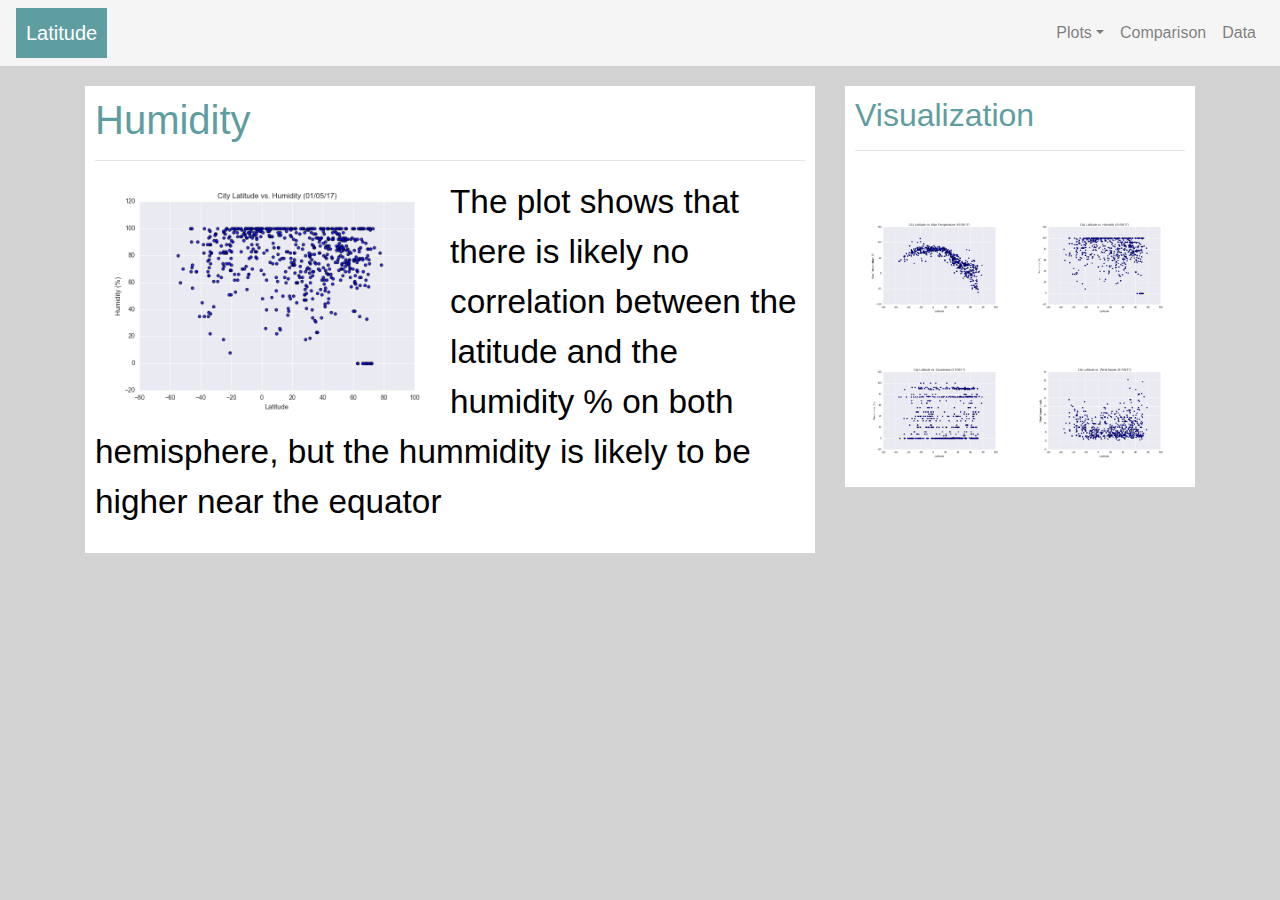
<file: visualizations/humidity.html>
<!DOCTYPE html>
<html lang = "en-us">
    <head>
        <meta charset = "UTF-8">
        <title>Latitude vs. Humidity Page</title>
        <link rel="stylesheet" href="https://stackpath.bootstrapcdn.com/bootstrap/4.3.1/css/bootstrap.min.css" integrity="sha384-ggOyR0iXCbMQv3Xipma34MD+dH/1fQ784/j6cY/iJTQUOhcWr7x9JvoRxT2MZw1T" crossorigin="anonymous">
        <link rel="stylesheet" type = "text/css" href="../assets/css/style.css">
    </head>
    <body>
        <div class = "navigation">
            <nav class="navbar navbar-expand-lg navbar-light">
                <a class="navbar-brand" style = "color:white" href = "../index.html">Latitude</a>
                <button class="navbar-toggler" type="button" data-toggle="collapse" data-target="#navbarSupportedContent" aria-controls="#navbarSupportedContent" aria-expanded="false" aria-label="Toggle navigation">
                    <span class="navbar-toggler-icon"></span>
                </button>
        
                <div class="collapse navbar-collapse" id ="navbarSupportedContent">
                    <ul class="navbar-nav ml-auto">
                        <li class="nav-item dropdown">
                            <a class="nav-link dropdown-toggle" href="#" id="navbarDropdown" role="button" data-toggle="dropdown" aria-haspopup="true" aria-expanded="false"> Plots</a>
                            <div class="dropdown-menu" aria-labelledby="navbarDropdown">
                                <a class="dropdown-item" href="temperature.html">Latitude vs. Max Temperature</a>
                                <a class="dropdown-item" href="humidity.html">Latitude vs. Humidity</a>
                                 <a class="dropdown-item" href="cloudiness.html">Latitude vs. Cloudiness</a>
                                 <a class="dropdown-item" href="wind_speed.html">Latitude vs. Wind Speed</a>
                            </div>
                        </li>
                        <li class="nav-item ">
                            <a class="nav-link" href="comparison.html">Comparison</a>
                        </li>
                        <li class="nav-item">
                            <a class="nav-link" href="data.html">Data</a>
                        </li>
                    </ul>
                </div>
            </nav>
        </div>

        
        <div class = "container">
            <div class = "row">
                <div class = "col-md-8">
                    <div class = "box">
                        <h1 class = "title">Humidity</h1>
                        <hr class = solid>
                        <img src="../assets/Images/Fig2.png" alt="Humidity Graph" class = "visualization rounded float-left">
                        <p> The plot shows that there is likely no correlation between the latitude and the humidity % on both hemisphere, but the hummidity is likely to be higher near the equator


                        </p>
                        
                            
                    </div>
                    
                </div>
                <div class = "col-md-4">
                    <div class = "box">
                        <h2 class = "title">Visualization</h2>
                        <hr class = solid>
                        <div class = "container">
                            <div class = "row" style = "padding-top: 20px;">
                                <div class = "box col-3 col-md-6">
                                    
                                    <a href="temperature.html">
                                    <img class="panel" src="../assets/Images/Fig1.png" alt="Max Temperature Graph"> </a>
                                </div>
                                <div class = "box col-3 col-md-6">
                                    
                                    <a href="humidity.html">
                                    <img class="panel" src="../assets/Images/Fig2.png" alt="Humidity Graph"> </a>
                                </div>
                                <div class = "box col-3 col-md-6">
                                    
                                    <a href="cloudiness.html">
                                    <img class="panel" src="../assets/Images/Fig3.png" alt="Cloudiness"> </a>
                                </div>
                                <div class = "box col-3 col-md-6">
                                    
                                    <a href="wind_speed.html">
                                    <img class="panel" src="../assets/Images/Fig4.png" alt="Wind Speed"> </a>
                                </div>
                            
                            </div>

                            
                        </div>
                    </div>
                </div>

            </div>




        </div>
        
        <script src="https://code.jquery.com/jquery-3.3.1.slim.min.js" integrity="sha384-q8i/X+965DzO0rT7abK41JStQIAqVgRVzpbzo5smXKp4YfRvH+8abtTE1Pi6jizo" crossorigin="anonymous"></script>
        <script src="https://cdnjs.cloudflare.com/ajax/libs/popper.js/1.14.7/umd/popper.min.js" integrity="sha384-UO2eT0CpHqdSJQ6hJty5KVphtPhzWj9WO1clHTMGa3JDZwrnQq4sF86dIHNDz0W1" crossorigin="anonymous"></script>
        <script src="https://stackpath.bootstrapcdn.com/bootstrap/4.3.1/js/bootstrap.min.js" integrity="sha384-JjSmVgyd0p3pXB1rRibZUAYoIIy6OrQ6VrjIEaFf/nJGzIxFDsf4x0xIM+B07jRM" crossorigin="anonymous"></script>


    </body>
</html>
</file>
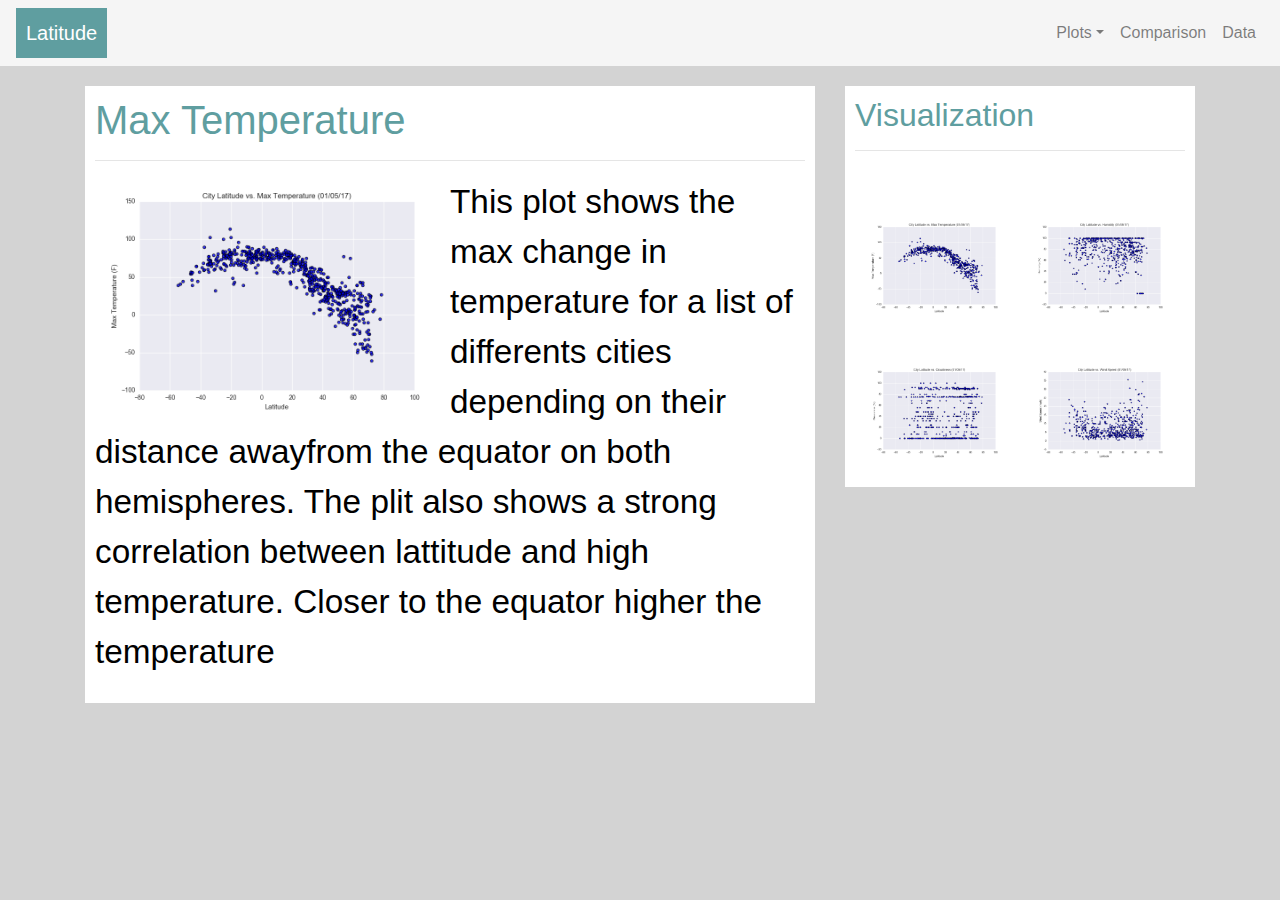
<file: visualizations/temperature.html>
<!DOCTYPE html>
<html lang = "en-us">
    <head>
        <meta charset = "UTF-8">
        <title>Latitude vs. Max Temperature Page</title>
        <link rel="stylesheet" href="https://stackpath.bootstrapcdn.com/bootstrap/4.3.1/css/bootstrap.min.css" integrity="sha384-ggOyR0iXCbMQv3Xipma34MD+dH/1fQ784/j6cY/iJTQUOhcWr7x9JvoRxT2MZw1T" crossorigin="anonymous">
        <link rel="stylesheet" type = "text/css" href="../assets/css/style.css">
    </head>
    <body>
        <div class = "navigation">
            <nav class="navbar navbar-expand-lg navbar-light">
                <a class="navbar-brand" style = "color:white" href = "../index.html">Latitude</a>
                <button class="navbar-toggler" type="button" data-toggle="collapse" data-target="#navbarSupportedContent" aria-controls="#navbarSupportedContent" aria-expanded="false" aria-label="Toggle navigation">
                    <span class="navbar-toggler-icon"></span>
                </button>
        
                <div class="collapse navbar-collapse" id ="navbarSupportedContent">
                    <ul class="navbar-nav ml-auto">
                        <li class="nav-item dropdown">
                            <a class="nav-link dropdown-toggle" href="#" id="navbarDropdown" role="button" data-toggle="dropdown" aria-haspopup="true" aria-expanded="false"> Plots</a>
                            <div class="dropdown-menu" aria-labelledby="navbarDropdown">
                                <a class="dropdown-item" href="temperature.html">Latitude vs. Max Temperature</a>
                                <a class="dropdown-item" href="humidity.html">Latitude vs. Humidity</a>
                                 <a class="dropdown-item" href="cloudiness.html">Latitude vs. Cloudiness</a>
                                 <a class="dropdown-item" href="wind_speed.html">Latitude vs. Wind Speed</a>
                            </div>
                        </li>
                        <li class="nav-item ">
                            <a class="nav-link" href="comparison.html">Comparison</a>
                        </li>
                        <li class="nav-item">
                            <a class="nav-link" href="data.html">Data</a>
                        </li>
                    </ul>
                </div>
            </nav>
        </div>

        
        <div class = "container">
            <div class = "row">
                <div class = "col-md-8">
                    <div class = "box">
                        <h1 class = "title">Max Temperature</h1>
                        <hr class = solid>
                        <img src="../assets/Images/Fig1.png" alt="Max Temperature Graph" class = "visualization rounded float-left">
                        <p> This plot shows the max change in temperature for a list of differents cities depending on their distance awayfrom the equator on both hemispheres.

                            The plit also shows a strong correlation between lattitude and high temperature. Closer to the equator higher the temperature
                            
                        </p>
                        
                            
                    </div>
                    
                </div>
                <div class = "col-md-4">
                    <div class = "box">
                        <h2 class = "title">Visualization</h2>
                        <hr class = solid>
                        <div class = "container">
                            <div class = "row" style = "padding-top: 20px;">
                                <div class = "box col-3 col-md-6">
                                    
                                    <a href="temperature.html">
                                    <img class="panel" src="../assets/Images/Fig1.png" alt="Max Temperature Graph"> </a>
                                </div>
                                <div class = "box col-3 col-md-6">
                                    
                                    <a href="humidity.html">
                                    <img class="panel" src="../assets/Images/Fig2.png" alt="Humidity Graph"> </a>
                                </div>
                                <div class = "box col-3 col-md-6">
                                    
                                    <a href="cloudiness.html">
                                    <img class="panel" src="../assets/Images/Fig3.png" alt="Cloudiness"> </a>
                                </div>
                                <div class = "box col-3 col-md-6">
                                    
                                    <a href="wind_speed.html">
                                    <img class="panel" src="../assets/Images/Fig4.png" alt="Wind Speed"> </a>
                                </div>
                            
                            </div>

                            
                        </div>
                    </div>
                </div>

            </div>




        </div>
        
        <script src="https://code.jquery.com/jquery-3.3.1.slim.min.js" integrity="sha384-q8i/X+965DzO0rT7abK41JStQIAqVgRVzpbzo5smXKp4YfRvH+8abtTE1Pi6jizo" crossorigin="anonymous"></script>
        <script src="https://cdnjs.cloudflare.com/ajax/libs/popper.js/1.14.7/umd/popper.min.js" integrity="sha384-UO2eT0CpHqdSJQ6hJty5KVphtPhzWj9WO1clHTMGa3JDZwrnQq4sF86dIHNDz0W1" crossorigin="anonymous"></script>
        <script src="https://stackpath.bootstrapcdn.com/bootstrap/4.3.1/js/bootstrap.min.js" integrity="sha384-JjSmVgyd0p3pXB1rRibZUAYoIIy6OrQ6VrjIEaFf/nJGzIxFDsf4x0xIM+B07jRM" crossorigin="anonymous"></script>


    </body>
</html>
</file>
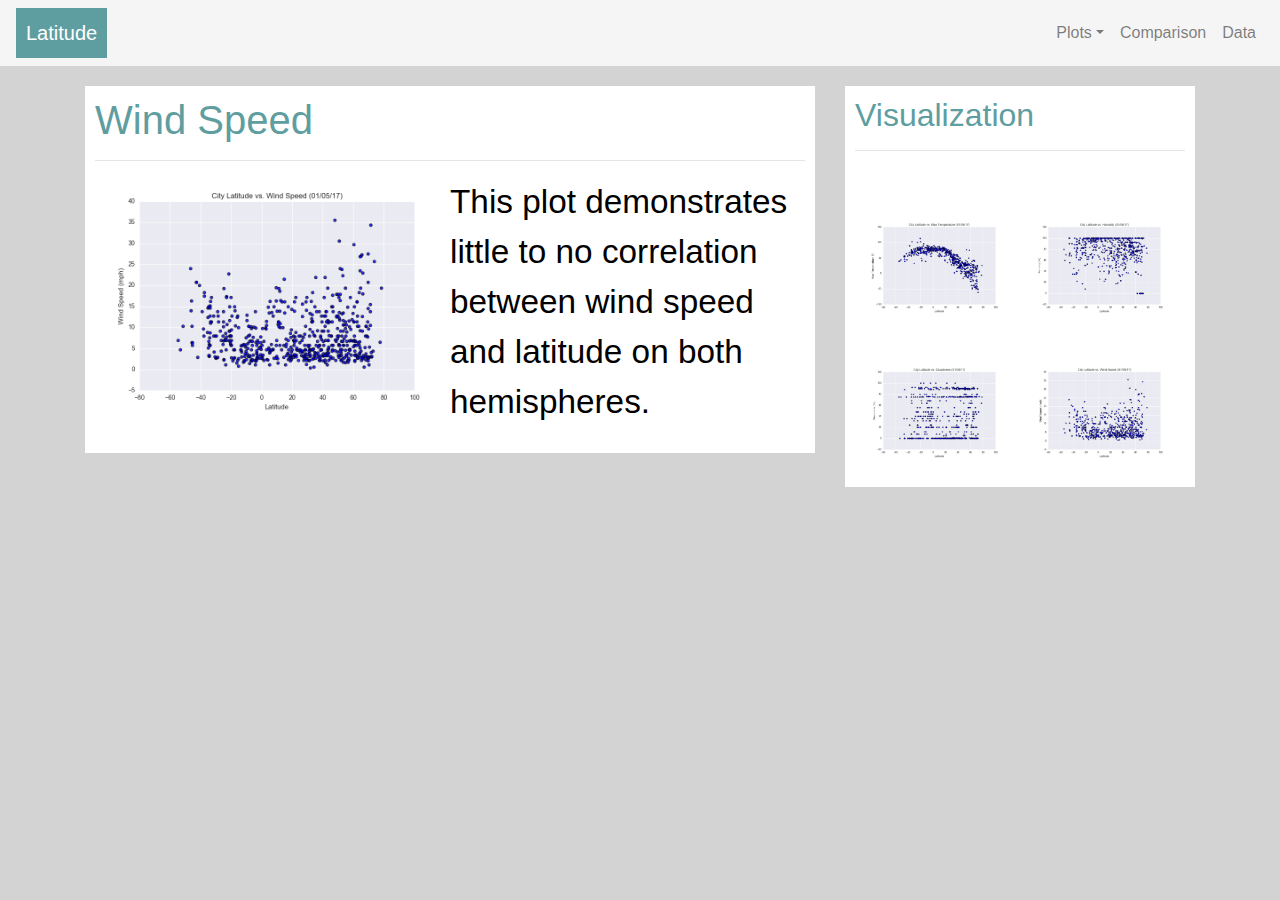
<file: visualizations/wind_speed.html>
<!DOCTYPE html>
<html lang = "en-us">
    <head>
        <meta charset = "UTF-8">
        <title>Latitude vs. Wind Speed Page</title>
        <link rel="stylesheet" href="https://stackpath.bootstrapcdn.com/bootstrap/4.3.1/css/bootstrap.min.css" integrity="sha384-ggOyR0iXCbMQv3Xipma34MD+dH/1fQ784/j6cY/iJTQUOhcWr7x9JvoRxT2MZw1T" crossorigin="anonymous">
        <link rel="stylesheet" type = "text/css" href="../assets/css/style.css">
    </head>
    <body>
        <div class = "navigation">
            <nav class="navbar navbar-expand-lg navbar-light">
                <a class="navbar-brand" style = "color:white" href = "../index.html">Latitude</a>
                <button class="navbar-toggler" type="button" data-toggle="collapse" data-target="#navbarSupportedContent" aria-controls="#navbarSupportedContent" aria-expanded="false" aria-label="Toggle navigation">
                    <span class="navbar-toggler-icon"></span>
                </button>
        
                <div class="collapse navbar-collapse" id ="navbarSupportedContent">
                    <ul class="navbar-nav ml-auto">
                        <li class="nav-item dropdown">
                            <a class="nav-link dropdown-toggle" href="#" id="navbarDropdown" role="button" data-toggle="dropdown" aria-haspopup="true" aria-expanded="false"> Plots</a>
                            <div class="dropdown-menu" aria-labelledby="navbarDropdown">
                                <a class="dropdown-item" href="temperature.html">Latitude vs. Max Temperature</a>
                                <a class="dropdown-item" href="humidity.html">Latitude vs. Humidity</a>
                                 <a class="dropdown-item" href="cloudiness.html">Latitude vs. Cloudiness</a>
                                 <a class="dropdown-item" href="wind_speed.html">Latitude vs. Wind Speed</a>
                            </div>
                        </li>
                        <li class="nav-item ">
                            <a class="nav-link" href="comparison.html">Comparison</a>
                        </li>
                        <li class="nav-item">
                            <a class="nav-link" href="data.html">Data</a>
                        </li>
                    </ul>
                </div>
            </nav>
        </div>

        
        <div class = "container">
            <div class = "row">
                <div class = "col-md-8">
                    <div class = "box">
                        <h1 class = "title">Wind Speed </h1>
                        <hr class = solid>
                        <img src="../assets/Images/Fig4.png" alt="Wiund Speed Graph" class = "visualization rounded float-left">
                        <p> 
                            This plot demonstrates little to no correlation between wind speed and latitude on both hemispheres.
                        </p>
                        
                            
                    </div>
                    
                </div>
                <div class = "col-md-4">
                    <div class = "box">
                        <h2 class = "title">Visualization</h2>
                        <hr class = solid>
                        <div class = "container">
                            <div class = "row" style = "padding-top: 20px;">
                                <div class = "box col-3 col-md-6">
                                    
                                    <a href="temperature.html">
                                    <img class="panel" src="../assets/Images/Fig1.png" alt="Max Temperature Graph"> </a>
                                </div>
                                <div class = "box col-3 col-md-6">
                                    
                                    <a href="humidity.html">
                                    <img class="panel" src="../assets/Images/Fig2.png" alt="Humidity Graph"> </a>
                                </div>
                                <div class = "box col-3 col-md-6">
                                    
                                    <a href="cloudiness.html">
                                    <img class="panel" src="../assets/Images/Fig3.png" alt="Cloudiness"> </a>
                                </div>
                                <div class = "box col-3 col-md-6">
                                    
                                    <a href="wind_speed.html">
                                    <img class="panel" src="../assets/Images/Fig4.png" alt="Wind Speed"> </a>
                                </div>
                            
                            </div>

                            
                        </div>
                    </div>
                </div>

            </div>




        </div>
        
        <script src="https://code.jquery.com/jquery-3.3.1.slim.min.js" integrity="sha384-q8i/X+965DzO0rT7abK41JStQIAqVgRVzpbzo5smXKp4YfRvH+8abtTE1Pi6jizo" crossorigin="anonymous"></script>
        <script src="https://cdnjs.cloudflare.com/ajax/libs/popper.js/1.14.7/umd/popper.min.js" integrity="sha384-UO2eT0CpHqdSJQ6hJty5KVphtPhzWj9WO1clHTMGa3JDZwrnQq4sF86dIHNDz0W1" crossorigin="anonymous"></script>
        <script src="https://stackpath.bootstrapcdn.com/bootstrap/4.3.1/js/bootstrap.min.js" integrity="sha384-JjSmVgyd0p3pXB1rRibZUAYoIIy6OrQ6VrjIEaFf/nJGzIxFDsf4x0xIM+B07jRM" crossorigin="anonymous"></script>


    </body>
</html>
</file>
<file: assets/css/style.css>
.navbar-brand{
    background-color:cadetblue;
    font-size: 20px;
    padding: 10px;
}
.navbar-expand-lg {
  background-color: whitesmoke;
}
.navbar-nav{
    background-color: whitesmoke;
}
body {
    background-color: lightgrey;
}

.title{
    color:cadetblue;
}

.sub_heading{
    color:cadetblue;
    margin-left: auto;
    margin-right: auto;
    text-align: center;
}
.box{
    min-height: 100px;
    padding: 10px;
    margin-bottom: 5px;
    margin-top: 20px;
    color: black; 
    background-color: white;

}
.visualization {
    width: 50%;
    height: 50%;
    margin-left: auto;
    margin-right: auto;
}

.col-md-8{ 
    font-size: 25pt;
    height: 42px;
    width : 300px;

}
img{
    width: 100%; 
    height: 100%;
    display: block;
    margin-left: auto;
    margin-right: auto;
  
}

@media (max-width: 700px) {
    .navbar-expand-lg {
        max-height: none;
        background-color: cadetblue;
    }
    .navbar div {
      margin: inherit;
    }
    .navbar-brand {
      padding: 10px;
    }
    button{
      margin-right: 30px;
    }
    button:focus {
      outline: 1px dotted;
      outline: auto 5px;
    }
}
</file>
